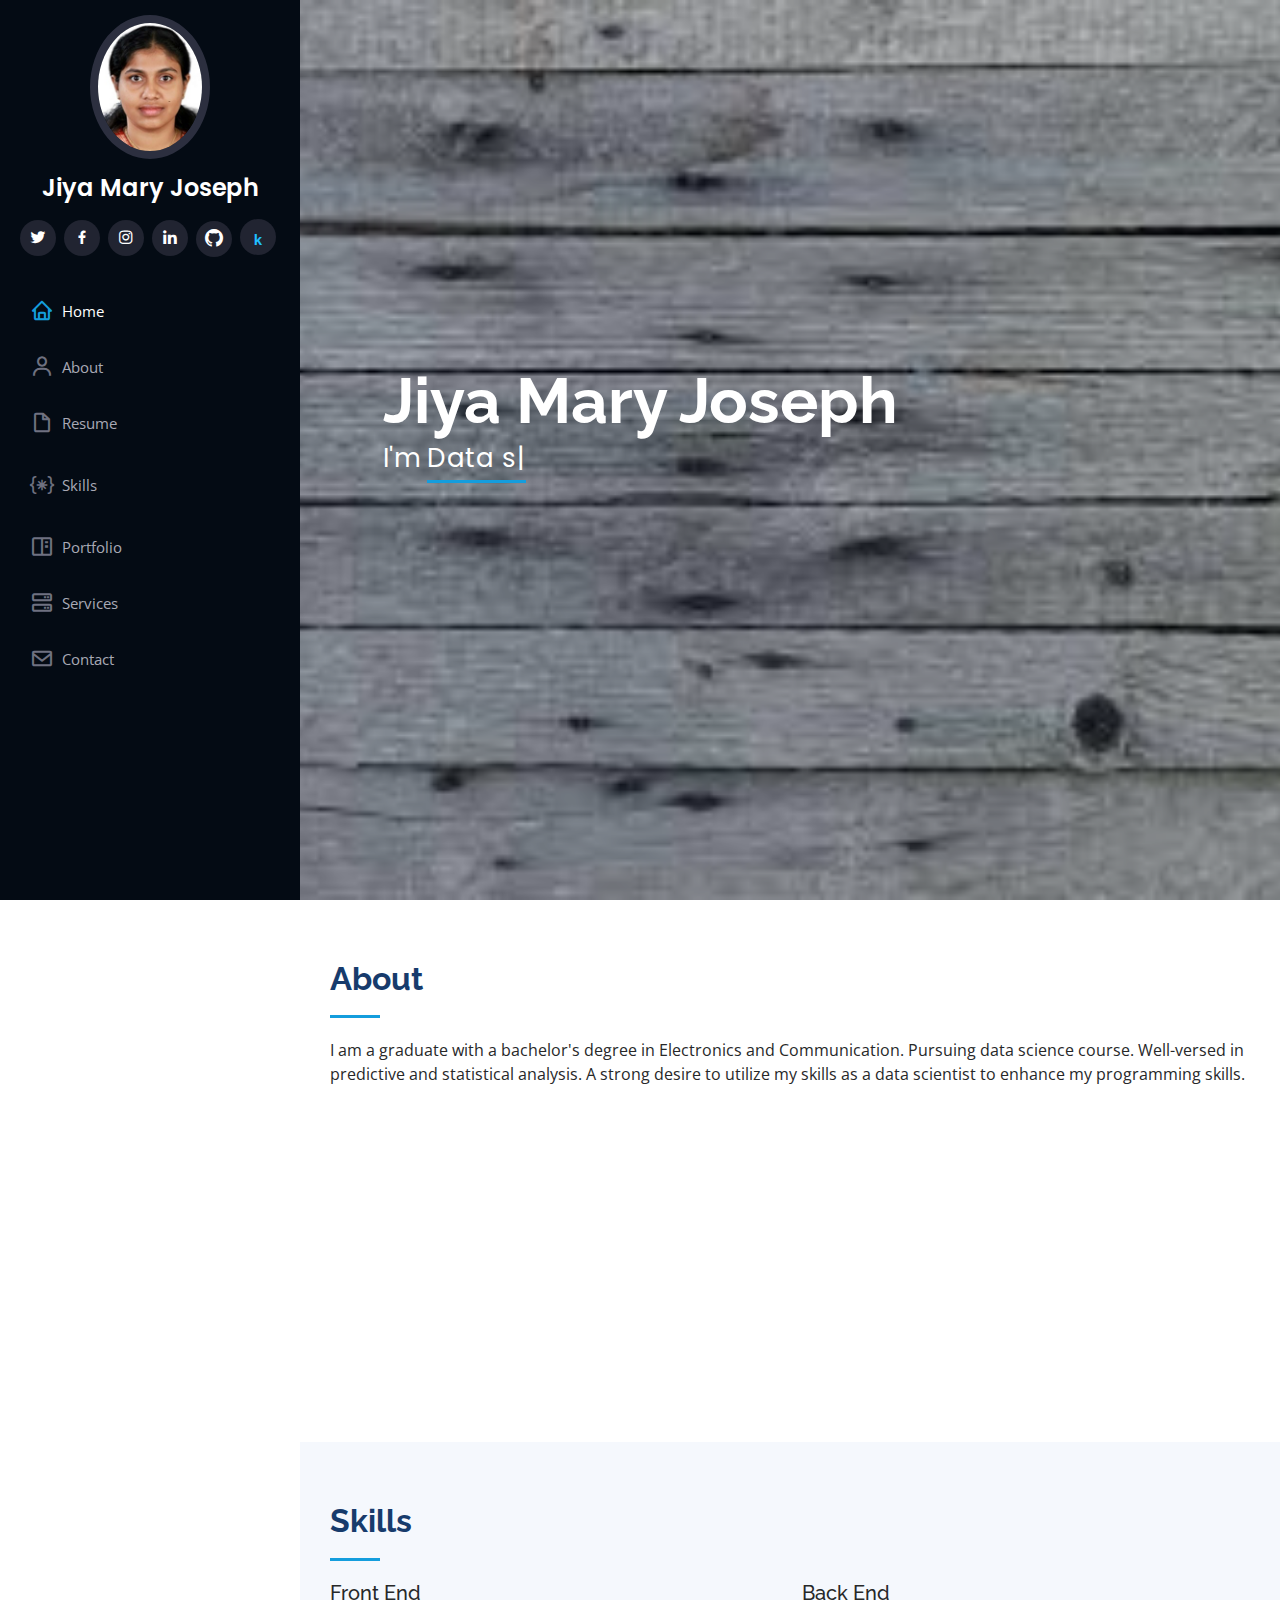
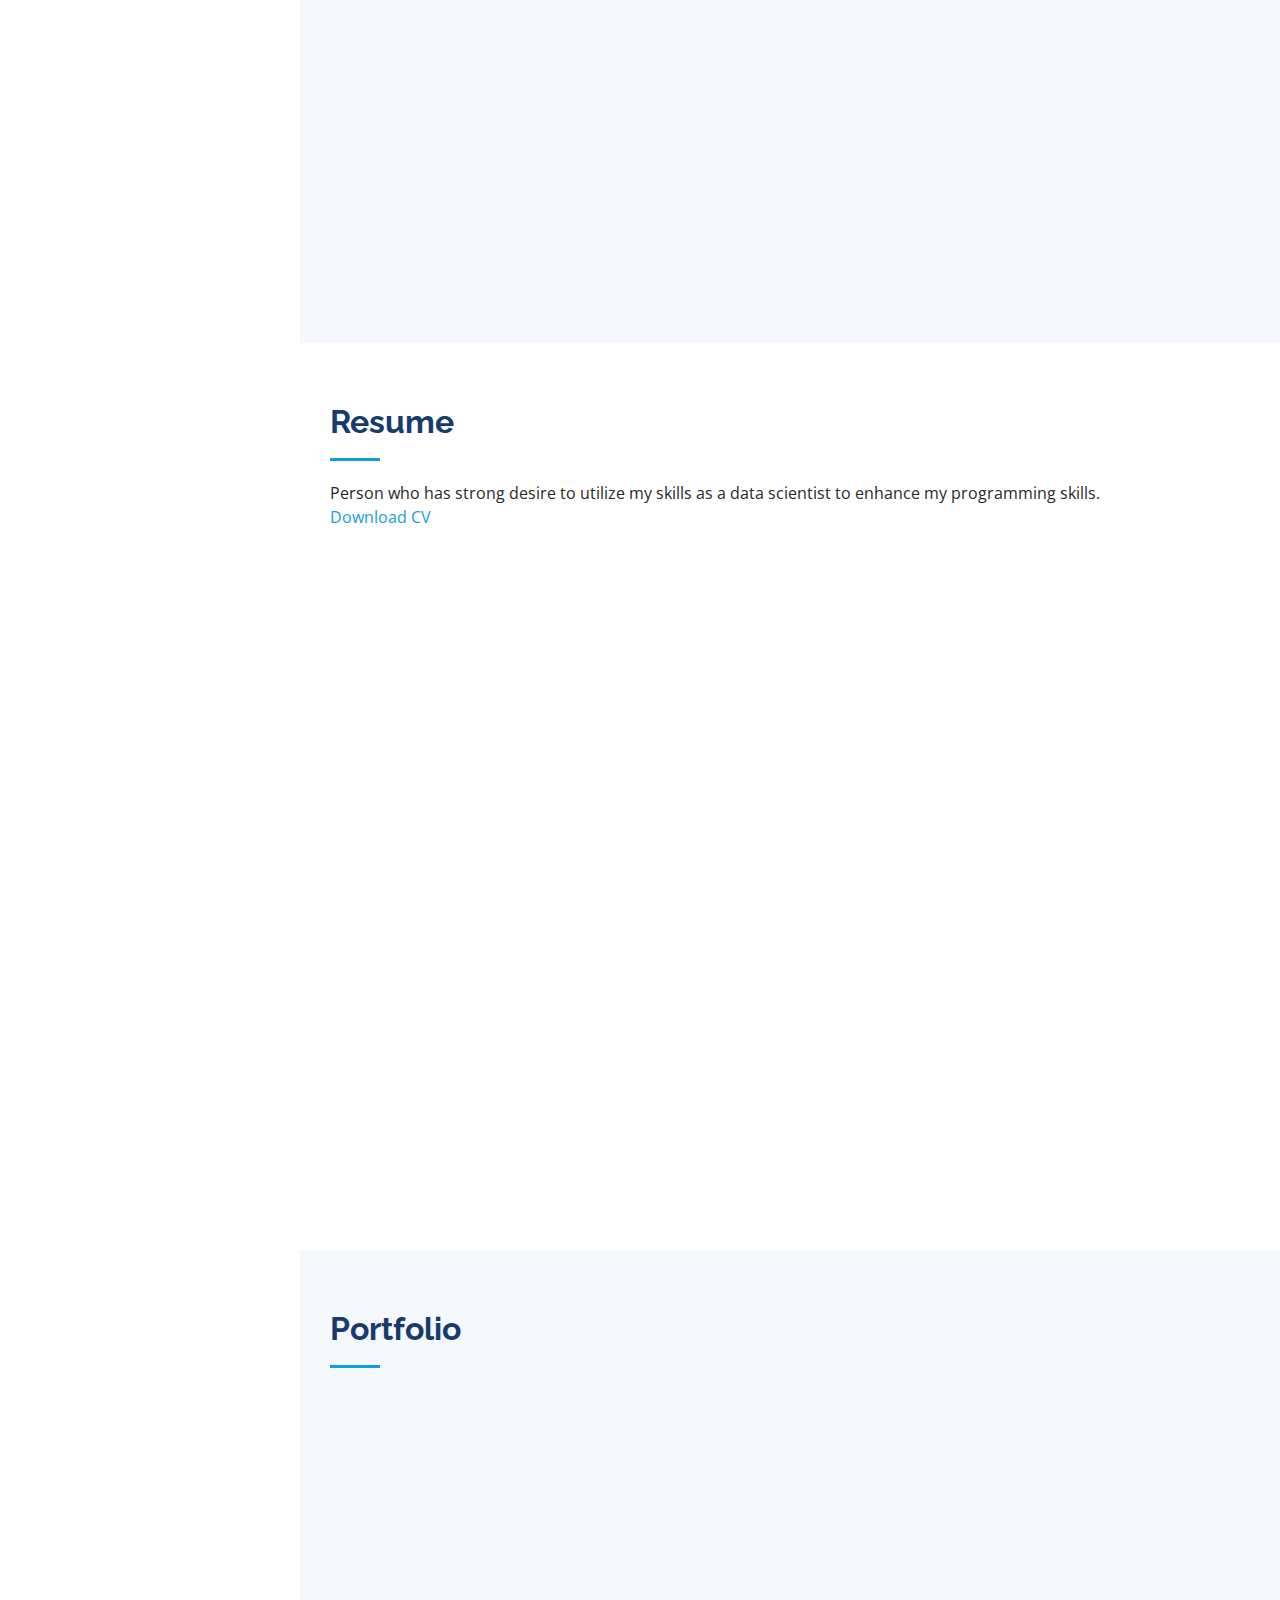
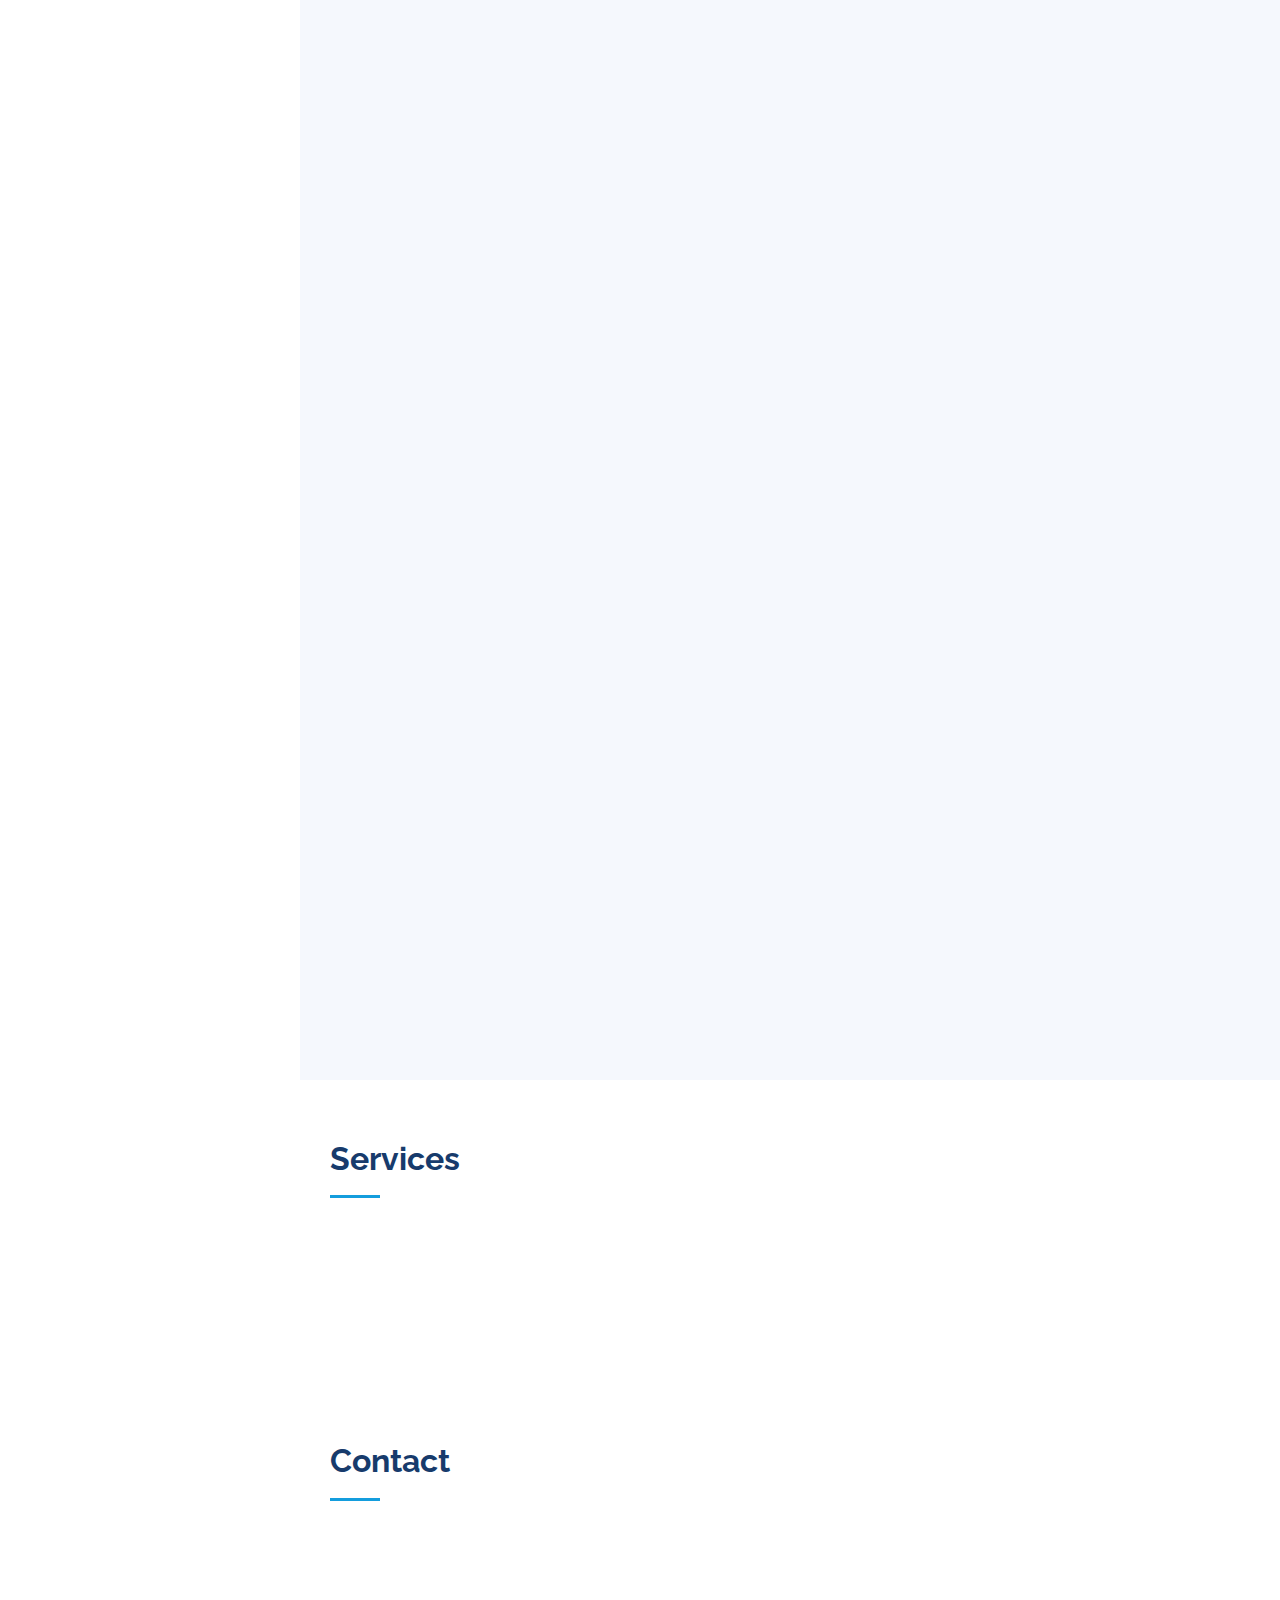
<file: index.html>
<!DOCTYPE html>
<html lang="en">

<head>
  <meta charset="utf-8">
  <meta content="width=device-width, initial-scale=1.0" name="viewport">

  <title>iPortfolio Bootstrap Template - Index</title>
  <meta content="" name="description">
  <meta content="" name="keywords">

  <!-- Favicons -->
  <link href="assets/img/favicon.png" rel="icon">
  <link href="assets/img/apple-touch-icon.png" rel="apple-touch-icon">

  <!-- Google Fonts -->
  <link href="https://fonts.googleapis.com/css?family=Open+Sans:300,300i,400,400i,600,600i,700,700i|Raleway:300,300i,400,400i,500,500i,600,600i,700,700i|Poppins:300,300i,400,400i,500,500i,600,600i,700,700i" rel="stylesheet">

  <!-- Vendor CSS Files -->
  <link href="assets/vendor/aos/aos.css" rel="stylesheet">
  <link href="assets/vendor/bootstrap/css/bootstrap.min.css" rel="stylesheet">
  <link href="assets/vendor/bootstrap-icons/bootstrap-icons.css" rel="stylesheet">
  <link href="assets/vendor/boxicons/css/boxicons.min.css" rel="stylesheet">
  <link href="assets/vendor/glightbox/css/glightbox.min.css" rel="stylesheet">
  <link href="assets/vendor/swiper/swiper-bundle.min.css" rel="stylesheet">

  <!-- Template Main CSS File -->
  <link href="assets/css/style.css" rel="stylesheet">

  <!-- =======================================================
  * Template Name: iPortfolio
  * Updated: May 30 2023 with Bootstrap v5.3.0
  * Template URL: https://bootstrapmade.com/iportfolio-bootstrap-portfolio-websites-template/
  * Author: BootstrapMade.com
  * License: https://bootstrapmade.com/license/
  ======================================================== -->
</head>

<body>

  <!-- ======= Mobile nav toggle button ======= -->
  <i class="bi bi-list mobile-nav-toggle d-xl-none"></i>

  <!-- ======= Header ======= -->
  <header id="header">
    <div class="d-flex flex-column">

      <div class="profile">
        <img src="assets/img/profile-img.jpeg" alt="" class="img-fluid rounded-circle">
        <h1 class="text-light"><a href="index.html">Jiya Mary Joseph</a></h1>
        <div class="social-links mt-3 text-center">
          <a href="#" class="twitter"><i class="bx bxl-twitter"></i></a>
          <a href="https://www.facebook.com/jiyamary" class="facebook"><i class="bx bxl-facebook"></i></a>
          <a href="https://instagram.com/jiah.byju?igshid=NTc4MTIwNjQ2YQ==" class="instagram"><i class="bx bxl-instagram"></i></a>
          <a href="https://www.linkedin.com/in/jiya-mary-joseph-a3892a218/" class="linkedin"><i class="bx bxl-linkedin"></i></a>
          <a href="https://github.com/jiyamaryjoseph" class="Github"><i class="bi bi-github"></i></a>
          <a href="https://www.kaggle.com/jiya7316" class="kaggle"><i><span class="badge badge-secondary text-lowercase" style="font-family: sans-serif;font-style: normal;font-size: 15px; color:#20beff">k</span></i></a>
          
          </div>
      </div>

      <nav id="navbar" class="nav-menu navbar">
        <ul>
          <li><a href="#hero" class="nav-link scrollto active"><i class="bx bx-home"></i> <span>Home</span></a></li>
          <li><a href="#about" class="nav-link scrollto"><i class="bx bx-user"></i> <span>About</span></a></li>
          <li><a href="#resume" class="nav-link scrollto"><i class="bx bx-file-blank"></i> <span>Resume</span></a></li>
          <li><a href="#skills" class="nav-link scrollto"><i class="bi bi-braces-asterisk"></i> <span>Skills</span></a></li>

          <li><a href="#portfolio" class="nav-link scrollto"><i class="bx bx-book-content"></i> <span>Portfolio</span></a></li>
          <li><a href="#services" class="nav-link scrollto"><i class="bx bx-server"></i> <span>Services</span></a></li>
          <li><a href="#contact" class="nav-link scrollto"><i class="bx bx-envelope"></i> <span>Contact</span></a></li>
        </ul>
      </nav><!-- .nav-menu -->
    </div>
  </header><!-- End Header -->

  <!-- ======= Hero Section ======= -->
  <section id="hero" class="d-flex flex-column justify-content-center align-items-center">
    <div class="hero-container" data-aos="fade-in">
      <h1>Jiya Mary Joseph</h1>
      <p>I'm <span class="typed" data-typed-items="Data scientist,Data Analytics, Web Developer,"></span></p>
    </div>
  </section><!-- End Hero -->

  <main id="main">

    <!-- ======= About Section ======= -->
    <section id="about" class="about">
      <div class="container">

        <div class="section-title">
          <h2>About</h2>
          <p>I am a graduate with a bachelor's degree in Electronics and Communication. Pursuing data science course. Well-versed in predictive and statistical analysis. A strong desire to utilize 
            my skills as a data scientist to enhance my programming skills.</p>
 </div>

        <div class="row">
          <div class="col-lg-4" data-aos="fade-right">
            <img src="assets/img/profile-img-modified.jpeg" class="img-fluid" alt="">
          </div>
          <div class="col-lg-8 pt-4 pt-lg-0 content" data-aos="fade-left">
            <h3>Data scientist &amp; Web Developer &amp; Data Analytics</h3>
            <p class="fst-italic">
             personal Details:
            </p>
            <div class="row">
              <div class="col-lg-6">
                <ul>
                  <li><i class="bi bi-chevron-right"></i> <strong>Birthday:</strong> <span>1 June 1986</span></li>
                  <li><i class="bi bi-chevron-right"></i> <strong>Phone:</strong> <span>+91 0806 027316</span></li>
                  <li><i class="bi bi-chevron-right"></i> <strong>City:</strong> <span>Calicut, Kerala,INDIA</span></li>
                </ul>
              </div>
              <div class="col-lg-6">
                <ul>
                  <li><i class="bi bi-chevron-right"></i> <strong>Age:</strong> <span>37</span></li>
                  <li><i class="bi bi-chevron-right"></i> <strong>Degree:</strong> <span>Bachelor</span></li>
                  <li><i class="bi bi-chevron-right"></i> <strong>Email:</strong> <span>jiyamaryjoseph@outlook.com</span></li>
                </ul>
              </div>
            </div>
           
          </div>
        </div>

      </div>
    </section><!-- End About Section -->


    <!-- ======= Skills Section ======= -->
    <section id="skills" class="skills section-bg">
      <div class="container">

        <div class="section-title">
          <h2>Skills</h2>
<div class="row">
  <div class="col-lg-6">
    <h5>Front End</h5>
  </div>
  <div class="col-lg-6">
    <h5>Back End</h5>
  </div>
</div>


              </div>

        <div class="row skills-content">

          <div class="col-lg-6" data-aos="fade-up">

            <div class="progress">
              <span class="skill">HTML <i class="val">100%</i></span>
              <div class="progress-bar-wrap">
                <div class="progress-bar" role="progressbar" aria-valuenow="100" aria-valuemin="0" aria-valuemax="100"></div>
              </div>
            </div>

            <div class="progress">
              <span class="skill">CSS <i class="val">90%</i></span>
              <div class="progress-bar-wrap">
                <div class="progress-bar" role="progressbar" aria-valuenow="90" aria-valuemin="0" aria-valuemax="100"></div>
              </div>
            </div>

            <div class="progress">
              <span class="skill">JavaScript <i class="val">75%</i></span>
              <div class="progress-bar-wrap">
                <div class="progress-bar" role="progressbar" aria-valuenow="75" aria-valuemin="0" aria-valuemax="100"></div>
              </div>
            </div>

            <div class="progress">
              <span class="skill">Bootstrap <i class="val">75%</i></span>
              <div class="progress-bar-wrap">
                <div class="progress-bar" role="progressbar" aria-valuenow="75" aria-valuemin="0" aria-valuemax="100"></div>
              </div>
            </div>

          </div>

          <div class="col-lg-6" data-aos="fade-up" data-aos-delay="100">

            <div class="progress">
              <span class="skill">.NET with C# and VB <i class="val">70%</i></span>
              <div class="progress-bar-wrap">
                <div class="progress-bar" role="progressbar" aria-valuenow="80" aria-valuemin="0" aria-valuemax="100"></div>
              </div>
            </div>

            <div class="progress">
              <span class="skill">DataBase  : SQL Server,MySql,MongoDB <i class="val">90%</i></span>
              <div class="progress-bar-wrap">
                <div class="progress-bar" role="progressbar" aria-valuenow="90" aria-valuemin="0" aria-valuemax="100"></div>
              </div>
            </div>

            <div class="progress">
              <span class="skill">Data Analysis : Visualization<i class="val">40%</i></span>
              <div class="progress-bar-wrap">
                <div class="progress-bar" role="progressbar" aria-valuenow="55" aria-valuemin="0" aria-valuemax="100"></div>
              </div>
            </div>

          </div>

        </div>

      </div>
    </section><!-- End Skills Section -->

    <!-- ======= Resume Section ======= -->
    <section id="resume" class="resume">
      <div class="container">

        <div class="section-title">
          <h2>Resume</h2>
          <div class="col mb-4 mb-lg-0">
            
            <p>  Person who has strong desire to utilize my skills as a data scientist to enhance my programming skills.</p>
            <!-- <a href="#"class="main-btn primary-btn mt-4">Download CV</a> -->
            <a class="main-btn primary-btn mt-4 content-download button-main button-scheme"
             href="/webdesign_withJSandBootStrap/personal/jiya_Resume.doc" download="proposed_file_name" >Download CV</a>
      
          </div> </div>

        <div class="row">
          <div class="col-lg-6" data-aos="fade-up">
            <h3 class="resume-title">Summary</h3>
            <div class="resume-item pb-0">
              <h4>Jiya Mary Joseph</h4>
              <p><em>Innovative and deadline-driven Web-Developer with 3+ years of experience in Developing and HR feild.</em></p>
              <ul>
                <li>Nanaveetil PuthenParampil,Kozhencherry east,Kozhencherry</li>
                <li>(+91) 08086 027316</li>
                <li>jiyamaryjoseph@outlook.com</li>
              </ul>
            </div>

            <h3 class="resume-title">Education</h3>
            <div class="resume-item">
              <h4>Bachelor of Technology &amp; Electronic And Communication</h4>
              <h5>2004 - 2007</h5>
              <p><em>Caarmel Engineering College , Perunadu, (M. G University)</em></p>
                  </div>
            <div class="resume-item">
              <h4>Higher Secondary</h4>
              <h5>2001 - 2003</h5>
              <p><em>Balikamotom H.S.S Thiruvalla (Board of Higher Secondary Exam)</em></p>
                 </div>
          </div>
          <div class="col-lg-6" data-aos="fade-up" data-aos-delay="100">
            <h3 class="resume-title">Professional Experience</h3>
            <div class="resume-item">
              <h4>Web Developer</h4>
              <h5>2008 - 2010</h5>
              <p><em>	Having 3+ Year of experience as Software Programmer 
                in Advait Trade & Consultancy (P) Ltd, Cochin </em></p>
             <ul>
                <li>Lead in the design, development, and implementation of the websites.</li>
                <li>Became a part of deployement of sites. </li>
              </ul>
            </div>
            <div class="resume-item">
              <h4>HR Associates</h4>
              <h5>2020</h5>
              <p><em>6+ Month  experience in Baby Memorial Hospital Calicut as HR Associates.</em></p>
              <ul>
                <li>Conduct Onboarding/Recruitment.</li>
                <li>Took training session.</li>       

                </ul>
            </div>
          </div>
        </div>

      </div>
    </section><!-- End Resume Section -->

    <!-- ======= Portfolio Section ======= -->
    <section id="portfolio" class="portfolio section-bg">
      <div class="container">

        <div class="section-title">
          <h2>Portfolio</h2>
          
        </div>

        <div class="row" data-aos="fade-up">
          <div class="col-lg-12 d-flex justify-content-center">
            <ul id="portfolio-flters">
              
              <li data-filter="*" class="filter-active">All</li>
              <li data-filter=".filter-web">Data science</li>
              <li data-filter=".filter-card">Data Analysis</li>
              <li data-filter=".filter-app">Web Designing</li>
              
              
            </ul>
          </div>
        </div>

        <div class="row portfolio-container" data-aos="fade-up" data-aos-delay="100">

          
          <div class="col-lg-4 col-md-6 portfolio-item filter-web portfolio-links">
            <div class="portfolio-wrap">
              <div class="card text-center p-5">
                <img src="assets/img/truck1.jpg" class="card-img-top" alt="Image Description">
                <div class="card-body">
                  <i class="fas fa-laptop card-icon mb-2"></i>
                  <blockquote>
                    <a href="https://github.com/jiyamaryjoseph/sensor-fault-detection"> 

                      The task is to classify heavy-duty vehicle failures as either caused by a component of the Air Pressure System (APS) or by other factors.</a>
                      
                  </blockquote>
                 
                  <p class="card-text"></p>
                </div>
              </div>
            </div>
          </div>
          

          <div class="col-lg-4 col-md-6 portfolio-item filter-web portfolio-links">
            <div class="portfolio-wrap">
              <div class="card text-center p-5">
                <img src="assets/img/face.jpg" class="card-img-top" alt="Image Description">
                <div class="card-body">
                  <i class="fas fa-laptop card-icon mb-2"></i>
                  <blockquote>
                    <a href="https://github.com/jiyamaryjoseph/Image-Prediction"> 

                      The objective is to employ image classification techniques using OpenCV to detect and determine the probability of identifying the faces of individuals.
                  </blockquote>
                 
                  <p class="card-text"></p>
                </div>
              </div>
            </div>
          </div>


          <div class="col-lg-4 col-md-6 portfolio-item filter-web portfolio-links">
            <div class="portfolio-wrap">
              <div class="card text-center p-5">
                <img src="assets/img/laptop.jpg" class="card-img-top" alt="Image Description">
                <div class="card-body">
                  <i class="fas fa-laptop card-icon mb-2"></i>
                  <blockquote>
                    <a href="https://github.com/jiyamaryjoseph/Laptop-Price-Prediction"> 

                      This project provides a comprehensive guide on building a website for predicting laptop prices based on various features.
                  </blockquote>
                 
                  <p class="card-text"></p>
                </div>
              </div>
            </div>
          </div>



          <div class="col-lg-4 col-md-6 portfolio-item filter-app portfolio-links">
            <div class="portfolio-wrap">
              <div class="card text-center p-5">
                <img src="assets/img/coffee.png" class="card-img-top" alt="Image Description">
                <div class="card-body">
                  <i class="fas fa-laptop card-icon mb-2"></i>
                  <blockquote>
                    <a href="https://github.com/jiyamaryjoseph/WebDesigning/blob/main/Web_Design"> 

                      CoffeeShop: CoffeeDay
                  </blockquote>
                 
                  <p class="card-text"></p>
                </div>
              </div>
            </div>
          </div>



          
          <div class="col-lg-4 col-md-6 portfolio-item filter-app portfolio-links">
            <div class="portfolio-wrap">
              <div class="card text-center p-5">
                <img src="assets/img/xypo.png" class="card-img-top" alt="Image Description">
                <div class="card-body">
                  <i class="fas fa-laptop card-icon mb-2"></i>
                  <blockquote>
                    <a href="https://github.com/jiyamaryjoseph/WebDesigning/tree/main/Web_Design/Xypo"> 

                    Xypo:Learning Platform
                  </blockquote>
                 
                  <p class="card-text"></p>
                </div>
              </div>
            </div>
          </div>


          
          <div class="col-lg-4 col-md-6 portfolio-item filter-app portfolio-links">
            <div class="portfolio-wrap">
              <div class="card text-center p-5">
                <img src="assets/img/urbanfashion.png" class="card-img-top" alt="Image Description">
                <div class="card-body">
                  <i class="fas fa-laptop card-icon mb-2"></i>
                  <blockquote>
                    <a href="https://github.com/jiyamaryjoseph/WebDesigning/tree/main/Web_Design/Urban_Fashion"> 

                    Urban Fashion : Homepage 
                  </blockquote>
                 
                  <p class="card-text"></p>
                </div>
              </div>
            </div>
          </div>

          <div class="col-lg-4 col-md-6 portfolio-item filter-app portfolio-links">
            <div class="portfolio-wrap">
              <div class="card text-center p-5">
                <img src="assets/img/amazon.png" class="card-img-top" alt="Image Description">
                <div class="card-body">
                  <i class="fas fa-laptop card-icon mb-2"></i>
                  <blockquote>
                    <a href="https://github.com/jiyamaryjoseph/WebDesigning/blob/main/Web_Design"> 

                      AMAZON website clone :Homepage
                  </blockquote>
                 
                  <p class="card-text"></p>
                </div>
              </div>
            </div>
          </div>     
         
         
          
          
        

          <div class="col-lg-4 col-md-6 portfolio-item filter-card portfolio-links">
            <div class="portfolio-wrap">
              <div class="card text-center p-5">
                <i class="fas fa-laptop card-icon mb-2"></i>
                <a href="https://github.com/jiyamaryjoseph/PowerBI-Project2"> Project based on DataAnalysis</a>
                  
                <p class="card-text">Sales Analysis1</p>
  
            </div>  </div>
            </div>
          

          

          </div>
        </div>

      </div>
    </section><!-- End Portfolio Section -->


    
    <!-- ======= Services Section ======= -->
    <section id="services" class="services">
      <div class="container">

        <div class="section-title">
          <h2>Services</h2>
          
        </div>

        <div class="row">

          <div class="col-lg-4 col-md-6 icon-box" data-aos="fade-up" data-aos-delay="200">
            <div class="icon"><i class="bi bi-bar-chart"></i></div>
            <h4 class="title"><a href="">Data Science</a></h4>
          <!-- <p class="description">Duis aute irure dolor in reprehenderit in voluptate velit esse cillum dolore eu fugiat nulla pariatur</p> -->
          </div>

          <div class="col-lg-4 col-md-6 icon-box" data-aos="fade-up" data-aos-delay="100">
            <div class="icon"><i class="bi bi-card-checklist"></i></div>
            <h4 class="title"><a href="">Data Analysis</a></h4>
           </div>


          <div class="col-lg-4 col-md-6 icon-box" data-aos="fade-up">
            <div class="icon"><i class="bi bi-briefcase"></i></div>
            <!-- <h5 class="title">Web Devlopment</h5> -->
            <h4 class="title"><a href="">Web Devlopment</a></h4>
            <!-- <p class="description">3+ years experience in .net with VB</p> -->
          </div>
          
         
     
        </div>

      </div>
    </section><!-- End Services Section -->


    <!-- ======= Contact Section ======= -->
    <section id="contact" class="contact">
      <div class="container">

        <div class="section-title">
          <h2>Contact</h2>
        </div>

        <div class="row" data-aos="fade-in">

          <div class="col-lg-5 d-flex align-items-stretch">
            <div class="info">
              <div class="address">
                <i class="bi bi-geo-alt"></i>
                <h4>Location:</h4>
                <p>Kozhencherry East,Pathanamthitta,Kerala.</p>
              </div>

              <div class="email">
                <i class="bi bi-envelope"></i>
                <h4>Email:</h4>
                <p>jiyamaryjoseph@outlook.com</p>
              </div>

              <div class="phone">
                <i class="bi bi-phone"></i>
                <h4>Call:</h4>
                <p>(+91) 08086 027316</p>
              </div>

             <iframe src="https://www.google.com/maps/embed?pb=!1m14!1m12!1m3!1d1785.657123279131!2d76.71799355433721!3d9.33976388002533!2m3!1f0!2f0!3f0!3m2!1i1024!2i768!4f13.1!5e1!3m2!1sen!2sin!4v1686933985532!5m2!1sen!2sin" width="600" height="450" style="border:0;" allowfullscreen="" loading="lazy" referrerpolicy="no-referrer-when-downgrade"></iframe> </div>

          </div>

          <div class="col-lg-7 mt-5 mt-lg-0 d-flex align-items-stretch">
            <form action="forms/contact.php" method="post" role="form" class="php-email-form">
              <div class="row">
                <div class="form-group col-md-6">
                  <label for="name">Your Name</label>
                  <input type="text" name="name" class="form-control" id="name" required>
                </div>
                <div class="form-group col-md-6">
                  <label for="name">Your Email</label>
                  <input type="email" class="form-control" name="email" id="email" required>
                </div>
              </div>
              <div class="form-group">
                <label for="name">Subject</label>
                <input type="text" class="form-control" name="subject" id="subject" required>
              </div>
              <div class="form-group">
                <label for="name">Message</label>
                <textarea class="form-control" name="message" rows="10" required></textarea>
              </div>
              <div class="my-3">
                <div class="loading">Loading</div>
                <div class="error-message"></div>
                <div class="sent-message">Your message has been sent. Thank you!</div>
              </div>
              <div class="text-center"><button type="submit">Send Message</button></div>
            </form>
          </div>

        </div>

      </div>
    </section><!-- End Contact Section -->

  </main><!-- End #main -->

  <!-- ======= Footer ======= -->
  <footer id="footer">
    <div class="container">
     
      <div class="credits">
        <!-- All the links in the footer should remain intact. -->
        <!-- You can delete the links only if you purchased the pro version. -->
        <!-- Licensing information: https://bootstrapmade.com/license/ -->
        <!-- Purchase the pro version with working PHP/AJAX contact form: https://bootstrapmade.com/iportfolio-bootstrap-portfolio-websites-template/ -->
       
      </div>
    </div>
  </footer><!-- End  Footer -->

  <a href="#" class="back-to-top d-flex align-items-center justify-content-center"><i class="bi bi-arrow-up-short"></i></a>

  <!-- Vendor JS Files -->
  <script src="assets/vendor/purecounter/purecounter_vanilla.js"></script>
  <script src="assets/vendor/aos/aos.js"></script>
  <script src="assets/vendor/bootstrap/js/bootstrap.bundle.min.js"></script>
  <script src="assets/vendor/glightbox/js/glightbox.min.js"></script>
  <script src="assets/vendor/isotope-layout/isotope.pkgd.min.js"></script>
  <script src="assets/vendor/swiper/swiper-bundle.min.js"></script>
  <script src="assets/vendor/typed.js/typed.umd.js"></script>
  <script src="assets/vendor/waypoints/noframework.waypoints.js"></script>
  <script src="assets/vendor/php-email-form/validate.js"></script>

  <!-- Template Main JS File -->
  <script src="assets/js/main.js"></script>

</body>

</html>
</file>
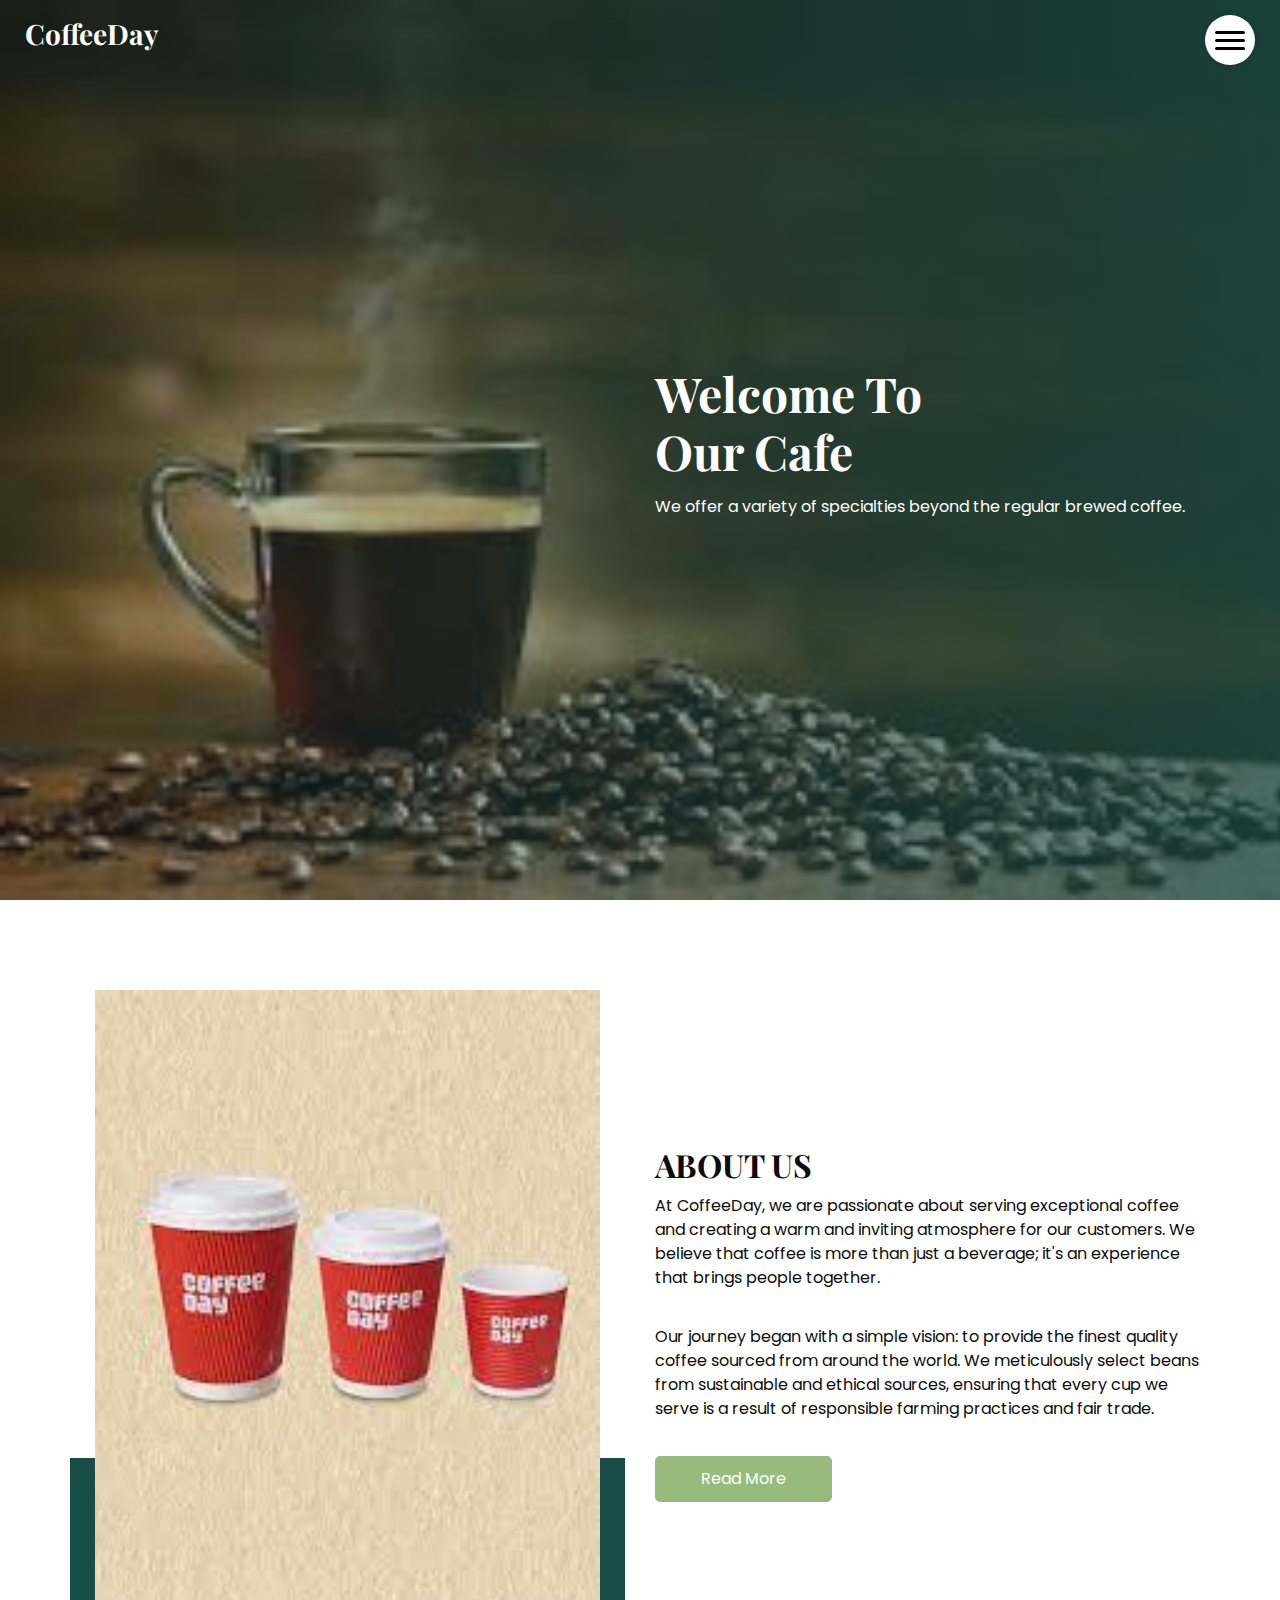
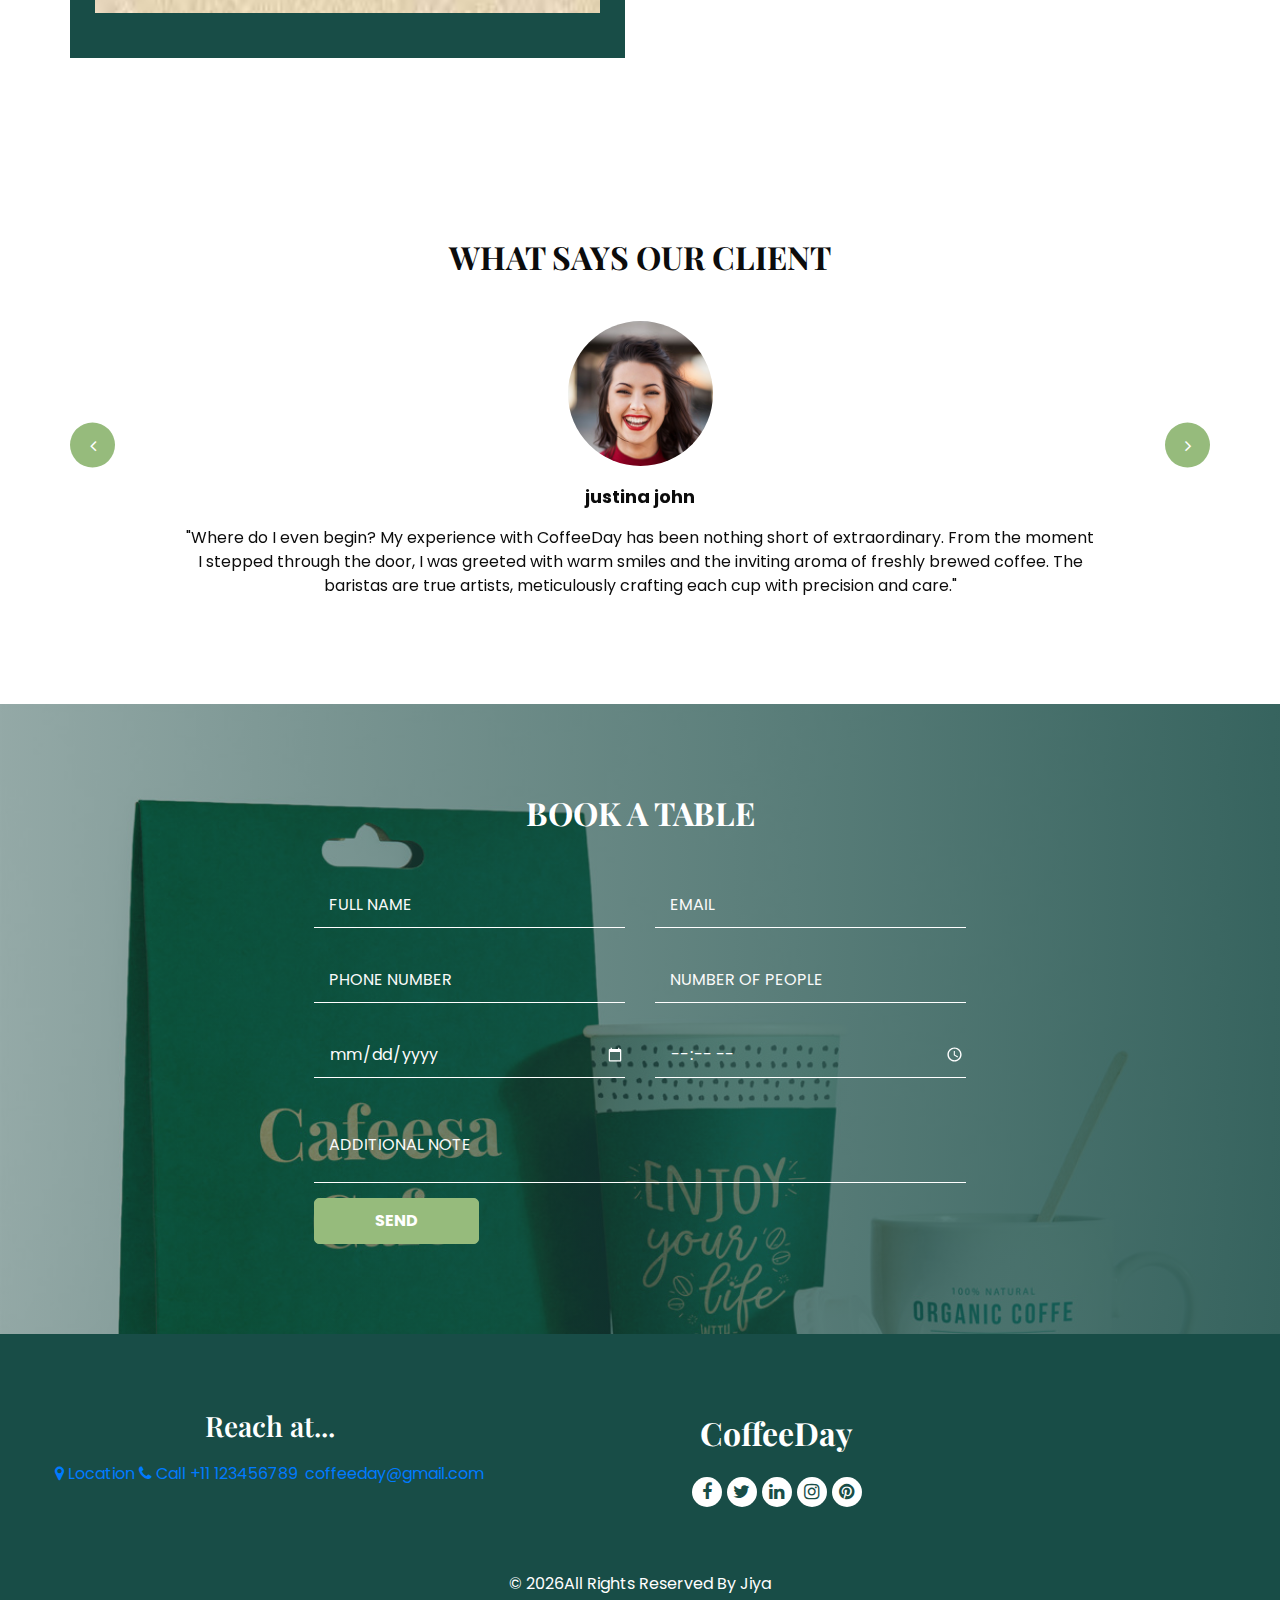
<file: Web_Design/CoffeeDay/index.html>
<!DOCTYPE html>
<html>
<head>
  <!-- Basic -->
  <meta charset="utf-8" />
  <meta http-equiv="X-UA-Compatible" content="IE=edge" />
  <!-- Mobile Metas -->
  <meta name="viewport" content="width=device-width, initial-scale=1, shrink-to-fit=no" />
  <!-- Site Metas -->
  <link rel="icon" href="images/favicon.png" type="image/gif" />
  <title> CoffeeDay</title>

  <!-- bootstrap core css -->
  <link rel="stylesheet" type="text/css" href="css/bootstrap.css" />
      
  <!-- font awesome style -->
  <link href="css/font-awesome.min.css" rel="stylesheet"/>
  <!-- Custom styles for this template -->
  <link href="css/style.css" rel="stylesheet"/>
  <!-- responsive style -->
  <link href="css/responsive.css" rel="stylesheet"/>
</head>

<body>
  
  <!-- header section start -->

  <header class="header_section">
    <div class="container-fluid">
      <nav class="navbar navbar-expand-lg custom_nav-container">
        <a href="index.html" class="navbar-brand">
          <span>CoffeeDay</span>
        </a>
        <div class="" id="">
          <div class="custom_menu-btn">
            <button onclick="openNav()">
            <span class="s-1"></span>
            <span class="s-2"></span>
            <span class="s-3"></span>
          </button>
          <div class="overlay" id="myNav">
            <div class="overlay-content">
                          
              <a href="index.html">Home</a>
              <a href="about.html">About</a>
              <a href="book.html">Book Table</a>
              <a href="testimonial.html">Testimonial</a>
            </div>
          </div>
          </div>
        </div>
      </nav>
    </div>
  </header>
  <!-- End of header section -->

  <!-- slider section -->
  <section class="slider_section position-relative">
    <div class="slider_bg_box">
      <img src="images/contact-bg1.jpg" alt="">
    </div>
    <div class="slider_bg"></div>
    <div class="container">
      <div class="col-md-6 ml-auto">
        <div class="detail-box">
          <h1>Welcome To <br>Our Cafe</h1>
          <p> We offer a variety of specialties beyond the regular brewed coffee.
          </p>

        </div>
      </div>
    </div>
  </section>
  <!-- End of slider section -->

  <!-- about section -->
 <section class="about_section layout_padding">
  <div class="container">
    <div class="row">
      <div class="col-md-6">
        <div class="img-box">
          <img src="images/about-img.jpg" alt="">

        </div>
      </div>
      <div class="col-md-6"><div class="detail-box">
        <div class="heading_container">
          <h2>About Us</h2>
        </div>
        <p>At CoffeeDay, we are passionate about serving exceptional coffee and creating a warm and inviting atmosphere for 
          our customers. We believe that coffee is more than just a beverage; it's an experience that brings people together.</p>
        </p>
                Our journey began with a simple vision: to provide the finest quality coffee sourced from around the world. We meticulously select beans from sustainable and ethical sources,
                ensuring that every cup we serve is a result of responsible farming practices and fair trade.
        </p>
        <a href="">Read More</a>
      </div></div>
    </div>
  </div>
</section>
<!-- End of about us page -->

<!-- Testimonial section -->
<section class="client_section layout_padding">
  <div class="container">
    <div class="heading_container heading_center">
      <h2>What says our client</h2>
    </div>
    <div class="carousel slide" id="carouselExampleControls" data-ride:="carousel">
      <div class="carousel-inner">
        <div class="carousel-item active">
          <div class="box">
            <div class="img-box">
              <img src="images/client.jpg" alt="">
            </div>
            <div class="detail-box">
              <h4>justina john</h4>
              <p>"Where do I even begin? My experience with CoffeeDay has been nothing short of extraordinary. From the moment I stepped through the door, I was greeted with warm smiles and the inviting aroma of freshly brewed coffee.
                 The baristas are true artists, meticulously crafting each cup with precision and care."
              </p>
            </div>
          </div>
        </div>
        <div class="carousel-item">
          <div class="box">
            <div class="img-box">
              <img src="images/client.jpg" alt="">
            </div>
            <div class="detail-box">
              <h4>justina john</h4>
              <p>"Where do I even begin? My experience with CoffeeDay has been nothing short of extraordinary. From the moment I stepped through the door, I was greeted with warm smiles and the inviting aroma of freshly brewed coffee.
                 The baristas are true artists, meticulously crafting each cup with precision and care."
              </p>
            </div>
          </div>
        </div>
      </div>
      <div class="carousel_btn-box">
        <a href="#carouselExampleControls" class="carousel-control-prev" role="button" data-slide="prev">
          <i class="fa fa-angle-left" aria-hidden="true"></i>
          <span class="sr-only">Previous</span>
        </a>
        <a href="#carouselExampleControls" class="carousel-control-next" role="button" data-slide="next">
          <i class="fa fa-angle-right" aria-hidden="true"></i>
          <span class="sr-only">Next</span>
        </a>
      </div>
    </div>
  </div>
</section>
<!-- end of client section -->

<!-- contact section -->
<section class="contact_section layout_padding">
  <div class="contact_bg_box">
    <img src="images/about-img1.jpg" alt="">
  </div>
  <div class="container">
    <div class="heading_container heading_center">
      <h2>Book A Table</h2>
    </div> 
    <div class="">
      <div class="row">
        <div class="col-md-7 mx-auto">
          <form action="">
            <div class="contact_form-container">
              <div class="row">
                <div class="col-sm-6">
                  <input type="text" placeholder="Full Name">
                </div>
                <div class="col-sm-6">
                  <input type="text" placeholder="Email">
                </div>
              </div>
              <div class="row">
                <div class="col-sm-6">
                  <input type="number" placeholder="Phone Number" />
                </div>
                <div class="col-sm-6">
                  <input type="number" placeholder="Number of People" />
                </div> 
              </div>
              <div class="row">
                <div class="col-sm-6">
                  <input type="date" placeholder="Select date" />
                </div>
                <div class="col-sm-6">
                  <input type="time" placeholder="Select Time" />
                </div>
              </div>
              <div class="">
                <input type="text" placeholder="Additional Note" class="message_input" />
              </div>
              <div class="btn_box">
                <button type="submit">Send</button>
              </div>
            </div>
          </form>
        </div>
      </div>
    </div>
  </div>
</section>
<!-- End of contact section -->


<!-- start of footer -->
<footer class="footer_section">
  <div class="container">
    <div class="row">
      <div class="col-md- footer-col">
        <div class="footer_content">
          <h4>Reach at...</h4>
          <div class="contact_link_box">
            <a href=""><i class="fa fa-map-marker" aria-hidden="true"></i>
            <span>Location</span></a>
            <a href=""><i class="fa fa-phone" aria-hidden="true"></i>
            <span>Call +11 123456789</span></a>
            <a href=""><i class="fa fa-envelop" aria-hidden="true"></i>
            <span>coffeeday@gmail.com</span></a>
          </div>
        </div>
      </div>
      <div class="col-md-6 footer-col">
        <div class="footer_detail">
          <a href="" class="footer-logo">
            CoffeeDay
          </a>
          
          <div class="footer_social">
            <a href=""><i class="fa fa-facebook" aria-hidden="true"></i></a>
            <a href=""><i class="fa fa-twitter" aria-hidden="true"></i></a>
            <a href=""><i class="fa fa-linkedin" aria-hidden="true"></i></a>
            <a href=""><i class="fa fa-instagram" aria-hidden="true"></i></a>
            <a href=""><i class="fa fa-pinterest" aria-hidden="true"></i></a>
          </div>
        </div>
      </div>
    
    </div>
    <div class="footer-info">
      <p>&copy; <span id="displayYear"></span>All Rights Reserved By
      <a href="#">Jiya</a></p>
    </div>
  </div>
</footer>
<!-- end of footer section -->





  <!-- jQery -->
  <script src="js/jquery-3.4.1.min.js"></script>
  <!-- bootstrap js -->
  <script src="js/bootstrap.js"></script>
  <!-- custom js -->
  <script src="js/custom.js"></script>
  <!-- Google Map -->
  
  <!-- End Google Map -->


</body>

</html>
</file>
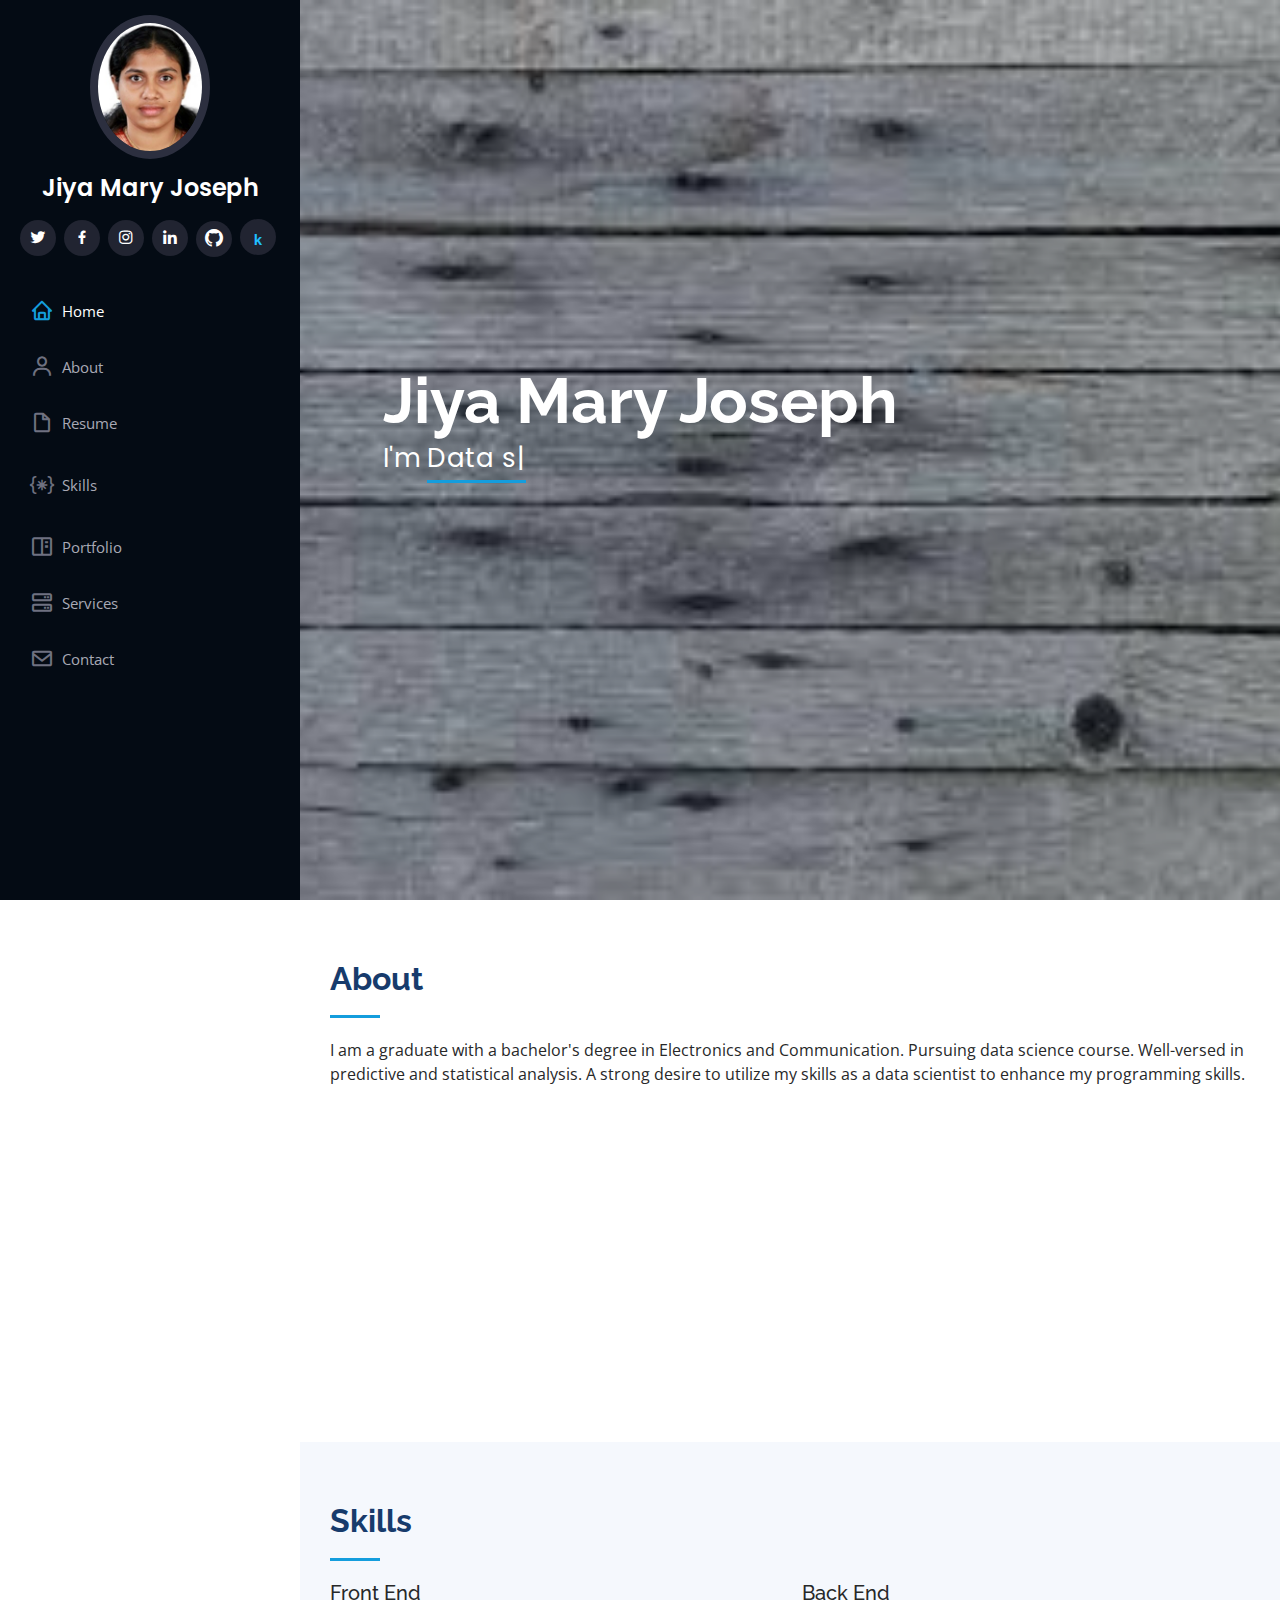
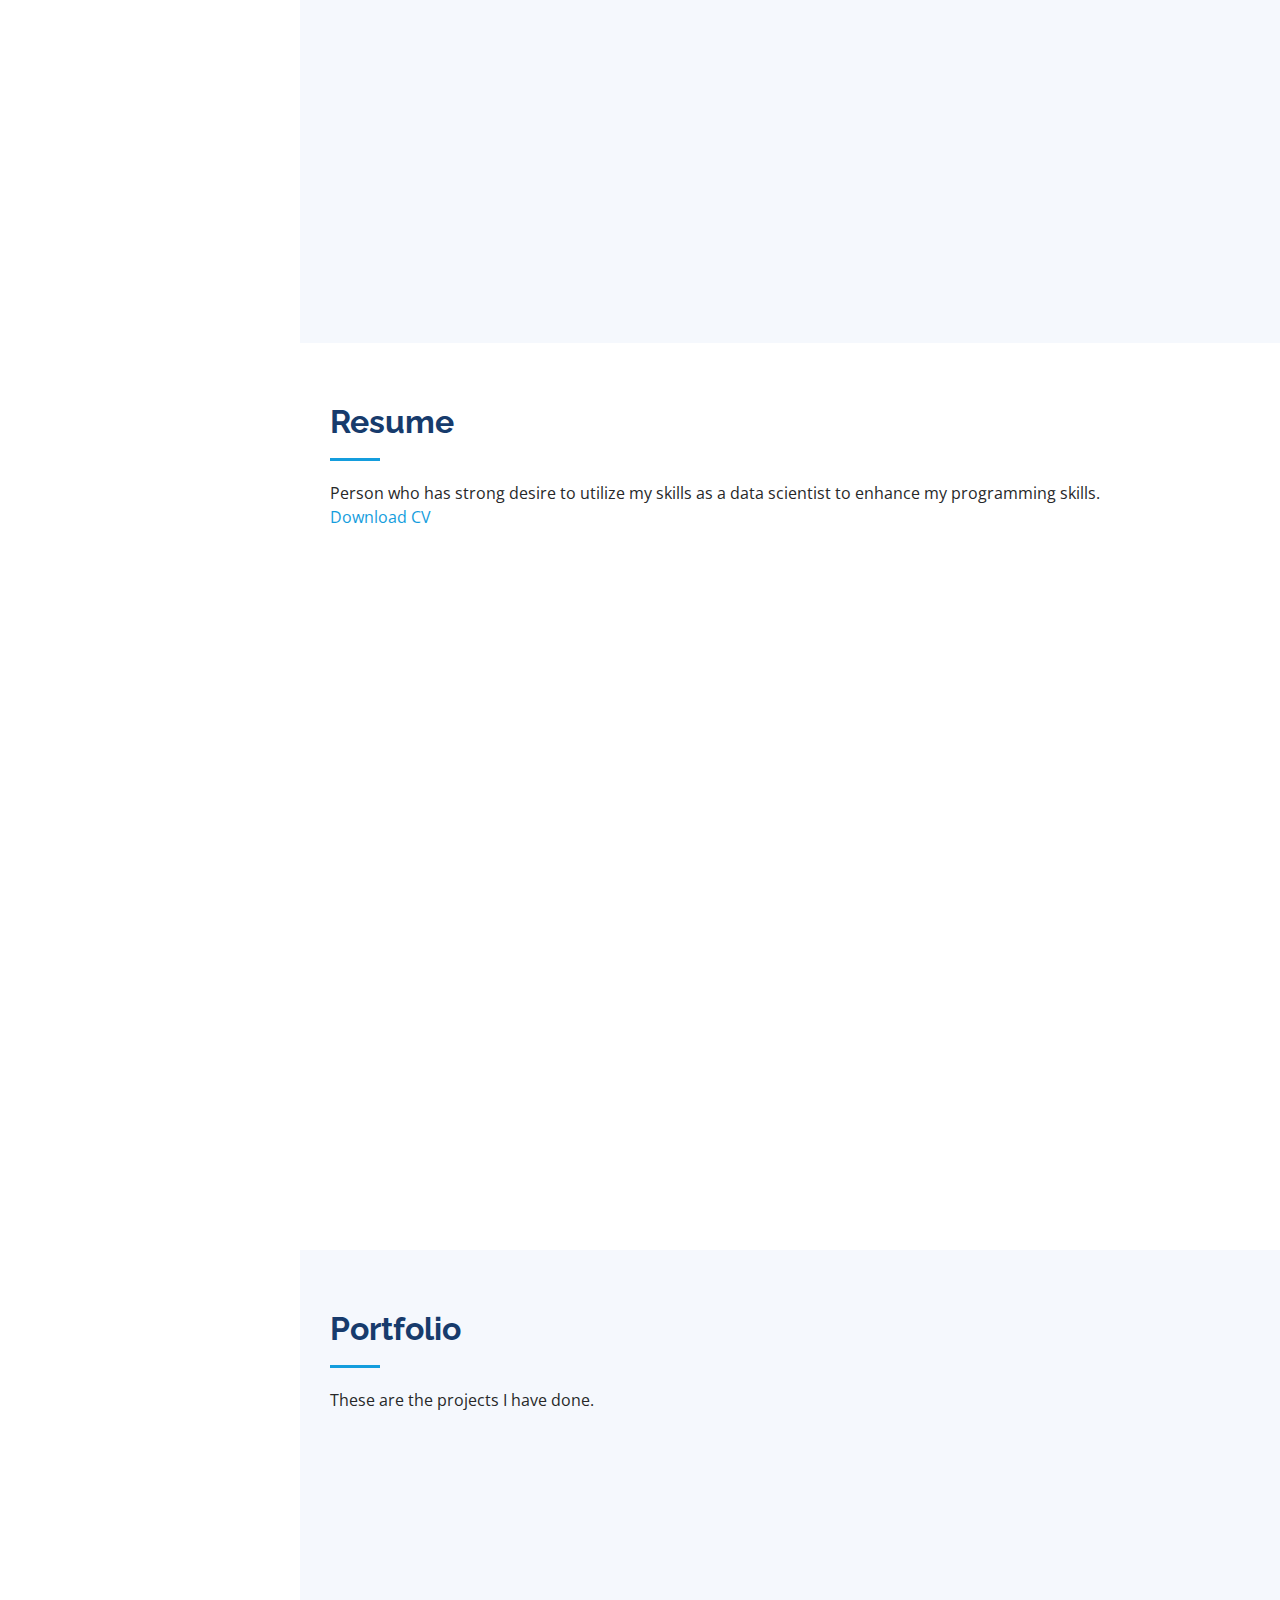
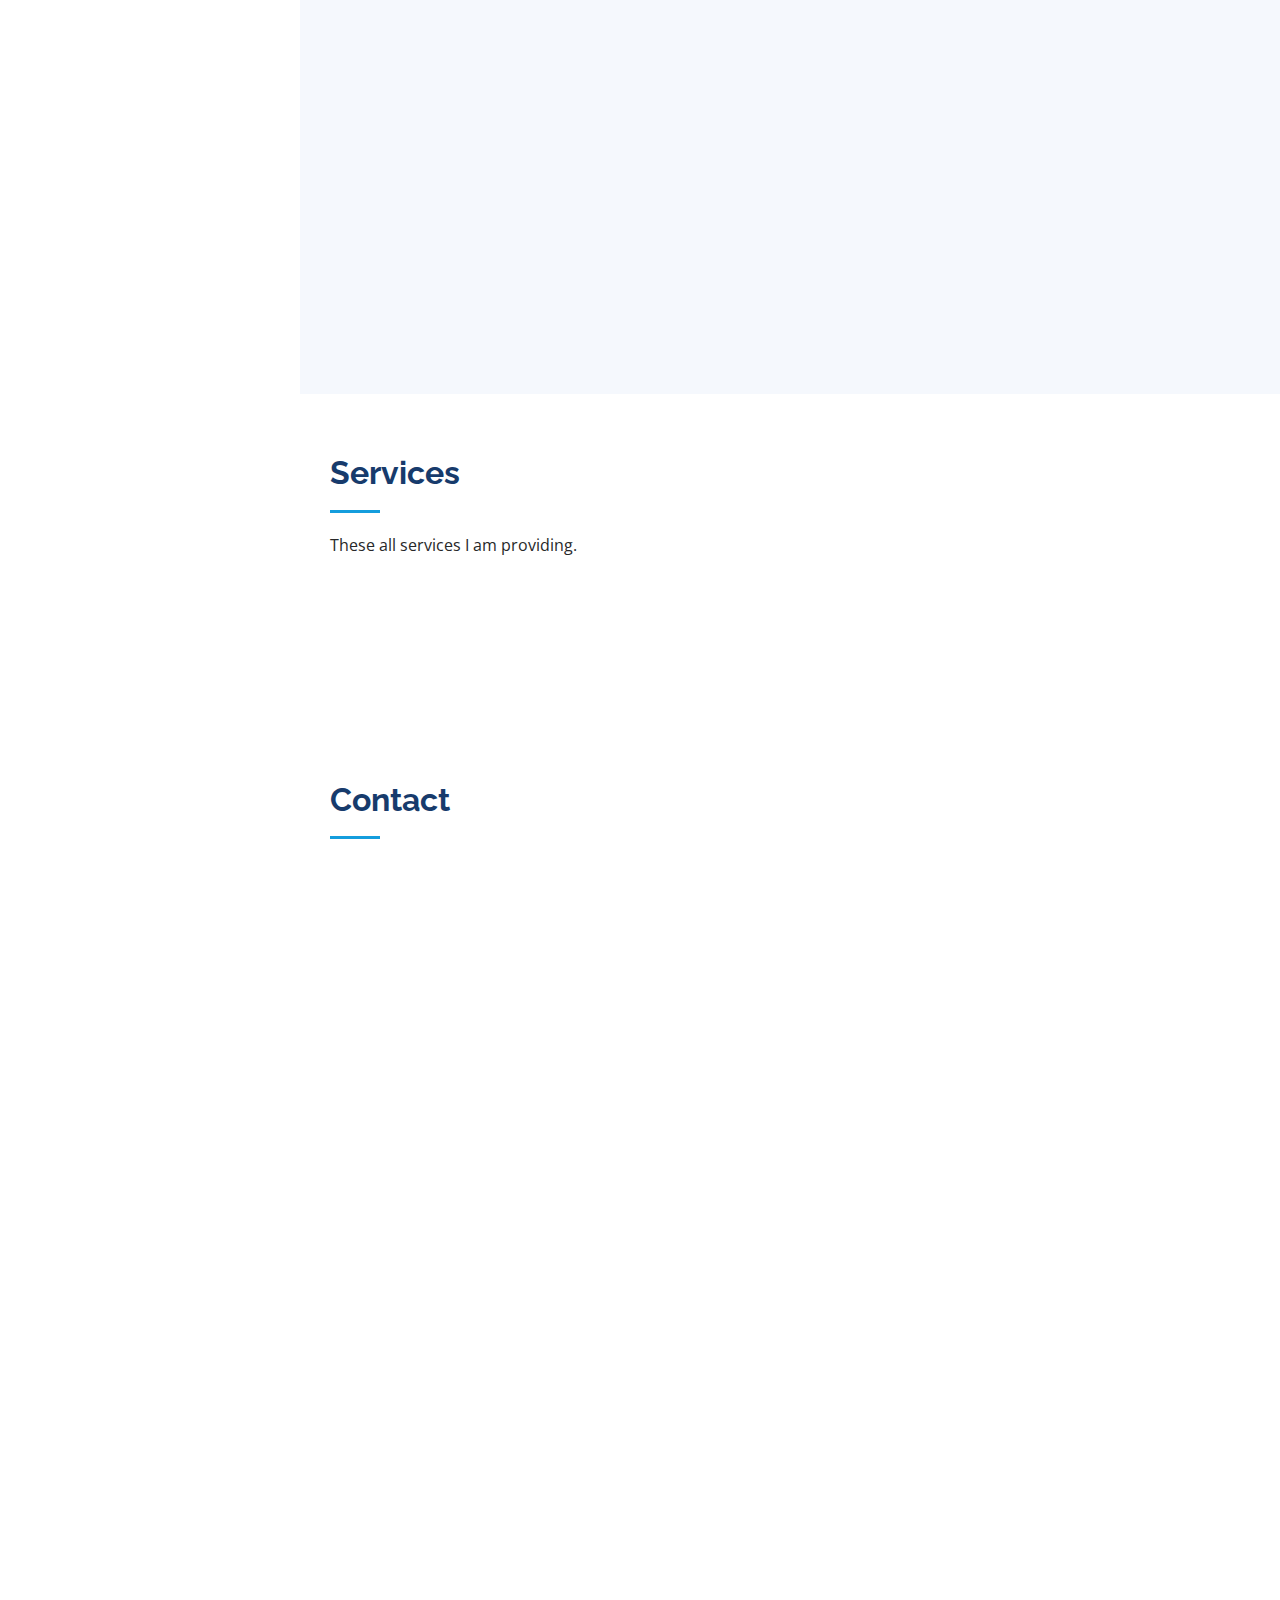
<file: Web_Design/Portfolio/index.html>
<!DOCTYPE html>
<html lang="en">

<head>
  <meta charset="utf-8">
  <meta content="width=device-width, initial-scale=1.0" name="viewport">

  <title>iPortfolio Bootstrap Template - Index</title>
  <meta content="" name="description">
  <meta content="" name="keywords">

  <!-- Favicons -->
  <link href="assets/img/favicon.png" rel="icon">
  <link href="assets/img/apple-touch-icon.png" rel="apple-touch-icon">

  <!-- Google Fonts -->
  <link href="https://fonts.googleapis.com/css?family=Open+Sans:300,300i,400,400i,600,600i,700,700i|Raleway:300,300i,400,400i,500,500i,600,600i,700,700i|Poppins:300,300i,400,400i,500,500i,600,600i,700,700i" rel="stylesheet">

  <!-- Vendor CSS Files -->
  <link href="assets/vendor/aos/aos.css" rel="stylesheet">
  <link href="assets/vendor/bootstrap/css/bootstrap.min.css" rel="stylesheet">
  <link href="assets/vendor/bootstrap-icons/bootstrap-icons.css" rel="stylesheet">
  <link href="assets/vendor/boxicons/css/boxicons.min.css" rel="stylesheet">
  <link href="assets/vendor/glightbox/css/glightbox.min.css" rel="stylesheet">
  <link href="assets/vendor/swiper/swiper-bundle.min.css" rel="stylesheet">

  <!-- Template Main CSS File -->
  <link href="assets/css/style.css" rel="stylesheet">

  <!-- =======================================================
  * Template Name: iPortfolio
  * Updated: May 30 2023 with Bootstrap v5.3.0
  * Template URL: https://bootstrapmade.com/iportfolio-bootstrap-portfolio-websites-template/
  * Author: BootstrapMade.com
  * License: https://bootstrapmade.com/license/
  ======================================================== -->
</head>

<body>

  <!-- ======= Mobile nav toggle button ======= -->
  <i class="bi bi-list mobile-nav-toggle d-xl-none"></i>

  <!-- ======= Header ======= -->
  <header id="header">
    <div class="d-flex flex-column">

      <div class="profile">
        <img src="assets/img/profile-img.jpeg" alt="" class="img-fluid rounded-circle">
        <h1 class="text-light"><a href="index.html">Jiya Mary Joseph</a></h1>
        <div class="social-links mt-3 text-center">
          <a href="#" class="twitter"><i class="bx bxl-twitter"></i></a>
          <a href="https://www.facebook.com/jiyamary" class="facebook"><i class="bx bxl-facebook"></i></a>
          <a href="https://instagram.com/jiah.byju?igshid=NTc4MTIwNjQ2YQ==" class="instagram"><i class="bx bxl-instagram"></i></a>
          <a href="https://www.linkedin.com/in/jiya-mary-joseph-a3892a218/" class="linkedin"><i class="bx bxl-linkedin"></i></a>
          <a href="https://github.com/jiyamaryjoseph" class="Github"><i class="bi bi-github"></i></a>
          <a href="https://www.kaggle.com/jiya7316" class="kaggle"><i><span class="badge badge-secondary text-lowercase" style="font-family: sans-serif;font-style: normal;font-size: 15px; color:#20beff">k</span></i></a>
          
          </div>
      </div>

      <nav id="navbar" class="nav-menu navbar">
        <ul>
          <li><a href="#hero" class="nav-link scrollto active"><i class="bx bx-home"></i> <span>Home</span></a></li>
          <li><a href="#about" class="nav-link scrollto"><i class="bx bx-user"></i> <span>About</span></a></li>
          <li><a href="#resume" class="nav-link scrollto"><i class="bx bx-file-blank"></i> <span>Resume</span></a></li>
          <li><a href="#skills" class="nav-link scrollto"><i class="bi bi-braces-asterisk"></i> <span>Skills</span></a></li>

          <li><a href="#portfolio" class="nav-link scrollto"><i class="bx bx-book-content"></i> <span>Portfolio</span></a></li>
          <li><a href="#services" class="nav-link scrollto"><i class="bx bx-server"></i> <span>Services</span></a></li>
          <li><a href="#contact" class="nav-link scrollto"><i class="bx bx-envelope"></i> <span>Contact</span></a></li>
        </ul>
      </nav><!-- .nav-menu -->
    </div>
  </header><!-- End Header -->

  <!-- ======= Hero Section ======= -->
  <section id="hero" class="d-flex flex-column justify-content-center align-items-center">
    <div class="hero-container" data-aos="fade-in">
      <h1>Jiya Mary Joseph</h1>
      <p>I'm <span class="typed" data-typed-items="Data scientist,Data Analytics, Web Developer,"></span></p>
    </div>
  </section><!-- End Hero -->

  <main id="main">

    <!-- ======= About Section ======= -->
    <section id="about" class="about">
      <div class="container">

        <div class="section-title">
          <h2>About</h2>
          <p>I am a graduate with a bachelor's degree in Electronics and Communication. Pursuing data science course. Well-versed in predictive and statistical analysis. A strong desire to utilize 
            my skills as a data scientist to enhance my programming skills.</p>
 </div>

        <div class="row">
          <div class="col-lg-4" data-aos="fade-right">
            <img src="assets/img/profile-img.jpeg" class="img-fluid" alt="">
          </div>
          <div class="col-lg-8 pt-4 pt-lg-0 content" data-aos="fade-left">
            <h3>Data scientist &amp; Web Developer &amp; Data Analytics</h3>
            <p class="fst-italic">
             personal Details:
            </p>
            <div class="row">
              <div class="col-lg-6">
                <ul>
                  <li><i class="bi bi-chevron-right"></i> <strong>Birthday:</strong> <span>1 June 1986</span></li>
                  <li><i class="bi bi-chevron-right"></i> <strong>Phone:</strong> <span>+91 0806 027316</span></li>
                  <li><i class="bi bi-chevron-right"></i> <strong>City:</strong> <span>Calicut, Kerala,INDIA</span></li>
                </ul>
              </div>
              <div class="col-lg-6">
                <ul>
                  <li><i class="bi bi-chevron-right"></i> <strong>Age:</strong> <span>37</span></li>
                  <li><i class="bi bi-chevron-right"></i> <strong>Degree:</strong> <span>Bachelor</span></li>
                  <li><i class="bi bi-chevron-right"></i> <strong>PhEmailone:</strong> <span>jiyamaryjoseph@outlook.com</span></li>
                </ul>
              </div>
            </div>
           
          </div>
        </div>

      </div>
    </section><!-- End About Section -->


    <!-- ======= Skills Section ======= -->
    <section id="skills" class="skills section-bg">
      <div class="container">

        <div class="section-title">
          <h2>Skills</h2>
<div class="row">
  <div class="col-lg-6">
    <h5>Front End</h5>
  </div>
  <div class="col-lg-6">
    <h5>Back End</h5>
  </div>
</div>


              </div>

        <div class="row skills-content">

          <div class="col-lg-6" data-aos="fade-up">

            <div class="progress">
              <span class="skill">HTML <i class="val">100%</i></span>
              <div class="progress-bar-wrap">
                <div class="progress-bar" role="progressbar" aria-valuenow="100" aria-valuemin="0" aria-valuemax="100"></div>
              </div>
            </div>

            <div class="progress">
              <span class="skill">CSS <i class="val">90%</i></span>
              <div class="progress-bar-wrap">
                <div class="progress-bar" role="progressbar" aria-valuenow="90" aria-valuemin="0" aria-valuemax="100"></div>
              </div>
            </div>

            <div class="progress">
              <span class="skill">JavaScript <i class="val">75%</i></span>
              <div class="progress-bar-wrap">
                <div class="progress-bar" role="progressbar" aria-valuenow="75" aria-valuemin="0" aria-valuemax="100"></div>
              </div>
            </div>

            <div class="progress">
              <span class="skill">Bootstrap <i class="val">75%</i></span>
              <div class="progress-bar-wrap">
                <div class="progress-bar" role="progressbar" aria-valuenow="75" aria-valuemin="0" aria-valuemax="100"></div>
              </div>
            </div>

          </div>

          <div class="col-lg-6" data-aos="fade-up" data-aos-delay="100">

            <div class="progress">
              <span class="skill">.NET with C# and VB <i class="val">70%</i></span>
              <div class="progress-bar-wrap">
                <div class="progress-bar" role="progressbar" aria-valuenow="80" aria-valuemin="0" aria-valuemax="100"></div>
              </div>
            </div>

            <div class="progress">
              <span class="skill">DataBase  : SQL Server,MySql,MongoDB <i class="val">90%</i></span>
              <div class="progress-bar-wrap">
                <div class="progress-bar" role="progressbar" aria-valuenow="90" aria-valuemin="0" aria-valuemax="100"></div>
              </div>
            </div>

            <div class="progress">
              <span class="skill">Data Analysis : Visualization<i class="val">40%</i></span>
              <div class="progress-bar-wrap">
                <div class="progress-bar" role="progressbar" aria-valuenow="55" aria-valuemin="0" aria-valuemax="100"></div>
              </div>
            </div>

          </div>

        </div>

      </div>
    </section><!-- End Skills Section -->

    <!-- ======= Resume Section ======= -->
    <section id="resume" class="resume">
      <div class="container">

        <div class="section-title">
          <h2>Resume</h2>
          <div class="col mb-4 mb-lg-0">
            
            <p>  Person who has strong desire to utilize my skills as a data scientist to enhance my programming skills.</p>
            <!-- <a href="#"class="main-btn primary-btn mt-4">Download CV</a> -->
            <a class="main-btn primary-btn mt-4 content-download button-main button-scheme"
             href="/webdesign_withJSandBootStrap/personal/jiya_Resume.doc" download="proposed_file_name" >Download CV</a>
      
          </div> </div>

        <div class="row">
          <div class="col-lg-6" data-aos="fade-up">
            <h3 class="resume-title">Summary</h3>
            <div class="resume-item pb-0">
              <h4>Jiya Mary Joseph</h4>
              <p><em>Innovative and deadline-driven Web-Developer with 3+ years of experience in Developing and HR feild.</em></p>
              <ul>
                <li>Nanaveetil PuthenParampil,Kozhencherry east,Kozhencherry</li>
                <li>(+91) 08086 027316</li>
                <li>jiyamaryjoseph@outlook.com</li>
              </ul>
            </div>

            <h3 class="resume-title">Education</h3>
            <div class="resume-item">
              <h4>Bachelor of Technology &amp; Electronic And Communication</h4>
              <h5>2004 - 2007</h5>
              <p><em>Caarmel Engineering College , Perunadu, (M. G University)</em></p>
                  </div>
            <div class="resume-item">
              <h4>Higher Secondary</h4>
              <h5>2001 - 2003</h5>
              <p><em>Balikamotom H.S.S Thiruvalla (Board of Higher Secondary Exam)</em></p>
                 </div>
          </div>
          <div class="col-lg-6" data-aos="fade-up" data-aos-delay="100">
            <h3 class="resume-title">Professional Experience</h3>
            <div class="resume-item">
              <h4>Web Developer</h4>
              <h5>2008 - 2010</h5>
              <p><em>	Having 3+ Year of experience as Software Programmer 
                in Advait Trade & Consultancy (P) Ltd, Cochin </em></p>
             <ul>
                <li>Lead in the design, development, and implementation of the websites.</li>
                <li>Became a part of deployement of sites. </li>
              </ul>
            </div>
            <div class="resume-item">
              <h4>HR Associates</h4>
              <h5>2020</h5>
              <p><em>6+ Month  experience in Baby Memorial Hospital Calicut as HR Associates.</em></p>
              <ul>
                <li>Conduct Onboarding/Recruitment.</li>
                <li>Took training session.</li>       

                </ul>
            </div>
          </div>
        </div>

      </div>
    </section><!-- End Resume Section -->

    <!-- ======= Portfolio Section ======= -->
    <section id="portfolio" class="portfolio section-bg">
      <div class="container">

        <div class="section-title">
          <h2>Portfolio</h2>
          <p>These are the projects I have done.</p>
        </div>

        <div class="row" data-aos="fade-up">
          <div class="col-lg-12 d-flex justify-content-center">
            <ul id="portfolio-flters">
              <li data-filter="*" class="filter-active">All</li>
              <li data-filter=".filter-app">Web Designing</li>
              <li data-filter=".filter-card">Data Analysis</li>
              <li data-filter=".filter-web">Data science</li>
            </ul>
          </div>
        </div>

        <div class="row portfolio-container" data-aos="fade-up" data-aos-delay="100">

          <div class="col-lg-4 col-md-6 portfolio-item filter-app portfolio-links">
            <div class="card text-center p-5">
              <i class="fas fa-laptop card-icon mb-2"></i>
              <a href="https://github.com/jiyamaryjoseph/PowerBI-Project2"> Project based on DataAnalysis</a>
                
              
              <p class="card-text">Sales Analysis1</p>

          </div>
               
            </div>
         

          <div class="col-lg-4 col-md-6 portfolio-item filter-web portfolio-links">
            
              <div class="card text-center p-5">
                <i class="fas fa-laptop card-icon mb-2"></i>
                <a href="https://github.com/jiyamaryjoseph/PowerBI-Project2"> Project based on DataAnalysis</a>
                  
                <p class="card-text">Sales Analysis1</p>
  
           
                  </div>
            </div>
         

          <div class="col-lg-4 col-md-6 portfolio-item filter-app portfolio-links">
              <div class="card text-center p-5">
                <i class="fas fa-laptop card-icon mb-2"></i>
                <a href="https://github.com/jiyamaryjoseph/PowerBI-Project2"> Project based on DataAnalysis</a>
                  
                <p class="card-text">Sales Analysis1</p>
  
           
            </div>
            </div>
         

          <div class="col-lg-4 col-md-6 portfolio-item filter-card portfolio-links">
            <div class="portfolio-wrap">
              <div class="card text-center p-5">
                <i class="fas fa-laptop card-icon mb-2"></i>
                <a href="https://github.com/jiyamaryjoseph/PowerBI-Project2"> Project based on DataAnalysis</a>
                  
                <p class="card-text">Sales Analysis1</p>
  
            </div>  </div>
            </div>
          

          <div class="col-lg-4 col-md-6 portfolio-item filter-web portfolio-links">
            <div class="portfolio-wrap">
              <div class="card text-center p-5">
                <i class="fas fa-laptop card-icon mb-2"></i>
                <a href="https://github.com/jiyamaryjoseph/PowerBI-Project2"> Project based on DataAnalysis</a>
                  
                <p class="card-text">Sales Analysis1</p>
  
            </div> </div>
            </div>
          

          <div class="col-lg-4 col-md-6 portfolio-item filter-app portfolio-links">
            <div class="portfolio-wrap">
              <div class="card text-center p-5">
                <i class="fas fa-laptop card-icon mb-2"></i>
                <a href="https://github.com/jiyamaryjoseph/PowerBI-Project2"> Project based on DataAnalysis</a>
                  
                <p class="card-text">Sales Analysis1</p>
  
            </div>
           </div>
            </div>
          </div>
        </div>

      </div>
    </section><!-- End Portfolio Section -->


    
    <!-- ======= Services Section ======= -->
    <section id="services" class="services">
      <div class="container">

        <div class="section-title">
          <h2>Services</h2>
          <p>These all services I am providing.</p>
        </div>

        <div class="row">
          <div class="col-lg-4 col-md-6 icon-box" data-aos="fade-up">
            <div class="icon"><i class="bi bi-briefcase"></i></div>
            <!-- <h5 class="title">Web Devlopment</h5> -->
            <h4 class="title"><a href="">Web Devlopment</a></h4>
            <!-- <p class="description">3+ years experience in .net with VB</p> -->
          </div>
          <div class="col-lg-4 col-md-6 icon-box" data-aos="fade-up" data-aos-delay="100">
            <div class="icon"><i class="bi bi-card-checklist"></i></div>
            <h4 class="title"><a href="">Data Analysis</a></h4>
           </div>
          <div class="col-lg-4 col-md-6 icon-box" data-aos="fade-up" data-aos-delay="200">
            <div class="icon"><i class="bi bi-bar-chart"></i></div>
            <h4 class="title"><a href="">Data Science</a></h4>
          <!-- <p class="description">Duis aute irure dolor in reprehenderit in voluptate velit esse cillum dolore eu fugiat nulla pariatur</p> -->
          </div>
     
        </div>

      </div>
    </section><!-- End Services Section -->


    <!-- ======= Contact Section ======= -->
    <section id="contact" class="contact">
      <div class="container">

        <div class="section-title">
          <h2>Contact</h2>
        </div>

        <div class="row" data-aos="fade-in">

          <div class="col-lg-5 d-flex align-items-stretch">
            <div class="info">
              <div class="address">
                <i class="bi bi-geo-alt"></i>
                <h4>Location:</h4>
                <p>Kozhencherry East,Pathanamthitta,Kerala.</p>
              </div>

              <div class="email">
                <i class="bi bi-envelope"></i>
                <h4>Email:</h4>
                <p>jiyamaryjoseph@outlook.com</p>
              </div>

              <div class="phone">
                <i class="bi bi-phone"></i>
                <h4>Call:</h4>
                <p>(+91) 08086 027316</p>
              </div>

             <iframe src="https://www.google.com/maps/embed?pb=!1m14!1m12!1m3!1d1785.657123279131!2d76.71799355433721!3d9.33976388002533!2m3!1f0!2f0!3f0!3m2!1i1024!2i768!4f13.1!5e1!3m2!1sen!2sin!4v1686933985532!5m2!1sen!2sin" width="600" height="450" style="border:0;" allowfullscreen="" loading="lazy" referrerpolicy="no-referrer-when-downgrade"></iframe> </div>

          </div>

          <div class="col-lg-7 mt-5 mt-lg-0 d-flex align-items-stretch">
            <form action="forms/contact.php" method="post" role="form" class="php-email-form">
              <div class="row">
                <div class="form-group col-md-6">
                  <label for="name">Your Name</label>
                  <input type="text" name="name" class="form-control" id="name" required>
                </div>
                <div class="form-group col-md-6">
                  <label for="name">Your Email</label>
                  <input type="email" class="form-control" name="email" id="email" required>
                </div>
              </div>
              <div class="form-group">
                <label for="name">Subject</label>
                <input type="text" class="form-control" name="subject" id="subject" required>
              </div>
              <div class="form-group">
                <label for="name">Message</label>
                <textarea class="form-control" name="message" rows="10" required></textarea>
              </div>
              <div class="my-3">
                <div class="loading">Loading</div>
                <div class="error-message"></div>
                <div class="sent-message">Your message has been sent. Thank you!</div>
              </div>
              <div class="text-center"><button type="submit">Send Message</button></div>
            </form>
          </div>

        </div>

      </div>
    </section><!-- End Contact Section -->

  </main><!-- End #main -->

  <!-- ======= Footer ======= -->
  <footer id="footer">
    <div class="container">
     
      <div class="credits">
        <!-- All the links in the footer should remain intact. -->
        <!-- You can delete the links only if you purchased the pro version. -->
        <!-- Licensing information: https://bootstrapmade.com/license/ -->
        <!-- Purchase the pro version with working PHP/AJAX contact form: https://bootstrapmade.com/iportfolio-bootstrap-portfolio-websites-template/ -->
       
      </div>
    </div>
  </footer><!-- End  Footer -->

  <a href="#" class="back-to-top d-flex align-items-center justify-content-center"><i class="bi bi-arrow-up-short"></i></a>

  <!-- Vendor JS Files -->
  <script src="assets/vendor/purecounter/purecounter_vanilla.js"></script>
  <script src="assets/vendor/aos/aos.js"></script>
  <script src="assets/vendor/bootstrap/js/bootstrap.bundle.min.js"></script>
  <script src="assets/vendor/glightbox/js/glightbox.min.js"></script>
  <script src="assets/vendor/isotope-layout/isotope.pkgd.min.js"></script>
  <script src="assets/vendor/swiper/swiper-bundle.min.js"></script>
  <script src="assets/vendor/typed.js/typed.umd.js"></script>
  <script src="assets/vendor/waypoints/noframework.waypoints.js"></script>
  <script src="assets/vendor/php-email-form/validate.js"></script>

  <!-- Template Main JS File -->
  <script src="assets/js/main.js"></script>

</body>

</html>
</file>
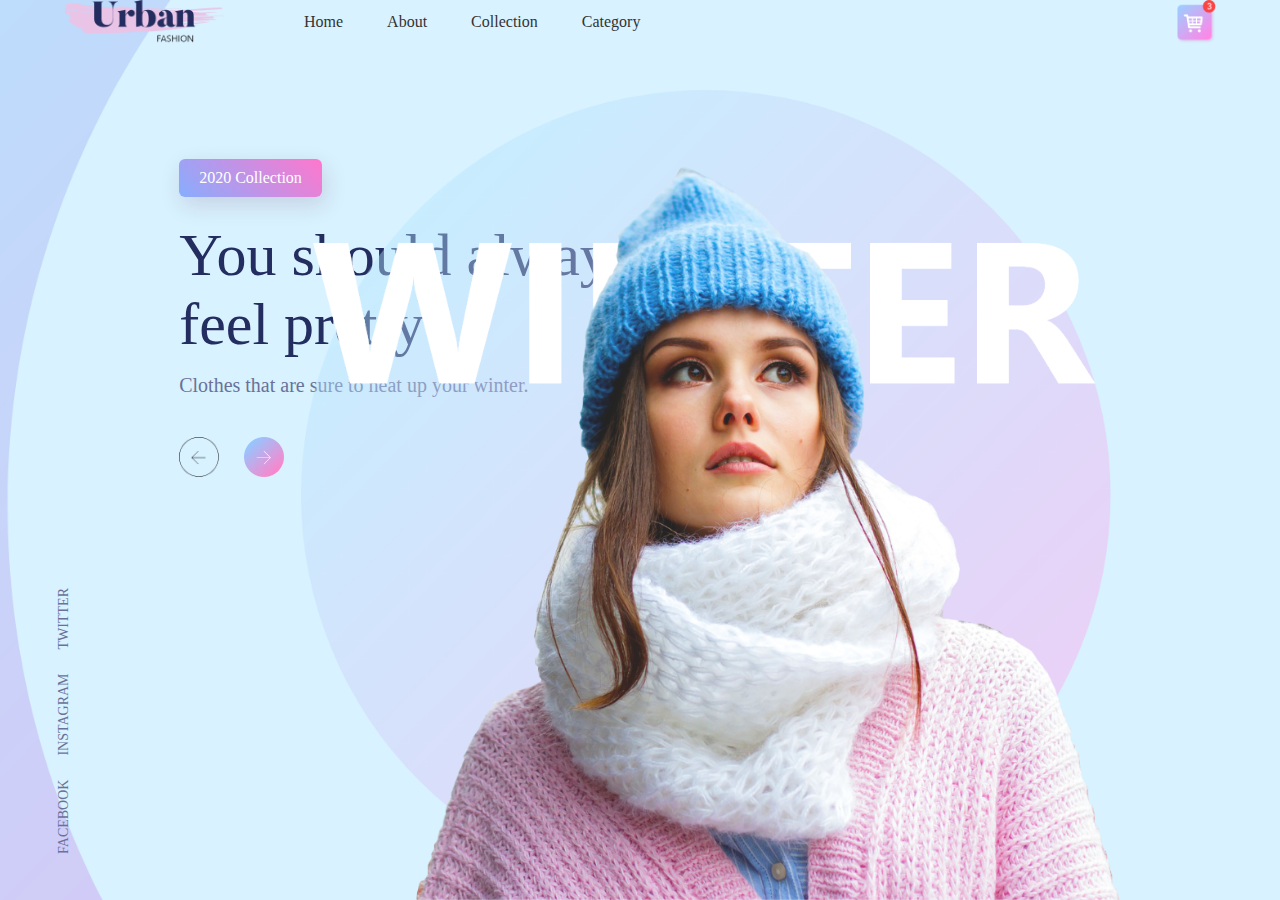
<file: Web_Design/Urban_Fashion/index.html>
<!DOCTYPE html>
<html lang="en">
<head>
    <meta charset="UTF-8">
    <meta http-equiv="X-UA-Compatible" content="IE=edge">
    <meta name="viewport" content="width=device-width, initial-scale=1.0">
    <title>urban fashion clone</title>
    <link rel="stylesheet" href="style.css" type="text/css">
</head>
<body>
    <div class="container">
        <div class="navbar">
            <img src="Urban_Fashion_Img/logo.png" class="logo">
            <nav>
                <ul>
                    <li><a href="">Home</a></li>
                    <li><a href="">About</a></li>
                    <li><a href="">Collection</a></li>
                    <li><a href="">Category</a></li>
                </ul>
            </nav>
            <img src="Urban_Fashion_Img/cart.png" class="cart">
        </div>

        <div class="content">
        <a href="" class="btn">2020 Collection</a>
        <h1>You should always<br> feel pretty</h1>
        <p> Clothes that are sure to heat up your winter.</p>
            <div class="arrow-icons">
                <img src="Urban_Fashion_Img/back-arrow.png">
                <img src="Urban_Fashion_Img/next-arrow.png">
            </div>
        </div>

        <img src="Urban_Fashion_Img/img.png" class="feature-img" >
        <div class="social-links">
            <a href="">FACEBOOK</a>
            <a href="">INSTAGRAM</a>
            <a href="">TWITTER</a>
        </div>


    </div>
</body>
</html>
</file>
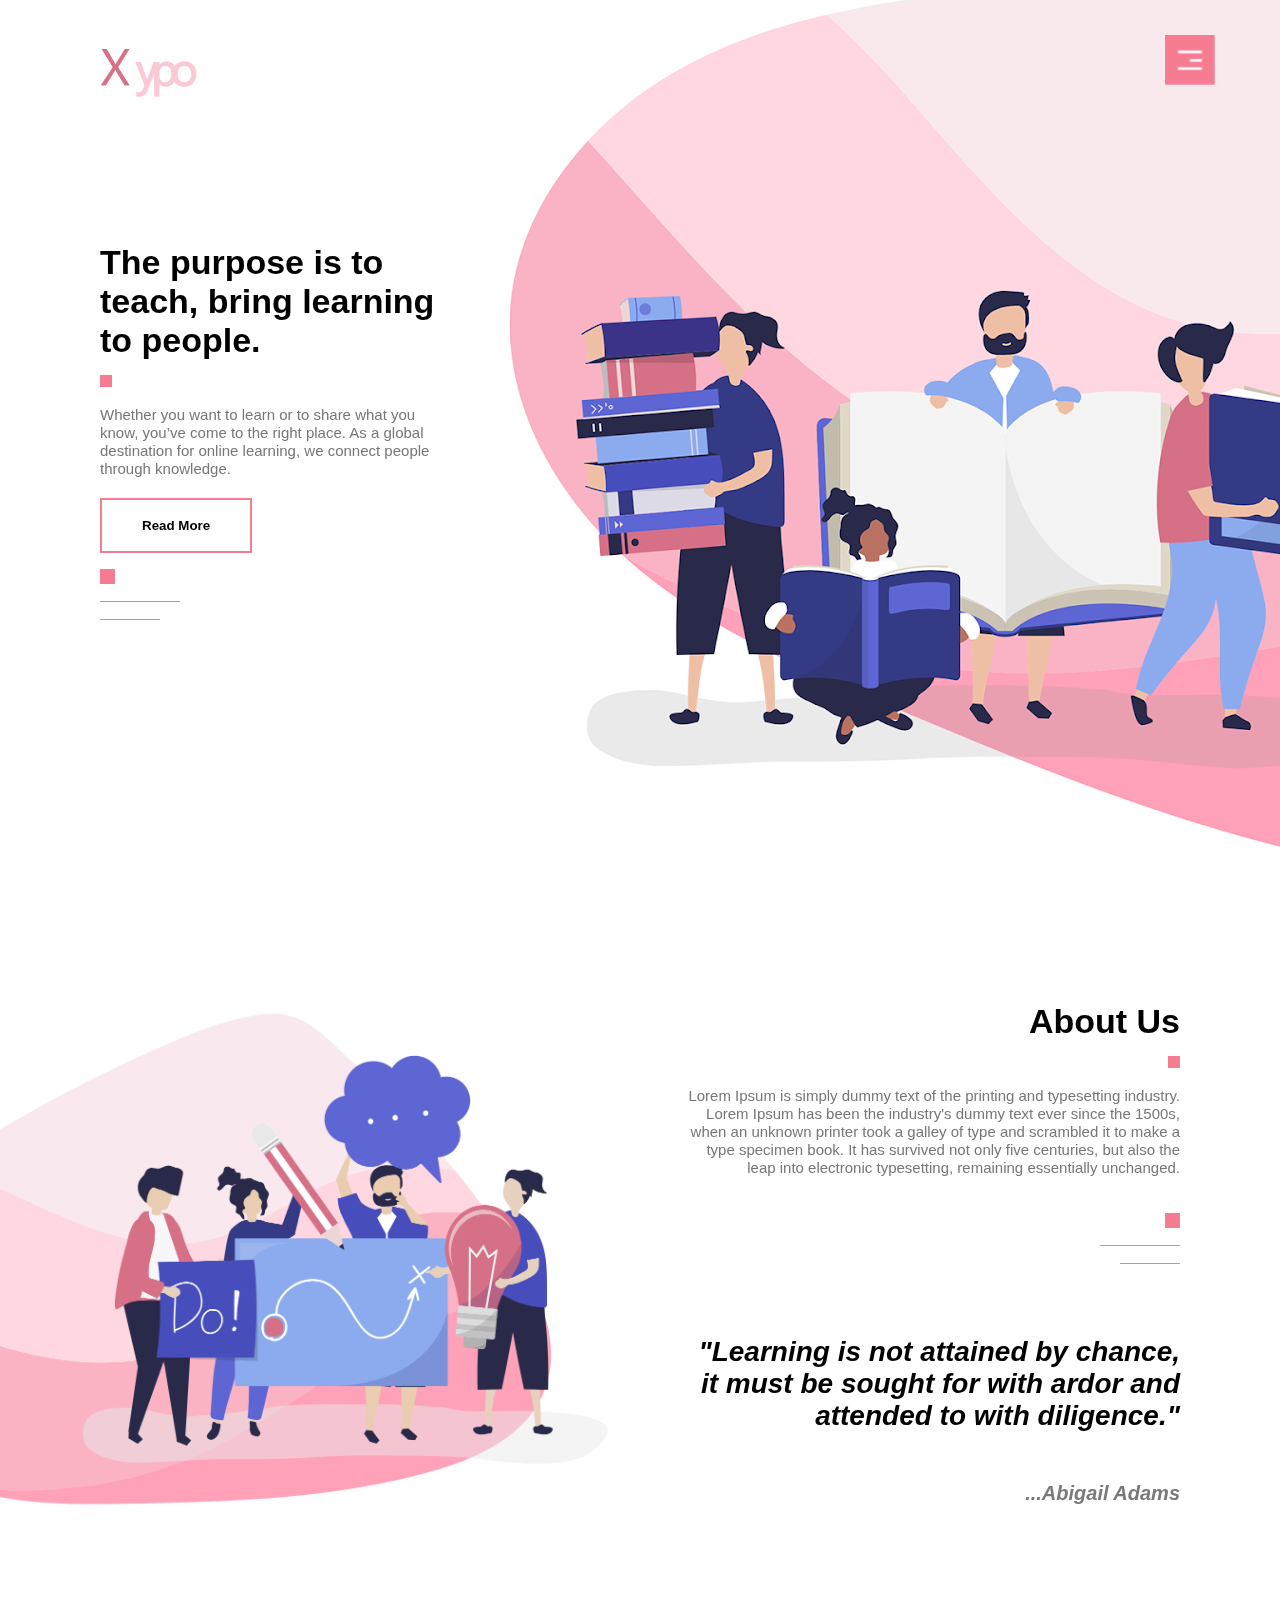
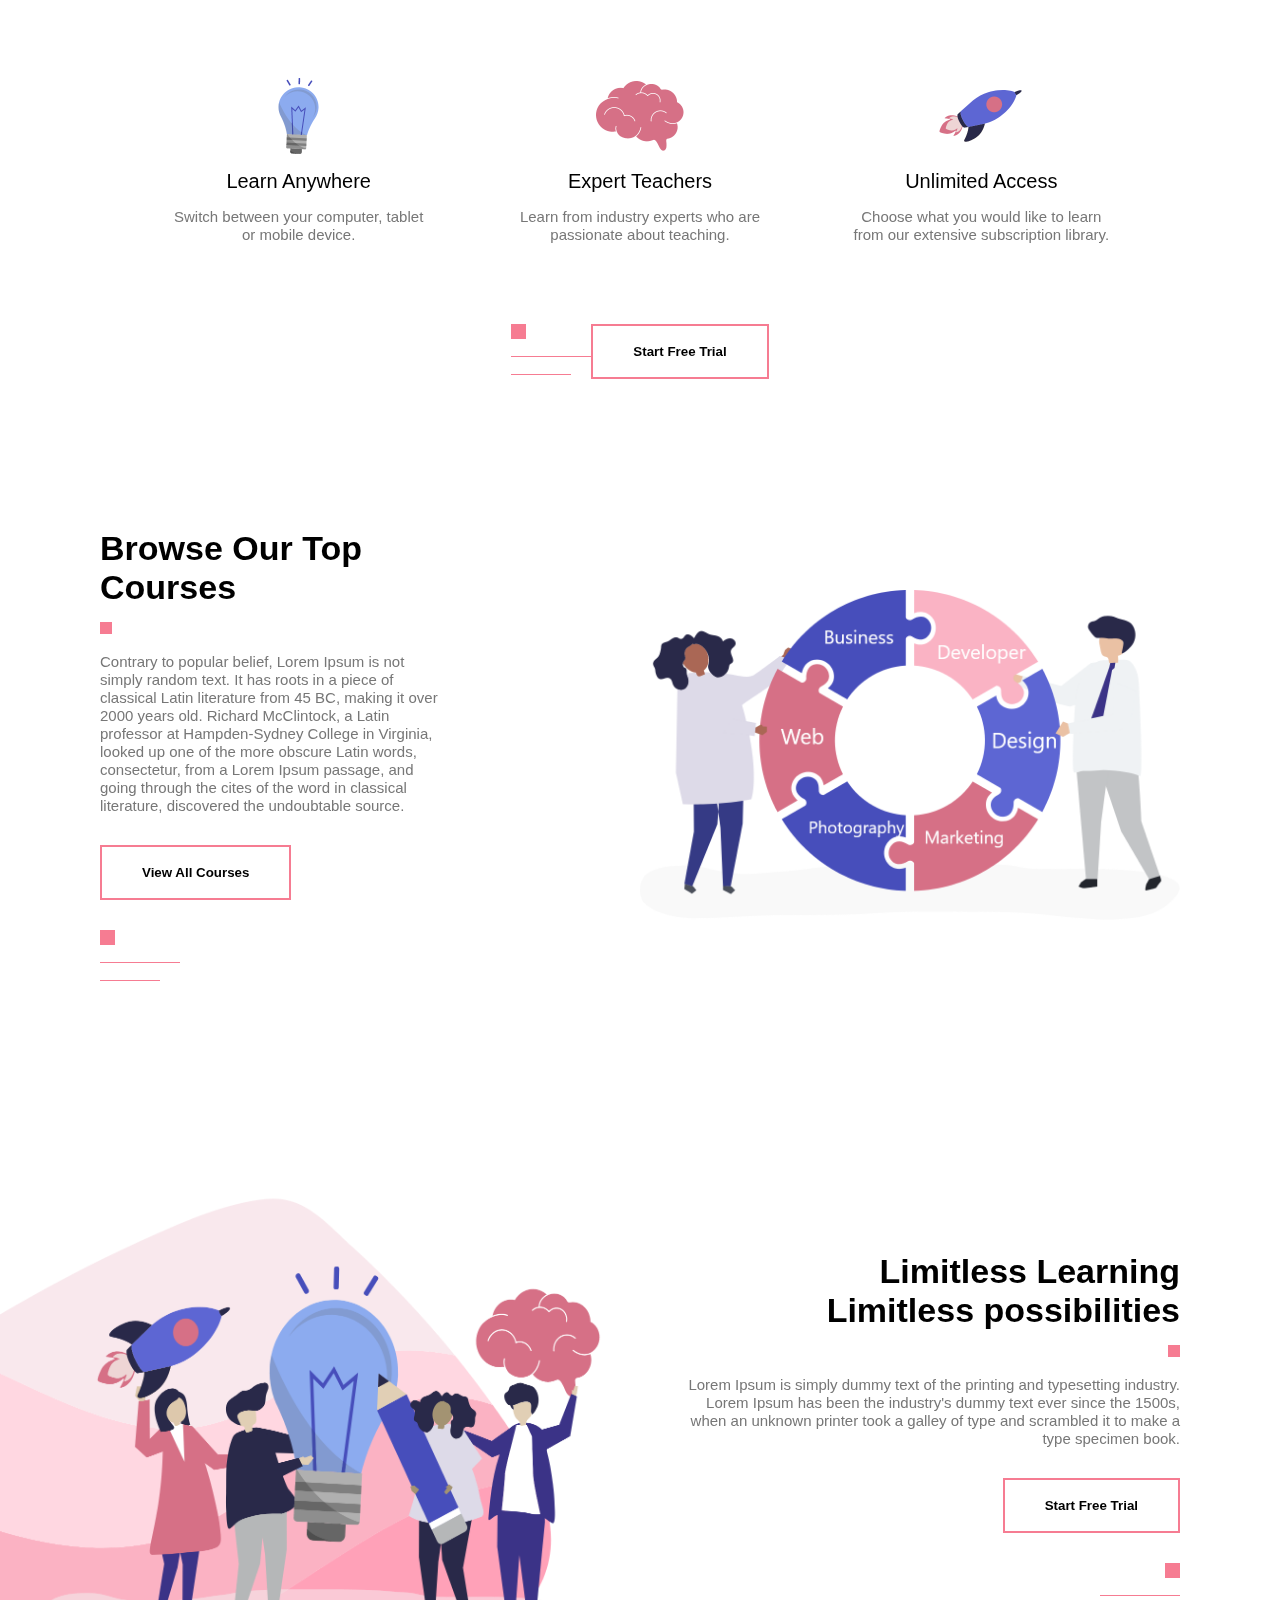
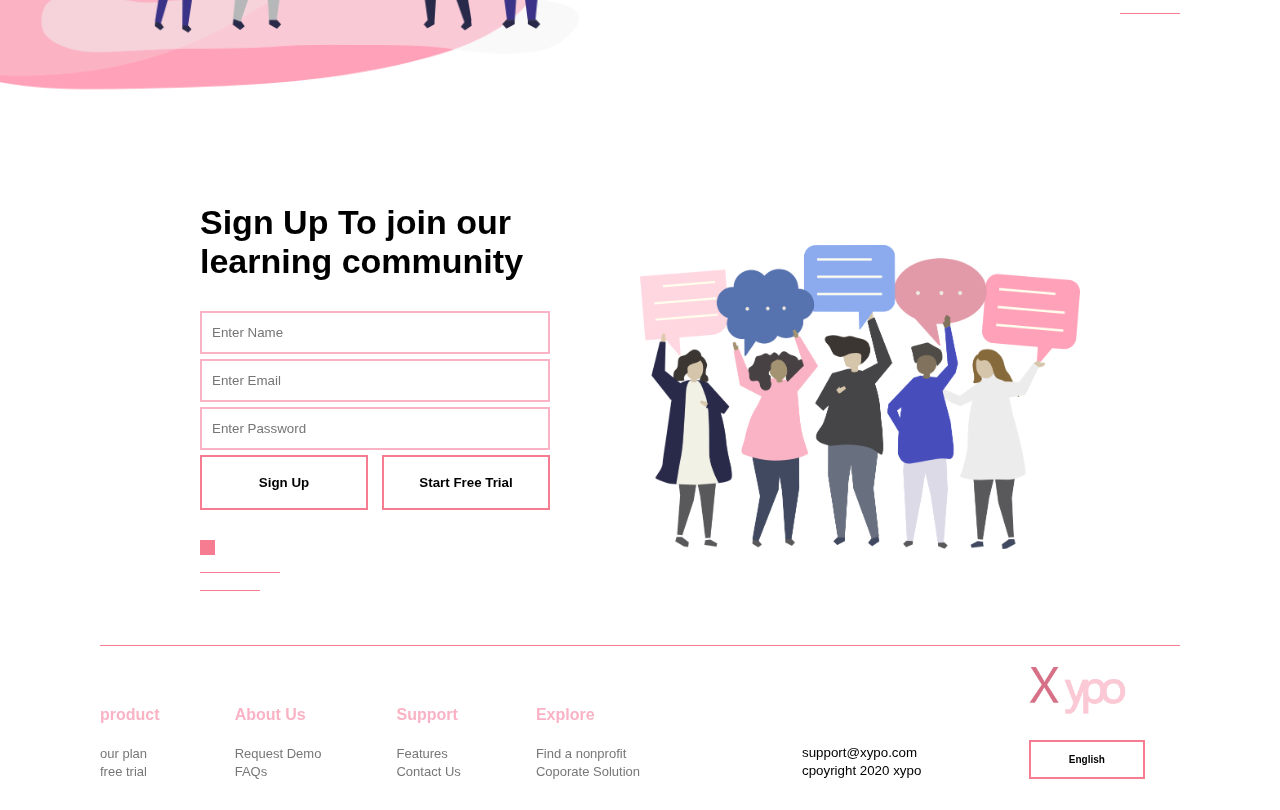
<file: Web_Design/Xypo/index.html>
<!DOCTYPE html>
<html lang="en">
<head>
    <meta charset="UTF-8">
    <meta http-equiv="X-UA-Compatible" content="IE=edge">
    <meta name="viewport" content="width=device-width, initial-scale=1.0">
    <title>Xypo clone</title>
    <link rel="stylesheet" href="style.css">
</head>
<body>
    <section id="header">
        <div class="container">
            <img src="images/logo.png" class="logo">
            <div class="header-text">
                <h1>The purpose is to<br>
                    teach, bring learning 
                    <br>to people.</h1>
                    <span class="square"></span>
                    <p>Whether you want to learn or to share what you know, 
                        you’ve come to the right place. As a global destination for online learning,
                         we connect people through knowledge.</p>
                    <button class="common-btn">Read More</button>
                    <div class="line">
                        <span class="line1"></span>
                        <br>
                        <span class="line2"></span>
                        <br>
                        <span class="line3"></span>
                                    
                    </div>
            </div>
        </div>
    </section>
        <nav id="sidenav">
            <ul>
                <li><a href="#">Home</a></li>
                <li><a href="#">About Us</a></li>
                <li><a href="#">Features</a></li>
                <li><a href="#">Courses</a></li>
                <li><a href="#">Offer</a></li>
                <li><a href="#">Contact</a></li>
            </ul>
        </nav>
        <img src="images/menu.png" id="menubtn">

<!-- About -->

    <section id="about">
        <div class="about-left-column">
            <img src="images/about.png" >
        </div>
        <div class="about-right-column">
            <div class="about-text">
                <h1>About Us</h1>
                <span class="square"></span>
                <p>
                    
                    Lorem Ipsum is simply dummy text of the printing and typesetting industry. Lorem Ipsum has been the industry's 
                    dummy text ever since the 1500s, when an unknown printer took a galley of type and scrambled it to make a type
                    specimen book. It has survived not only five centuries, but also the leap into electronic typesetting, remaining 
                    essentially unchanged. 
                </p>
                <br>
                <br>
                

                <div class="line">
                    <span class="line1"></span>
                    <br>
                    <span class="line2"></span>
                    <br>
                    <span class="line3"></span>
                                    
                </div>
                <br>
            <div>
                <h2 class="line">
                "Learning is not attained by chance, it must be sought for with ardor and attended to with diligence."
                </h2>
                <h3>...Abigail Adams</h3>
            </div>
            </div>
        </div>
    </section>


     <!-- features -->


    <section id="features">
        <div class="features-row">
            <div class="features-col">
                <img src="images/pic-1.png">
                <h4>Learn Anywhere</h4>
                <p>
                    Switch between your computer, tablet or mobile device.
                </p>
            </div>
            <div class="features-col">
                <img src="images/pic-2.png">
                <h4> Expert Teachers</h4>
                <p>
                    Learn from industry experts who are passionate about teaching.
                </p>
            </div>
            <div class="features-col">
                <img src="images/pic-3.png">
                <h4>Unlimited Access</h4>
                <p>
                    Choose what you would like to learn from our extensive subscription library.
                </p>
            </div>

        </div>
        <div class="feature-btn">
            <div class="line">
                <span class="line1"></span>
                <br>
                <span class="line2"></span>
                <br>
                <span class="line3"></span>
                                
            </div>
            <br>
            <button class="common-btn">Start Free Trial </button>
        </div>
    </section>
<!-- courses -->
    <section id="courses">
        <div class="container course-row">
            <div class="course-left-col">
                <div class="course-text">
                    <h1>Browse Our Top<br>Courses</h1>
                    <span class="square"></span>
                    <p>Contrary to popular belief, Lorem Ipsum is not simply random text.
                         It has roots in a piece of classical Latin literature from 45 BC,
                         making it over 2000 years old. Richard McClintock, a Latin professor
                         at Hampden-Sydney College in Virginia, looked up one of the more obscure
                         Latin words, consectetur, from a Lorem Ipsum passage, and going through the
                         cites of the word in classical literature, discovered the undoubtable source.</p>
                         <button class="common-btn">View All Courses</button>
                    <div class="line">
                        <span class="line1"></span>
                        <br>
                        <span class="line2"></span>
                        <br>
                        <span class="line3"></span>
                                    
                    </div>
                </div>

            </div>
            <div class="course-right-col">
                <img src="images/course.png" >
            </div>

           
        </div>

    </section>
<!-- offer -->

<section id="offer">
    <div class="about-left-column">
        <img src="images/offer.png" >
    </div>
    <div class="about-right-column">
        <div class="about-text">
            <h1>Limitless Learning<br>Limitless possibilities</h1>
            <span class="square"></span>
            <p>
                
                Lorem Ipsum is simply dummy text of the printing and typesetting industry. Lorem Ipsum has been the industry's 
                dummy text ever since the 1500s, when an unknown printer took a galley of type and scrambled it to make a type
                specimen book. 
            </p>
           
            <button class="common-btn">Start Free Trial </button> 

            <div class="line">
                <span class="line1"></span>
                <br>
                <span class="line2"></span>
                <br>
                <span class="line3"></span>
                                
            </div>
            <br>
        
        </div>
    </div>
</section>
<!-- contact -->

    <section id="contact">
        <div class="container">
        <div class="container contact-row">
                <div class="contact-row-left">
                    <h1>Sign Up To join our<br>learning community</h1>
                    <form>
                        <input type="text" placeholder="Enter Name">
                        <input type="email" placeholder="Enter Email">
                        <input type="password" placeholder="Enter Password">
                    
                        <div class="btn-box">
                            <button class="common-btn">Sign Up </button> 
                            <button class="common-btn">Start Free Trial </button> 
                            
                        </div>
                    </form>
                   
                    <div class="line">
                        <span class="line1"></span>
                        <br>
                        <span class="line2"></span>
                        <br>
                        <span class="line3"></span>
                                    
                    </div>
                </div>
                <div class="contact-row-right">
                    <img src="images/contact.png">
                </div>



        </div>
        </div>

    </section>

    <!-- footer -->
    <section id="footer">
        <div class="container footer-row">
            <hr>
        <div class="footer-left-col">
            <div class="footer-links">
                <div class="link-title">
                    <h4>product</h4>
                    <small>our plan</small><br>
                    <small>free trial</small>
                </div>
                <div class="link-title">
                    <h4>About Us</h4>
                    <small>Request Demo</small><br>
                    <small>FAQs</small>
                </div>
                <div class="link-title">
                    <h4>Support</h4>
                    <small>Features</small><br>
                    <small>Contact Us</small>
                </div>
                <div class="link-title">
                    <h4>Explore</h4>
                    <small>Find a nonprofit</small><br>
                    <small>Coporate Solution</small>
                </div>


            </div>

        </div>
        <div class="footer-right-col">
            <div class="footer-info">
                <div class="copyright-text">
                    <small>support@xypo.com</small><br>
                    <small>cpoyright 2020 xypo</small>
                    
                </div>
                <div class="footer-logo">
                    <img src="images/logo.png" >
                    <button class="common-btn">English </button> 
                </div>
            </div>
            
        </div>
        
        </div>
    </section>

    <!-- special icon -->
    <div class="social-icons">
        <img src="images/facebook.png" >
        <img src="images/linkedin.png" >
        <img src="images/twitter.png">
        <img src="images/instagram.png" >
        
    </div>
    
        <script >
            let menubtn=document.getElementById("menubtn");
            let sidenav=document.getElementById("sidenav");
            sidenav.style.right="-250px";
            menubtn.onclick =function(){
                if(sidenav.style.right=="-250px"){
                    sidenav.style.right="0";

                }else{
                    sidenav.style.right="-250px";
                }
            }
        </script>
    
    
</body>
</html>
</file>
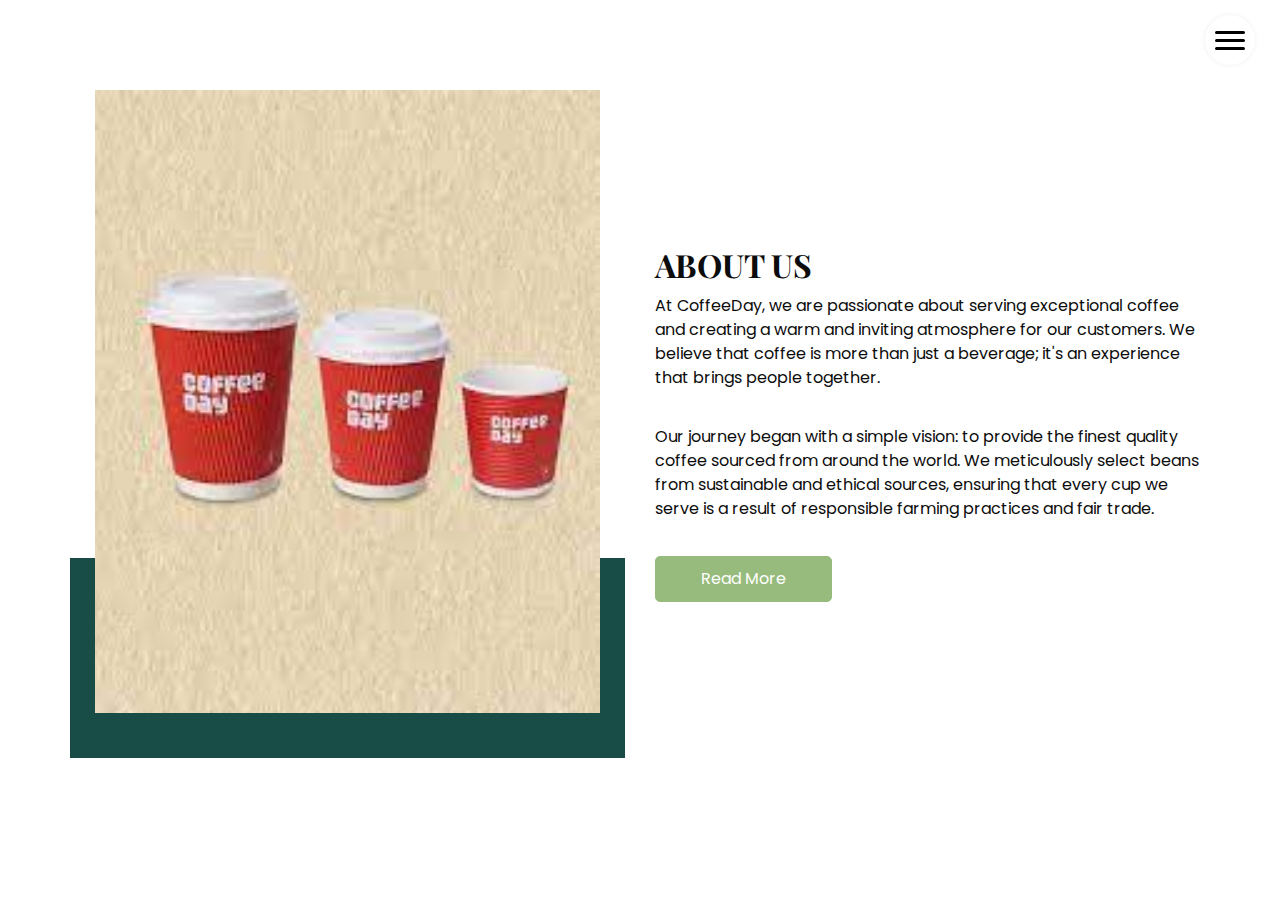
<file: Web_Design/CoffeeDay/about.html>
<!DOCTYPE html>
<html>

<head>
  <!-- Basic -->
  <meta charset="utf-8" />
  <meta http-equiv="X-UA-Compatible" content="IE=edge" />
  <!-- Mobile Metas -->
  <meta name="viewport" content="width=device-width, initial-scale=1, shrink-to-fit=no" />
  <!-- Site Metas -->
  <link rel="icon" href="images/favicon.png" type="image/gif"/>
  <title> CoffeeDay</title>

  <!-- bootstrap core css -->
  <link rel="stylesheet" type="text/css" href="css/bootstrap.css"/>
  <!-- font awesome style -->
  <link href="css/font-awesome.min.css" rel="stylesheet"/>
  <!-- Custom styles for this template -->
  <link href="css/style.css" rel="stylesheet"/>
  <!-- responsive style -->
  <link href="css/responsive.css" rel="stylesheet"/>

</head>

<body>

  <!-- header section start -->

  <header class="header_section">
    <div class="container-fluid">
      <nav class="navbar navbar-expand-lg custom_nav-container">
        <a href="index.html" class="navbar-brand">
          <span>CoffeeDay</span>
        </a>
        <div class="" id="">
          <div class="custom_menu-btn">
            <button onclick="openNav()">
            <span class="s-1"></span>
            <span class="s-2"></span>
            <span class="s-3"></span>
          </button>
          <div class="overlay" id="myNav">
            <div class="overlay-content">
              <a href="index.html">Home</a>
              <a href="about.html">About</a>
              <a href="book.html">Book Table</a>
              <a href="testimonial.html">Testimonial</a>
            </div>
          </div>
          </div>
        </div>
      </nav>
    </div>
  </header>
  <!-- End of header section -->

 <!-- about section -->
 <section class="about_section layout_padding">
  <div class="container">
    <div class="row">
      <div class="col-md-6">
        <div class="img-box">
          <img src="images/about-img.jpg" alt="">

        </div>
      </div>
      <div class="col-md-6"><div class="detail-box">
        <div class="heading_container">
          <h2>About Us</h2>
        </div>
        <p>At CoffeeDay, we are passionate about serving exceptional coffee and creating a warm and inviting atmosphere for 
          our customers. We believe that coffee is more than just a beverage; it's an experience that brings people together.</p>
        </p>
                Our journey began with a simple vision: to provide the finest quality coffee sourced from around the world. We meticulously select beans from sustainable and ethical sources,
                ensuring that every cup we serve is a result of responsible farming practices and fair trade.
        </p>
        <a href="">Read More</a>
      </div></div>
    </div>
  </div>
</section>
<!-- End of about us page -->


 
  

  <!-- jQery -->
  <script src="js/jquery-3.4.1.min.js"></script>
  <!-- bootstrap js -->
  <script src="js/bootstrap.js"></script>
  <!-- custom js -->
  <script src="js/custom.js"></script>
  <!-- Google Map -->
  
  <!-- End Google Map -->


</body>

</html>
</file>
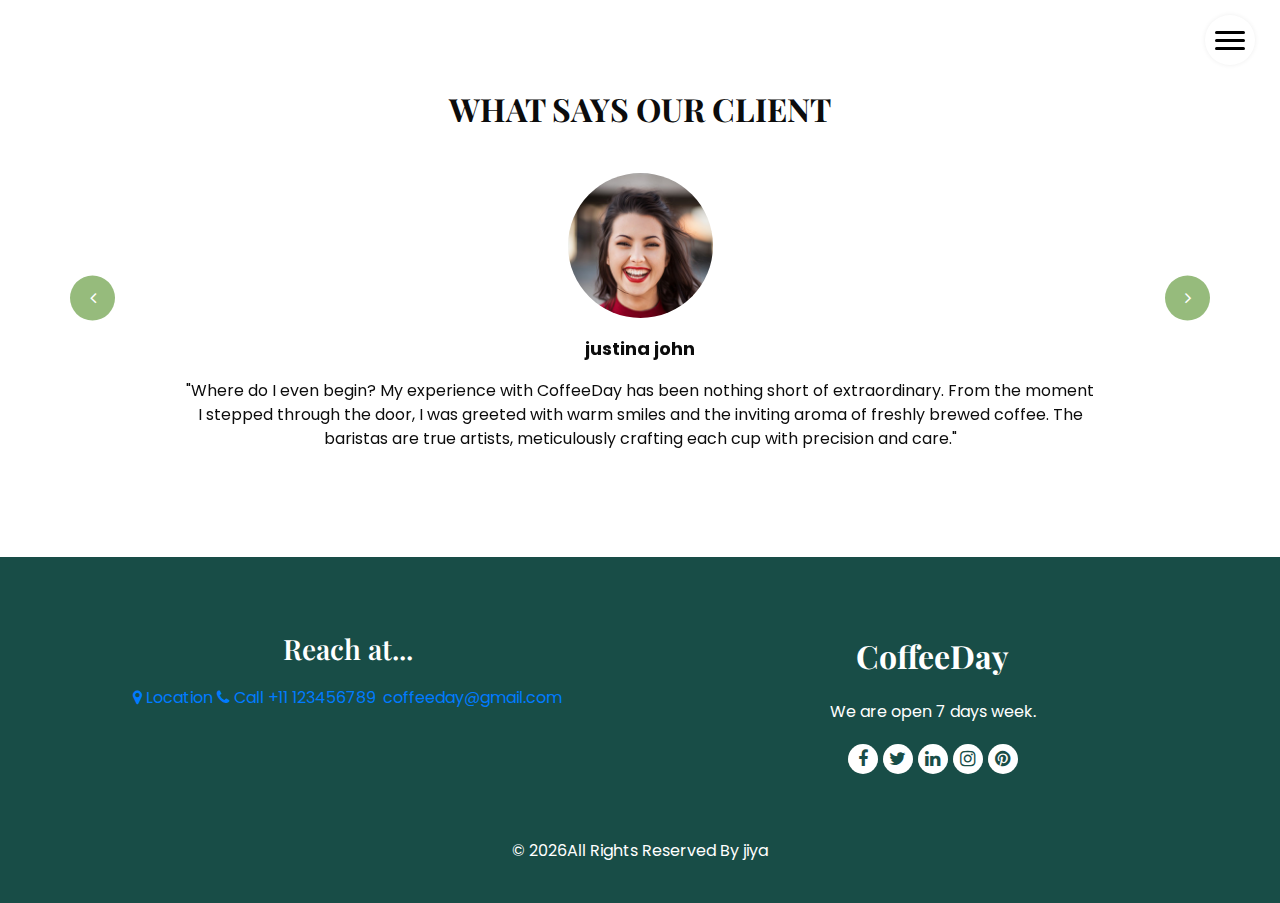
<file: Web_Design/CoffeeDay/testimonial.html>
<!DOCTYPE html>
<html>

<head>
  <!-- Basic -->
  <meta charset="utf-8" />
  <meta http-equiv="X-UA-Compatible" content="IE=edge" />
  <!-- Mobile Metas -->
  <meta name="viewport" content="width=device-width, initial-scale=1, shrink-to-fit=no" />
  <!-- Site Metas -->
  <link rel="icon" href="images/favicon.png" type="image/gif" />
  <title> CoffeeDay</title>

  <!-- bootstrap core css -->
  <link rel="stylesheet" type="text/css" href="css/bootstrap.css" />
  <!-- font awesome style -->
  <link href="css/font-awesome.min.css" rel="stylesheet" />
  <!-- Custom styles for this template -->
  <link href="css/style.css" rel="stylesheet" />
  <!-- responsive style -->
  <link href="css/responsive.css" rel="stylesheet" />
</head>

<body>
  
  <!-- header section start -->

  <header class="header_section">
    <div class="container-fluid">
      <nav class="navbar navbar-expand-lg custom_nav-container">
        <a href="index.html" class="navbar-brand">
          <span>CoffeeDay</span>
        </a>
        <div class="" id="">
          <div class="custom_menu-btn">
            <button onclick="openNav()">
            <span class="s-1"></span>
            <span class="s-2"></span>
            <span class="s-3"></span>
          </button>
          <div class="overlay" id="myNav">
            <div class="overlay-content">
              <a href="index.html">Home</a>
              <a href="about.html">About</a>
              <a href="book.html">Book Table</a>
              <a href="testimonial.html">Testimonial</a>
            </div>
          </div>
          </div>
        </div>
      </nav>
    </div>
  </header>
  <!-- End of header section -->

  <!-- Testimonial section -->
  <section class="client_section layout_padding">
    <div class="container">
      <div class="heading_container heading_center">
        <h2>What says our client</h2>
      </div>
      <div class="carousel slide" id="carouselExampleControls" data-ride:="carousel">
        <div class="carousel-inner">
          <div class="carousel-item active">
            <div class="box">
              <div class="img-box">
                <img src="images/client.jpg" alt="">
              </div>
              <div class="detail-box">
                <h4>justina john</h4>
                <p>"Where do I even begin? My experience with CoffeeDay has been nothing short of extraordinary. From the moment I stepped through the door, I was greeted with warm smiles and the inviting aroma of freshly brewed coffee.
                   The baristas are true artists, meticulously crafting each cup with precision and care."
                </p>
              </div>
            </div>
          </div>
          <div class="carousel-item">
            <div class="box">
              <div class="img-box">
                <img src="images/client.jpg" alt="">
              </div>
              <div class="detail-box">
                <h4>justina john</h4>
                <p>"Where do I even begin? My experience with CoffeeDay has been nothing short of extraordinary. From the moment I stepped through the door, I was greeted with warm smiles and the inviting aroma of freshly brewed coffee.
                   The baristas are true artists, meticulously crafting each cup with precision and care."
                </p>
              </div>
            </div>
          </div>
        </div>
        <div class="carousel_btn-box">
          <a href="#carouselExampleControls" class="carousel-control-prev" role="button" data-slide="prev">
            <i class="fa fa-angle-left" aria-hidden="true"></i>
            <span class="sr-only">Previous</span>
          </a>
          <a href="#carouselExampleControls" class="carousel-control-next" role="button" data-slide="next">
            <i class="fa fa-angle-right" aria-hidden="true"></i>
            <span class="sr-only">Next</span>
          </a>
        </div>
      </div>
    </div>
  </section>
  <!-- end of client section -->


  <!-- start of footer -->
  <footer class="footer_section">
    <div class="container">
      <div class="row">
        <div class="col-md-6 footer-col">
          <div class="footer_content">
            <h4>Reach at...</h4>
            <div class="contact_link_box">
              <a href=""><i class="fa fa-map-marker" aria-hidden="true"></i>
              <span>Location</span></a>
              <a href=""><i class="fa fa-phone" aria-hidden="true"></i>
              <span>Call +11 123456789</span></a>
              <a href=""><i class="fa fa-envelop" aria-hidden="true"></i>
              <span>coffeeday@gmail.com</span></a>
            </div>
          </div>
        </div>
        <div class="col-md-6 footer-col">
          <div class="footer_detail">
            <a href="" class="footer-logo">
              CoffeeDay
            </a>
            <p>We are open 7 days week.
            </p>
            <div class="footer_social">
              <a href=""><i class="fa fa-facebook" aria-hidden="true"></i></a>
              <a href=""><i class="fa fa-twitter" aria-hidden="true"></i></a>
              <a href=""><i class="fa fa-linkedin" aria-hidden="true"></i></a>
              <a href=""><i class="fa fa-instagram" aria-hidden="true"></i></a>
              <a href=""><i class="fa fa-pinterest" aria-hidden="true"></i></a>
            </div>
          </div>
        </div>
       
      </div>
      <div class="footer-info">
        <p>&copy; <span id="displayYear"></span>All Rights Reserved By
        <a href="#">jiya</a></p>
      </div>
    </div>
  </footer>
  <!-- end of footer section -->

  <!-- jQery -->
  <script src="js/jquery-3.4.1.min.js"></script>
  <!-- bootstrap js -->
  <script src="js/bootstrap.js"></script>
  <!-- custom js -->
  <script src="js/custom.js"></script>
 

</body>

</html>
</file>
<file: Web_Design/CoffeeDay/css/style.css>
@import url("https://fonts.googleapis.com/css2?family=Playfair+Display:wght@400;500;600;700&family=Poppins:wght@400;500;600;700&display=swap");
/* fonts import */
@import url("../fonts/octin_sports_rg.ttf");
body {
  font-family: "Poppins", sans-serif;
  color: #0c0c0c;
  background-color: #ffffff;
  overflow-x: hidden;
}

.layout_padding {
  padding: 90px 0;
}

.layout_padding2 {
  padding: 45px 0;
}

.layout_padding2-top {
  padding-top: 45px;
}

.layout_padding2-bottom {
  padding-bottom: 45px;
}

.layout_padding-top {
  padding-top: 90px;
}

.layout_padding-bottom {
  padding-bottom: 90px;
}

.long_section {
  margin-left: 45px;
  margin-right: 45px;
  padding-left: 15px;
  padding-right: 15px;
}

.heading_container {
  display: -webkit-box;
  display: -ms-flexbox;
  display: flex;
  -webkit-box-orient: vertical;
  -webkit-box-direction: normal;
      -ms-flex-direction: column;
          flex-direction: column;
  -webkit-box-align: start;
      -ms-flex-align: start;
          align-items: flex-start;
  font-family: 'Playfair Display', serif;
}

.heading_container h2 {
  position: relative;
  font-weight: bold;
  text-transform: uppercase;
  margin: 0;
}

.heading_container.heading_center {
  -webkit-box-align: center;
      -ms-flex-align: center;
          align-items: center;
  text-align: center;
}

h1,
h2 {
  font-family: 'Playfair Display', serif;
}

/*header section*/
.header_section {
  position: absolute;
  top: 0;
  width: 100%;
  z-index: 9;
}

.header_section .container-fluid {
  padding-right: 25px;
  padding-left: 25px;
}

.header_section .nav_container {
  margin: 0 auto;
}

.header_section.innerpage_header {
  position: relative;
  background: -webkit-gradient(linear, left top, right top, from(#184d47), to(#184d47));
  background: linear-gradient(to right, #184d47, #184d47);
  padding: 10px 0;
}

.custom_nav-container {
  padding-left: 0;
  padding-right: 0;
}

.custom_menu-btn {
  position: fixed;
  right: 25px;
  top: 15px;
  width: 50px;
  height: 50px;
}

.custom_menu-btn::before {
  content: "";
  position: absolute;
  top: 0;
  right: 0;
  width: 100%;
  height: 100%;
  background-color: white;
  -webkit-box-shadow: 0 0 5px 0 rgba(0, 0, 0, 0.07);
          box-shadow: 0 0 5px 0 rgba(0, 0, 0, 0.07);
  z-index: 7;
  border-radius: 100%;
  -webkit-transition: all .3s;
  transition: all .3s;
}

.custom_menu-btn.menu_btn-style::before {
  width: 100vh;
  height: 100vh;
  background-color: #184d47;
  -webkit-transform: scale(7);
          transform: scale(7);
  border-radius: 0;
}

.custom_menu-btn button {
  width: 50px;
  height: 50px;
  outline: none;
  border: none;
  border-radius: 100%;
  display: -webkit-box;
  display: -ms-flexbox;
  display: flex;
  -webkit-box-orient: vertical;
  -webkit-box-direction: normal;
      -ms-flex-direction: column;
          flex-direction: column;
  -webkit-box-align: center;
      -ms-flex-align: center;
          align-items: center;
  -webkit-box-pack: center;
      -ms-flex-pack: center;
          justify-content: center;
  background-color: transparent;
  position: relative;
  z-index: 999;
  margin: 0;
}

.custom_menu-btn button span {
  display: block;
  width: 30px;
  height: 3px;
  background-color: #000000;
  margin: 2.5px 0;
  -webkit-transition: all 0.3s;
  transition: all 0.3s;
  border-radius: 15px;
}

.custom_menu-btn .s-2 {
  -webkit-transition: all 0.1s;
  transition: all 0.1s;
}

.menu_btn-style button span {
  background-color: #ffffff;
}

.menu_btn-style button .s-1 {
  -webkit-transform: rotate(45deg) translate(6px, 6px);
          transform: rotate(45deg) translate(6px, 6px);
}

.menu_btn-style button .s-2 {
  -webkit-transform: translateX(100px);
          transform: translateX(100px);
}

.menu_btn-style button .s-3 {
  -webkit-transform: rotate(-45deg) translate(5px, -5px);
          transform: rotate(-45deg) translate(5px, -5px);
}

.overlay {
  height: 100%;
  width: 0;
  position: fixed;
  top: 0;
  left: 0;
  overflow-x: hidden;
  -webkit-transition: 0.5s;
  transition: 0.5s;
  z-index: 9;
}

.overlay .closebtn {
  position: absolute;
  top: 0;
  right: 30px;
  font-size: 60px;
}

.overlay a {
  padding: 0px;
  text-decoration: none;
  font-size: 22px;
  color: #ffffff;
  display: block;
  -webkit-transition: 0.3s;
  transition: 0.3s;
  margin-bottom: 15px;
  text-transform: uppercase;
  font-weight: 600;
  opacity: 0;
}

.overlay a:hover {
  color: #96bb7c;
}

.overlay-content {
  position: relative;
  top: 30%;
  width: 100%;
  text-align: center;
  margin-top: 30px;
  z-index: 99;
}

.menu_width {
  width: 100%;
}

.menu_width.overlay a {
  opacity: 1;
}

a,
a:hover,
a:focus {
  text-decoration: none;
}

a:hover,
a:focus {
  color: initial;
}

.btn,
.btn:focus {
  outline: none !important;
  -webkit-box-shadow: none;
          box-shadow: none;
}

.navbar-brand {
  font-family: 'Playfair Display', serif;
}

.navbar-brand span {
  font-size: 28px;
  font-weight: 700;
  color: #ffffff;
}

/*end header section*/
/* slider section */
.slider_section {
  min-height: 100vh;
  -webkit-box-flex: 1;
      -ms-flex: 1;
          flex: 1;
  display: -webkit-box;
  display: -ms-flexbox;
  display: flex;
  -webkit-box-align: center;
      -ms-flex-align: center;
          align-items: center;
  position: relative;
}

.slider_section .row {
  -webkit-box-align: center;
      -ms-flex-align: center;
          align-items: center;
}

.slider_section .detail-box {
  position: relative;
  z-index: 4;
  color: #ffffff;
  padding: 75px 0;
}

.slider_section .detail-box h1 {
  font-weight: bold;
  font-size: 3rem;
}

.slider_section .detail-box p {
  margin-top: 15px;
}

.slider_section .detail-box .slider-link {
  display: inline-block;
  padding: 10px 45px;
  background-color: #96bb7c;
  color: #ffffff;
  border-radius: 5px;
  border: 1px solid #96bb7c;
  -webkit-transition: all .2s;
  transition: all .2s;
  margin-top: 10px;
}

.slider_section .detail-box .slider-link:hover {
  background-color: transparent;
  color: #96bb7c;
}

.slider_section .slider_bg_box {
  position: absolute;
  top: 0;
  left: 0;
  width: 100%;
  height: 100%;
  z-index: 2;
  overflow: hidden;
}

.slider_section .slider_bg_box img {
  width: 100%;
  height: 100%;
  -o-object-fit: cover;
     object-fit: cover;
  -o-object-position: top left;
     object-position: top left;
}

.slider_section .slider_bg_box::before {
  content: "";
  position: absolute;
  left: 0;
  top: 0;
  width: 100%;
  height: 100%;
  background: -webkit-gradient(linear, left top, right top, from(rgba(24, 77, 71, 0.2)), to(rgba(24, 77, 71, 0.75)));
  background: linear-gradient(to right, rgba(24, 77, 71, 0.2), rgba(24, 77, 71, 0.75));
}

.spcl_section .row {
  -webkit-box-align: center;
      -ms-flex-align: center;
          align-items: center;
}

.spcl_section .detail-box {
  margin-bottom: 35px;
}

.spcl_section .detail-box img {
  width: 45px;
  margin-bottom: 10px;
}

.spcl_section .detail-box h5 {
  text-transform: uppercase;
}

.spcl_section .img-box {
  display: -webkit-box;
  display: -ms-flexbox;
  display: flex;
  -webkit-box-pack: center;
      -ms-flex-pack: center;
          justify-content: center;
  background: -webkit-gradient(linear, left top, left bottom, color-stop(70%, transparent), color-stop(70%, #184d47));
  background: linear-gradient(to bottom, transparent 70%, #184d47 70%);
  padding: 0 25px 45px 25px;
}

.spcl_section .img-box img {
  width: 100%;
}

.about_section .row {
  -webkit-box-align: center;
      -ms-flex-align: center;
          align-items: center;
}

.about_section .img-box {
  position: relative;
  background: -webkit-gradient(linear, left top, left bottom, color-stop(70%, transparent), color-stop(70%, #184d47));
  background: linear-gradient(to bottom, transparent 70%, #184d47 70%);
  padding: 0 25px 45px 25px;
}

.about_section .img-box img {
  width: 100%;
  position: relative;
}

.about_section .detail-box p {
  margin-top: 10px;
  margin-bottom: 35px;
}

.about_section .detail-box a {
  display: inline-block;
  padding: 10px 45px;
  background-color: #96bb7c;
  color: #ffffff;
  border-radius: 5px;
  border: 1px solid #96bb7c;
  -webkit-transition: all .2s;
  transition: all .2s;
}

.about_section .detail-box a:hover {
  background-color: transparent;
  color: #96bb7c;
}

/* contact section */
.contact_section {
  position: relative;
  color: #ffffff;
}

.contact_section .row {
  -webkit-box-align: center;
      -ms-flex-align: center;
          align-items: center;
}

.contact_section .contact_form-container {
  margin-top: 35px;
}

.contact_section .contact_form-container input {
  border: none;
  outline: none;
  color: #fefefe;
  height: 45px;
  width: 100%;
  margin: 15px 0;
  padding-left: 15px;
  background-color: transparent;
  border-bottom: 1px solid #fff;
}

.contact_section .contact_form-container input::-webkit-input-placeholder {
  color: #fafafa;
  text-transform: uppercase;
}

.contact_section .contact_form-container input:-ms-input-placeholder {
  color: #fafafa;
  text-transform: uppercase;
}

.contact_section .contact_form-container input::-ms-input-placeholder {
  color: #fafafa;
  text-transform: uppercase;
}

.contact_section .contact_form-container input::placeholder {
  color: #fafafa;
  text-transform: uppercase;
}

.contact_section .contact_form-container input.message_input {
  height: 75px;
}

.contact_section .contact_form-container input:focus {
  border-bottom: 1px solid #96bb7c;
}

.contact_section .contact_form-container input[type="date"]::-webkit-calendar-picker-indicator,
.contact_section .contact_form-container input[type="time"]::-webkit-calendar-picker-indicator {
  color: #fff;
  -webkit-filter: invert(1);
          filter: invert(1);
}

.contact_section .contact_form-container .btn-box {
  display: -webkit-box;
  display: -ms-flexbox;
  display: flex;
  -webkit-box-pack: center;
      -ms-flex-pack: center;
          justify-content: center;
  margin-top: 25px;
}

.contact_section .contact_form-container button {
  display: inline-block;
  padding: 10px 60px;
  background-color: #96bb7c;
  color: #ffffff;
  border-radius: 5px;
  border: 1px solid #96bb7c;
  -webkit-transition: all .2s;
  transition: all .2s;
  text-transform: uppercase;
  font-weight: bold;
}

.contact_section .contact_form-container button:hover {
  background-color: transparent;
  color: #96bb7c;
}

.contact_bg_box {
  position: absolute;
  top: 0;
  left: 0;
  width: 100%;
  height: 100%;
  overflow: hidden;
  z-index: -1;
  display: -webkit-box;
  display: -ms-flexbox;
  display: flex;
  -webkit-box-pack: center;
      -ms-flex-pack: center;
          justify-content: center;
  -webkit-box-align: center;
      -ms-flex-align: center;
          align-items: center;
}

.contact_bg_box img {
  width: 100%;
  height: 100%;
  -o-object-fit: cover;
     object-fit: cover;
  -o-object-position: top right;
     object-position: top right;
}

.contact_bg_box::before {
  content: "";
  position: absolute;
  top: 0;
  left: 0;
  width: 100%;
  height: 100%;
  background: -webkit-gradient(linear, left top, right top, from(rgba(24, 77, 71, 0.4)), to(rgba(24, 77, 71, 0.85)));
  background: linear-gradient(to right, rgba(24, 77, 71, 0.4), rgba(24, 77, 71, 0.85));
}

/* end contact section */
.client_section {
  text-align: center;
}

.client_section #carouselExampleControls {
  padding: 0 10%;
}

.client_section .box {
  display: -webkit-box;
  display: -ms-flexbox;
  display: flex;
  -webkit-box-orient: vertical;
  -webkit-box-direction: normal;
      -ms-flex-direction: column;
          flex-direction: column;
  -webkit-box-align: center;
      -ms-flex-align: center;
          align-items: center;
  margin-top: 45px;
}

.client_section .box .img-box {
  width: 145px;
}

.client_section .box .img-box img {
  width: 100%;
  border-radius: 100%;
}

.client_section .box .detail-box {
  display: -webkit-box;
  display: -ms-flexbox;
  display: flex;
  -webkit-box-orient: vertical;
  -webkit-box-direction: normal;
      -ms-flex-direction: column;
          flex-direction: column;
  -webkit-box-align: center;
      -ms-flex-align: center;
          align-items: center;
  margin-top: 20px;
}

.client_section .box .detail-box h4 {
  font-weight: bold;
  font-size: 18px;
  padding: 0 10px;
  border-bottom: 1px solid #ffffff;
}

.client_section .box .detail-box p {
  margin-top: 10px;
}

.client_section .carousel_btn-box {
  display: -webkit-box;
  display: -ms-flexbox;
  display: flex;
  -webkit-box-pack: center;
      -ms-flex-pack: center;
          justify-content: center;
}

.client_section .carousel-control-prev,
.client_section .carousel-control-next {
  position: absolute;
  top: 50%;
  width: 45px;
  height: 45px;
  border: none;
  opacity: 1;
  background-color: #96bb7c;
  color: #ffffff;
  border-radius: 100%;
  -webkit-transform: translateY(-50%);
          transform: translateY(-50%);
  font-size: 18px;
}

.client_section .carousel-control-prev:hover,
.client_section .carousel-control-next:hover {
  background-color: #184d47;
}

.client_section .carousel-control-prev {
  left: 0;
}

.client_section .carousel-control-next {
  left: initial;
  right: 0;
}

/* footer section*/
.footer_section {
  background-color: #184d47;
  color: #ffffff;
  padding: 75px 0 40px 0;
  text-align: center;
}

.footer_section h4 {
  font-size: 28px;
}

.footer_section h4,
.footer_section .footer-logo {
  font-weight: 600;
  margin-bottom: 20px;
  font-family: 'Playfair Display', serif;
}

.footer_section .footer-col {
  margin-bottom: 30px;
}

.footer_section .footer_contact .contact_link_box {
  display: -webkit-box;
  display: -ms-flexbox;
  display: flex;
  -webkit-box-orient: vertical;
  -webkit-box-direction: normal;
      -ms-flex-direction: column;
          flex-direction: column;
}

.footer_section .footer_contact .contact_link_box a {
  margin: 5px 0;
  color: #ffffff;
}

.footer_section .footer_contact .contact_link_box a i {
  margin-right: 5px;
}

.footer_section .footer_contact .contact_link_box a:hover {
  color: #96bb7c;
}

.footer_section .footer-logo {
  display: block;
  font-weight: bold;
  font-size: 32px;
  color: #ffffff;
}

.footer_section .footer_social {
  display: -webkit-box;
  display: -ms-flexbox;
  display: flex;
  -webkit-box-pack: center;
      -ms-flex-pack: center;
          justify-content: center;
  margin-top: 20px;
  margin-bottom: 10px;
}

.footer_section .footer_social a {
  display: -webkit-box;
  display: -ms-flexbox;
  display: flex;
  -webkit-box-pack: center;
      -ms-flex-pack: center;
          justify-content: center;
  -webkit-box-align: center;
      -ms-flex-align: center;
          align-items: center;
  color: #184d47;
  width: 30px;
  height: 30px;
  border-radius: 100%;
  background-color: #ffffff;
  border-radius: 100%;
  margin: 0 2.5px;
  font-size: 18px;
}

.footer_section .footer_social a:hover {
  color: #96bb7c;
}

.footer_section .map_container {
  width: 100%;
  height: 175px;
  overflow: hidden;
  display: -webkit-box;
  display: -ms-flexbox;
  display: flex;
  -webkit-box-align: stretch;
      -ms-flex-align: stretch;
          align-items: stretch;
}

.footer_section .map_container .map {
  height: 100%;
  -webkit-box-flex: 1;
      -ms-flex: 1;
          flex: 1;
}

.footer_section .map_container .map #googleMap {
  height: 100%;
}

.footer_section .footer-info {
  text-align: center;
  margin-top: 25px;
}

.footer_section .footer-info p {
  color: #ffffff;
  margin: 0;
}

.footer_section .footer-info p a {
  color: inherit;
}
</file>
<file: Web_Design/CoffeeDay/css/responsive.css>
@media (max-width: 1300px) {}

@media (max-width: 1120px) {}

@media (max-width: 992px) {
  .slider_section {
    min-height: auto;
    padding-top: 25px;
  }
}

@media (max-width: 800px) {}

@media (max-width: 767px) {
  .slider_section .detail-box h1 {
    font-size: 2.5rem;
  }

  .slider_section .slider_bg_box img {
    object-position: 20% center;
  }

  .about_section .row {
    flex-direction: column-reverse;
  }

  .about_section .detail-box {
    margin-bottom: 45px;
  }

  .client_section .carousel_btn-box {
    margin-top: 25px;
  }

  .client_section .carousel-control-prev,
  .client_section .carousel-control-next {
    position: unset;
    transform: none;
    margin: 0 2.5px;
  }
}

@media (max-width: 576px) {}

@media (max-width: 480px) {
  .slider_section .slider_bg_box img {
    object-position: 40% center;
  }

  .contact_bg_box img {
    -o-object-position: 60% top;
    object-position: 60% top;
  }
}

@media (max-width: 420px) {}

@media (max-width: 376px) {
  .slider_section .detail-box h1 {
    font-size: 2rem;
  }
}

@media (min-width: 1200px) {
  .container {
    max-width: 1170px;
  }
}
</file>
<file: Web_Design/Urban_Fashion/style.css>
*{
    margin: 0;
    padding: 0;
}
.container{
    
   height: 100vh;
   width: 100%;
   background-image: url(Urban_Fashion_Img/background.png);
   background-position: center;
   background-size: cover;
   padding-left: 5%;
   padding-right: 5%;
   box-sizing: border-box;
   position: relative;

}
.navbar{
width: 100%;
height:15vph;
margin: auto;
display: flex;
align-items: center;
}
.logo{
    width: 160px;
    cursor: pointer;
}
.cart{
    width: 40px;
    cursor: pointer;
}
nav{
    flex:1;
    padding-left: 60px;
   }
nav ul li{
    display: inline-block;
    list-style: none;
    margin:0px 20px;
} 
nav ul li a{
    text-decoration: none;
    color: #333;
}
.content h1{
    font-size: 60px;
    font-weight: 100;
    margin-top:24px;
    margin-bottom: 15px;
    color :#232d60;
}
.content p{
    font-size: 20px;
    color :#6a7199;
}
.content {
    margin-left: 10%;
    margin-top: 10%;
}
.content .btn{
    display:inline-block;
    background: linear-gradient(45deg,#87adfe,#ff77cd);
    border-radius: 6px;
    padding :10px 20px;
    box-sizing: border-box;
    text-decoration: none;
    color:#fff;
    box-shadow: 3px 8px 22px rgba(94,28,68,0.15);
}
.arrow-icons{
    margin-top: 40px;
    display:flex;

}
.arrow-icons img{
    width: 40px;
    margin-right: 25px;    
}
.feature-img{
    height:90%;
    position: absolute;
    bottom:0;
    right :160px;
}
.social-links{
    transform: rotate(-90deg);
    position:absolute;
    left:-80px;
    bottom:180px;
}
.social-links a{
    text-decoration: none;
    color:#6a7199;
    padding-right: 20px;
    font-size: 14px;
}
</file>
<file: Web_Design/Xypo/style.css>
*{
    margin: 0;
    padding: 0;
    font-family: sans-serif;
}
#header{
    height: 100vh;
    background-image: url(images/background.png);
    background-position: center;
    background-size: cover;
    }
.container{
    margin-left: 100px;
    margin-right: 100px;
}
.logo{
    margin-top: 30px;
    width: 100px;
}
.header-text{
    margin-top: 140px;
    max-width: 350px;
}
h1{
    font-size: 34px;
}
.square{
    height: 12px;
    width:12px;
    display: inline-block;
    background: #f67c92;
    margin: 15px 0;
}
.common-btn{
    padding: 18px 40px;
    background: transparent;
    outline: none;
    border: 2px solid #f67c92;
    font-weight: bold;
    cursor: pointer;
    
}
p{
    font-size: 15px;
    line-height: 18px;
    color:#777;
}
.header-text button{
    margin-top:20px ;
    margin-bottom: 16px;
}
.line1{
    width: 15px;
    height: 15px;
    display: inline-block;
    background:  #f67c92;
}
.line2{
    width: 80px;
    height: 1px;
    display: inline-block;
    background:  #f67c92;
}
.line3{
    width: 60px;
    height: 1px;
    display: inline-block;
    background:  #f67c92;
}
line{
    line-height: 8px;
}
#sidenav{
    width: 250px;
    height: 100vh;
    right:-250px;
    top:0;
    background:  #f67c92;
    position: fixed;
    z-index:2;
    transition: .5s;
}


nav ul li{
    list-style: none;
    margin: 40px 20px;
}
nav ul li a{
    text-decoration: none;
    color: #fff;
}
#menubtn{
    width: 50px;
    position: fixed;
    right: 65px;
    top: 35px;
    z-index:2;
    cursor: pointer;
}
script{
    display: none;
}

/* about */
#about,#offer{
    padding: 100px 0;
    display:flex;
    align-items: center;
    flex-wrap: wrap;

}
.about-left-column{
    flex-basis: 50%;
}
.about-left-column img{
    width: 100%;
}
.about-right-column{
    flex-basis: 50%;
    text-align: right;
}
.about-text{
    max-width: 500px;
    margin-right: 100px;
    display:inline-block
}
.about-text h2{
    margin :50px 0 10px;
    font-size: 28px;
    font-style: italic;
}
.about-text h3{
    margin :50px 0 10px;
    font-size: 20px;
    font-style: italic;
    color: #797979;
}

/* features */

#features{
    padding-top:50px ;
    padding-bottom: 50px;

}
.features-row{
    width: 80%;
    margin: auto;
    display:flex;
    align-items: center;
    justify-content: space-around;
    flex-wrap: wrap;
}
.features-col{
    flex-basis: 25%;
    text-align: center;
}
.features-col img{
    width: 100px;

}
.features-col h4{
    margin-bottom: 15px;
    font-size: 20px;
    font-weight: 400;
}
.feature-btn{
    margin: 80px auto 0;
    display:flex;
    align-items: flex-start;
    justify-content: center;
}
.feature-btn line{
    text-align: right;
    display: inline-block;
    margin-right: 25px;

}

#courses{
    padding:100px 0;

}
.course-row{
    display: flex;
    align-items: center;
    flex-wrap: wrap;
}
.course-right-col{
    flex-basis: 50%;
}
.course-right-col img{
    width: 100%;    
}
.course-left-col{
    flex-basis: 50%;
}
.course-text{
    width: 350px;
}
.course-text button{
    margin: 30px 0;
}
/* offer */
#offer button{
    margin: 30px 0;

}
/* contact */
.contact-row{
    display:flex;
    align-items: center;
    flex-wrap: wrap;

}
.contact-row-left,.contact-row-right{
    flex-basis: 50%;

}
.contact-row-right img{
    width:100%;
}
form{
    max-width: 350px;
    margin: 30px 0;

}
form input{
    width: 100%;
    padding:12px 10px;
    margin-bottom: 5px;
    outline: none;
    box-shadow: none;
    box-sizing: border-box;
    border: 2px solid #fab3c5;
}
.btn-box{
    width: 100%;
    display:flex;
    justify-content: space-between;
}
.btn-box button{
    flex-basis: 48%;
    padding: 18px 0;

    
}
/* footer */
#footer{
    padding: 50px 0 30px;
}
hr{
    width: 100%;
    border: 0;
    border-top: 1px solid #f67c92;
}
.footer-row{
    display: flex;
    align-items: center;
    justify-content: space-between;
    flex-wrap: wrap;
}
.footer-left-col{
    flex-basis: 50%;
    margin-top: 60px;

}
.footer-right-col{
    flex-basis: 35%;
    
}
.footer-links{
    display: flex;
    justify-content: space-between;
    flex-wrap: wrap;

}
.link-title h4{
    color :#fab3c4;
    margin-bottom: 20px;
}
.link-title small{
    font-size :13px;
    color : #777;
}
.footer-info{
    display: flex;
    align-items: flex-end;
    justify-content: space-between;
    flex-wrap: wrap;
}
.footer-logo img{
    width: 100px;

}
.footer-logo button{
    padding: 12px 38px;
    margin-top:20px ;
    font-size: 10px;
}
.copyright-text,.footer-logo{
    flex-basis: 40%;
}
/* social-icons */

.social-icons{
    width: 50px;
    position: fixed;
    top: 50%;
    transform: translateY(-50%);
    z-index:-1;

}
.social-icons img{
    display: block;
    width: 20px;
    margin:0 auto 20px;
    cursor:pointer;
}
</file>
<file: assets/css/style.css>
/**
* Template Name: iPortfolio
* Updated: May 30 2023 with Bootstrap v5.3.0
* Template URL: https://bootstrapmade.com/iportfolio-bootstrap-portfolio-websites-template/
* Author: BootstrapMade.com
* License: https://bootstrapmade.com/license/
*/

/*--------------------------------------------------------------
# General
--------------------------------------------------------------*/
body {
  font-family: "Open Sans", sans-serif;
  color: #272829;
}

a {
  color: #149ddd;
  text-decoration: none;
}
.git_icon{
  size:2px;
}


a:hover {
  color: #37b3ed;
  text-decoration: none;
}

h1,
h2,
h3,
h4,
h5,
h6 {
  font-family: "Raleway", sans-serif;
}

/*--------------------------------------------------------------
# Back to top button
--------------------------------------------------------------*/
.back-to-top {
  position: fixed;
  visibility: hidden;
  opacity: 0;
  right: 15px;
  bottom: 15px;
  z-index: 996;
  background: #149ddd;
  width: 40px;
  height: 40px;
  border-radius: 50px;
  transition: all 0.4s;
}

.back-to-top i {
  font-size: 28px;
  color: #fff;
  line-height: 0;
}

.back-to-top:hover {
  background: #2eafec;
  color: #fff;
}

.back-to-top.active {
  visibility: visible;
  opacity: 1;
}

/*--------------------------------------------------------------
# Header
--------------------------------------------------------------*/
#header {
  position: fixed;
  top: 0;
  left: 0;
  bottom: 0;
  width: 300px;
  transition: all ease-in-out 0.5s;
  z-index: 9997;
  transition: all 0.5s;
  padding: 0 15px;
  background: #040b14;
  overflow-y: auto;
}

#header .profile img {
  margin: 15px auto;
  display: block;
  width: 120px;
  border: 8px solid #2c2f3f;
}

#header .profile h1 {
  font-size: 24px;
  margin: 0;
  padding: 0;
  font-weight: 600;
  -moz-text-align-last: center;
  text-align-last: center;
  font-family: "Poppins", sans-serif;
}

#header .profile h1 a,
#header .profile h1 a:hover {
  color: #fff;
  text-decoration: none;
}

#header .profile .social-links a {
  font-size: 18px;
  display: inline-block;
  background: #212431;
  color: #fff;
  line-height: 1;
  padding: 8px 0;
  margin-right: 4px;
  border-radius: 50%;
  text-align: center;
  width: 36px;
  height: 36px;
  transition: 0.3s;
}

#header .profile .social-links a:hover {
  background: #149ddd;
  color: #fff;
  text-decoration: none;
}

#main {
  margin-left: 300px;
}

.container,
.container-fluid {
  padding-left: 30px;
  padding-right: 30px;
}

@media (max-width: 1199px) {
  #header {
    left: -300px;
  }

  #main {
    margin-left: 0;
  }

  .container,
  .container-fluid {
    padding-left: 12px;
    padding-right: 12px;
  }
}

/*--------------------------------------------------------------
# Navigation Menu
--------------------------------------------------------------*/
/* Desktop Navigation */
.nav-menu {
  padding: 30px 0 0 0;
}

.nav-menu * {
  margin: 0;
  padding: 0;
  list-style: none;
}

.nav-menu>ul>li {
  position: relative;
  white-space: nowrap;
}

.nav-menu a,
.nav-menu a:focus {
  display: flex;
  align-items: center;
  color: #a8a9b4;
  padding: 12px 15px;
  margin-bottom: 8px;
  transition: 0.3s;
  font-size: 15px;
}

.nav-menu a i,
.nav-menu a:focus i {
  font-size: 24px;
  padding-right: 8px;
  color: #6f7180;
}

.nav-menu a:hover,
.nav-menu .active,
.nav-menu .active:focus,
.nav-menu li:hover>a {
  text-decoration: none;
  color: #fff;
}

.nav-menu a:hover i,
.nav-menu .active i,
.nav-menu .active:focus i,
.nav-menu li:hover>a i {
  color: #149ddd;
}

/* Mobile Navigation */
.mobile-nav-toggle {
  position: fixed;
  right: 15px;
  top: 15px;
  z-index: 9998;
  border: 0;
  font-size: 24px;
  transition: all 0.4s;
  outline: none !important;
  background-color: #149ddd;
  color: #fff;
  width: 40px;
  height: 40px;
  display: inline-flex;
  align-items: center;
  justify-content: center;
  line-height: 0;
  border-radius: 50px;
  cursor: pointer;
}

.mobile-nav-active {
  overflow: hidden;
}

.mobile-nav-active #header {
  left: 0;
}

/*--------------------------------------------------------------
# Hero Section
--------------------------------------------------------------*/
#hero {
  width: 100%;
  height: 100vh;
  background: url("../img/hero-bg.jpg") top center;
  background-size: cover;
}

#hero:before {
  content: "";
  background: rgba(5, 13, 24, 0.3);
  position: absolute;
  bottom: 0;
  top: 0;
  left: 0;
  right: 0;
  z-index: 1;
}

#hero .hero-container {
  position: relative;
  z-index: 2;
  min-width: 300px;
}

#hero h1 {
  margin: 0 0 10px 0;
  font-size: 64px;
  font-weight: 700;
  line-height: 56px;
  color: #fff;
}

#hero p {
  color: #fff;
  margin-bottom: 50px;
  font-size: 26px;
  font-family: "Poppins", sans-serif;
}

#hero p span {
  color: #fff;
  padding-bottom: 4px;
  letter-spacing: 1px;
  border-bottom: 3px solid #149ddd;
}

@media (min-width: 1024px) {
  #hero {
    background-attachment: fixed;
  }
}

@media (max-width: 768px) {
  #hero h1 {
    font-size: 28px;
    line-height: 36px;
  }

  #hero h2 {
    font-size: 18px;
    line-height: 24px;
    margin-bottom: 30px;
  }
}

/*--------------------------------------------------------------
# Sections General
--------------------------------------------------------------*/
section {
  padding: 60px 0;
  overflow: hidden;
}

.section-bg {
  background: #f5f8fd;
}

.section-title {
  padding-bottom: 30px;
}

.section-title h2 {
  font-size: 32px;
  font-weight: bold;
  margin-bottom: 20px;
  padding-bottom: 20px;
  position: relative;
  color: #173b6c;
}

.section-title h2::after {
  content: "";
  position: absolute;
  display: block;
  width: 50px;
  height: 3px;
  background: #149ddd;
  bottom: 0;
  left: 0;
}

.section-title p {
  margin-bottom: 0;
}

/*--------------------------------------------------------------
# About
--------------------------------------------------------------*/
.about .content h3 {
  font-weight: 700;
  font-size: 26px;
  color: #173b6c;
}

.about .content ul {
  list-style: none;
  padding: 0;
}

.about .content ul li {
  margin-bottom: 20px;
  display: flex;
  align-items: center;
}

.about .content ul strong {
  margin-right: 10px;
}

.about .content ul i {
  font-size: 16px;
  margin-right: 5px;
  color: #149ddd;
  line-height: 0;
}

.about .content p:last-child {
  margin-bottom: 0;
}

/*--------------------------------------------------------------
# Facts
--------------------------------------------------------------*/
.facts {
  padding-bottom: 30px;
}

.facts .count-box {
  padding: 30px;
  width: 100%;
}

.facts .count-box i {
  display: block;
  font-size: 44px;
  color: #149ddd;
  float: left;
  line-height: 0;
}

.facts .count-box span {
  font-size: 48px;
  line-height: 40px;
  display: block;
  font-weight: 700;
  color: #050d18;
  margin-left: 60px;
}

.facts .count-box p {
  padding: 15px 0 0 0;
  margin: 0 0 0 60px;
  font-family: "Raleway", sans-serif;
  font-size: 14px;
  color: #122f57;
}

.facts .count-box a {
  font-weight: 600;
  display: block;
  margin-top: 20px;
  color: #122f57;
  font-size: 15px;
  font-family: "Poppins", sans-serif;
  transition: ease-in-out 0.3s;
}

.facts .count-box a:hover {
  color: #1f5297;
}

/*--------------------------------------------------------------
# Akills
--------------------------------------------------------------*/
.skills .progress {
  height: 60px;
  display: block;
  background: none;
  border-radius: 0;
}

.skills .progress .skill {
  padding: 0;
  margin: 0 0 6px 0;
  text-transform: uppercase;
  display: block;
  font-weight: 600;
  font-family: "Poppins", sans-serif;
  color: #050d18;
}

.skills .progress .skill .val {
  float: right;
  font-style: normal;
}

.skills .progress-bar-wrap {
  background: #dce8f8;
  height: 10px;
}

.skills .progress-bar {
  width: 1px;
  height: 10px;
  transition: 0.9s;
  background-color: #149ddd;
}

/*--------------------------------------------------------------
# Resume
--------------------------------------------------------------*/
.resume .resume-title {
  font-size: 26px;
  font-weight: 700;
  margin-top: 20px;
  margin-bottom: 20px;
  color: #050d18;
}

.resume .resume-item {
  padding: 0 0 20px 20px;
  margin-top: -2px;
  border-left: 2px solid #1f5297;
  position: relative;
}

.resume .resume-item h4 {
  line-height: 18px;
  font-size: 18px;
  font-weight: 600;
  text-transform: uppercase;
  font-family: "Poppins", sans-serif;
  color: #050d18;
  margin-bottom: 10px;
}

.resume .resume-item h5 {
  font-size: 16px;
  background: #e4edf9;
  padding: 5px 15px;
  display: inline-block;
  font-weight: 600;
  margin-bottom: 10px;
}

.resume .resume-item ul {
  padding-left: 20px;
}

.resume .resume-item ul li {
  padding-bottom: 10px;
}

.resume .resume-item:last-child {
  padding-bottom: 0;
}

.resume .resume-item::before {
  content: "";
  position: absolute;
  width: 16px;
  height: 16px;
  border-radius: 50px;
  left: -9px;
  top: 0;
  background: #fff;
  border: 2px solid #1f5297;
}

/*--------------------------------------------------------------
# Portfolio
--------------------------------------------------------------*/
.portfolio .portfolio-item {
  margin-bottom: 30px;
}

.portfolio #portfolio-flters {
  padding: 0;
  margin: 0 auto 35px auto;
  list-style: none;
  text-align: center;
  background: #fff;
  border-radius: 50px;
  padding: 2px 15px;
}

.portfolio #portfolio-flters li {
  cursor: pointer;
  display: inline-block;
  padding: 10px 15px 8px 15px;
  font-size: 14px;
  font-weight: 600;
  line-height: 1;
  text-transform: uppercase;
  color: #272829;
  margin-bottom: 5px;
  transition: all 0.3s ease-in-out;
}

.portfolio #portfolio-flters li:hover,
.portfolio #portfolio-flters li.filter-active {
  color: #149ddd;
}

.portfolio #portfolio-flters li:last-child {
  margin-right: 0;
}

.portfolio .portfolio-wrap {
  transition: 0.3s;
  position: relative;
  overflow: hidden;
  z-index: 1;
}

.portfolio .portfolio-wrap::before {
  content: "";
  background: rgba(255, 255, 255, 0.5);
  position: absolute;
  left: 0;
  right: 0;
  top: 0;
  bottom: 0;
  transition: all ease-in-out 0.3s;
  z-index: 2;
  opacity: 0;
}

.portfolio .portfolio-wrap .portfolio-links {
  opacity: 1;
  left: 0;
  right: 0;
  bottom: -60px;
  z-index: 3;
  position: absolute;
  transition: all ease-in-out 0.3s;
  display: flex;
  justify-content: center;
}

.portfolio .portfolio-wrap .portfolio-links a {
  color: #fff;
  font-size: 28px;
  text-align: center;
  background: rgba(20, 157, 221, 0.75);
  transition: 0.3s;
  width: 50%;
}

.portfolio .portfolio-wrap .portfolio-links a:hover {
  background: rgba(20, 157, 221, 0.95);
}

.portfolio .portfolio-wrap .portfolio-links a+a {
  border-left: 1px solid #37b3ed;
}

.portfolio .portfolio-wrap:hover::before {
  top: 0;
  left: 0;
  right: 0;
  bottom: 0;
  opacity: 1;
}

.portfolio .portfolio-wrap:hover .portfolio-links {
  opacity: 1;
  bottom: 0;
}

/*--------------------------------------------------------------
# Portfolio Details
--------------------------------------------------------------*/
.portfolio-details {
  padding-top: 40px;
}

.portfolio-details .portfolio-details-slider img {
  width: 100%;
}

.portfolio-details .portfolio-details-slider .swiper-pagination {
  margin-top: 20px;
  position: relative;
}

.portfolio-details .portfolio-details-slider .swiper-pagination .swiper-pagination-bullet {
  width: 12px;
  height: 12px;
  background-color: #fff;
  opacity: 1;
  border: 1px solid #149ddd;
}

.portfolio-details .portfolio-details-slider .swiper-pagination .swiper-pagination-bullet-active {
  background-color: #149ddd;
}

.portfolio-details .portfolio-info {
  padding: 30px;
  box-shadow: 0px 0 30px rgba(5, 13, 24, 0.08);
}

.portfolio-details .portfolio-info h3 {
  font-size: 22px;
  font-weight: 700;
  margin-bottom: 20px;
  padding-bottom: 20px;
  border-bottom: 1px solid #eee;
}

.portfolio-details .portfolio-info ul {
  list-style: none;
  padding: 0;
  font-size: 15px;
}

.portfolio-details .portfolio-info ul li+li {
  margin-top: 10px;
}

.portfolio-details .portfolio-description {
  padding-top: 30px;
}

.portfolio-details .portfolio-description h2 {
  font-size: 26px;
  font-weight: 700;
  margin-bottom: 20px;
}

.portfolio-details .portfolio-description p {
  padding: 0;
}

/*--------------------------------------------------------------
# Services
--------------------------------------------------------------*/
.services .icon-box {
  margin-bottom: 20px;
}

.services .icon {
  float: left;
  display: flex;
  align-items: center;
  justify-content: center;
  width: 54px;
  height: 54px;
  background: #149ddd;
  border-radius: 50%;
  transition: 0.5s;
  border: 1px solid #149ddd;
}

.services .icon i {
  color: #fff;
  font-size: 24px;
  line-height: 0;
}

.services .icon-box:hover .icon {
  background: #fff;
}

.services .icon-box:hover .icon i {
  color: #149ddd;
}

.services .title {
  margin-left: 80px;
  font-weight: 700;
  margin-bottom: 15px;
  font-size: 18px;
}

.services .title a {
  color: #343a40;
}

.services .title a:hover {
  color: #149ddd;
}

.services .description {
  margin-left: 80px;
  line-height: 24px;
  font-size: 14px;
}

/*--------------------------------------------------------------
# Testimonials
--------------------------------------------------------------*/
.testimonials .testimonials-carousel,
.testimonials .testimonials-slider {
  overflow: hidden;
}

.testimonials .testimonial-item {
  box-sizing: content-box;
  text-align: center;
  min-height: 320px;
}

.testimonials .testimonial-item .testimonial-img {
  width: 90px;
  border-radius: 50%;
  margin: 0 auto;
}

.testimonials .testimonial-item h3 {
  font-size: 18px;
  font-weight: bold;
  margin: 10px 0 5px 0;
  color: #111;
}

.testimonials .testimonial-item h4 {
  font-size: 14px;
  color: #999;
  margin: 0;
}

.testimonials .testimonial-item .quote-icon-left,
.testimonials .testimonial-item .quote-icon-right {
  color: #c3e8fa;
  font-size: 26px;
}

.testimonials .testimonial-item .quote-icon-left {
  display: inline-block;
  left: -5px;
  position: relative;
}

.testimonials .testimonial-item .quote-icon-right {
  display: inline-block;
  right: -5px;
  position: relative;
  top: 10px;
}

.testimonials .testimonial-item p {
  font-style: italic;
  margin: 0 15px 15px 15px;
  padding: 20px;
  background: #fff;
  position: relative;
  margin-bottom: 35px;
  border-radius: 6px;
  box-shadow: 0px 2px 15px rgba(0, 0, 0, 0.1);
}

.testimonials .testimonial-item p::after {
  content: "";
  width: 0;
  height: 0;
  border-top: 20px solid #fff;
  border-right: 20px solid transparent;
  border-left: 20px solid transparent;
  position: absolute;
  bottom: -20px;
  left: calc(50% - 20px);
}

.testimonials .swiper-pagination {
  margin-top: 20px;
  position: relative;
}

.testimonials .swiper-pagination .swiper-pagination-bullet {
  width: 12px;
  height: 12px;
  background-color: #fff;
  opacity: 1;
  border: 1px solid #149ddd;
}

.testimonials .swiper-pagination .swiper-pagination-bullet-active {
  background-color: #149ddd;
}

/*--------------------------------------------------------------
# Contact
--------------------------------------------------------------*/
.contact {
  padding-bottom: 130px;
}

.contact .info {
  padding: 30px;
  background: #fff;
  width: 100%;
  box-shadow: 0 0 24px 0 rgba(0, 0, 0, 0.12);
}

.contact .info i {
  font-size: 20px;
  color: #149ddd;
  float: left;
  width: 44px;
  height: 44px;
  background: #dff3fc;
  display: flex;
  justify-content: center;
  align-items: center;
  border-radius: 50px;
  transition: all 0.3s ease-in-out;
}

.contact .info h4 {
  padding: 0 0 0 60px;
  font-size: 22px;
  font-weight: 600;
  margin-bottom: 5px;
  color: #050d18;
}

.contact .info p {
  padding: 0 0 10px 60px;
  margin-bottom: 20px;
  font-size: 14px;
  color: #173b6c;
}

.contact .info .email p {
  padding-top: 5px;
}

.contact .info .social-links {
  padding-left: 60px;
}

.contact .info .social-links a {
  font-size: 18px;
  display: inline-block;
  background: #333;
  color: #fff;
  line-height: 1;
  padding: 8px 0;
  border-radius: 50%;
  text-align: center;
  width: 36px;
  height: 36px;
  transition: 0.3s;
  margin-right: 10px;
}

.contact .info .social-links a:hover {
  background: #149ddd;
  color: #fff;
}

.contact .info .email:hover i,
.contact .info .address:hover i,
.contact .info .phone:hover i {
  background: #149ddd;
  color: #fff;
}

.contact .php-email-form {
  width: 100%;
  padding: 30px;
  background: #fff;
  box-shadow: 0 0 24px 0 rgba(0, 0, 0, 0.12);
}

.contact .php-email-form .form-group {
  padding-bottom: 8px;
}

.contact .php-email-form .validate {
  display: none;
  color: red;
  margin: 0 0 15px 0;
  font-weight: 400;
  font-size: 13px;
}

.contact .php-email-form .error-message {
  display: none;
  color: #fff;
  background: #ed3c0d;
  text-align: left;
  padding: 15px;
  font-weight: 600;
}

.contact .php-email-form .error-message br+br {
  margin-top: 25px;
}

.contact .php-email-form .sent-message {
  display: none;
  color: #fff;
  background: #18d26e;
  text-align: center;
  padding: 15px;
  font-weight: 600;
}

.contact .php-email-form .loading {
  display: none;
  background: #fff;
  text-align: center;
  padding: 15px;
}

.contact .php-email-form .loading:before {
  content: "";
  display: inline-block;
  border-radius: 50%;
  width: 24px;
  height: 24px;
  margin: 0 10px -6px 0;
  border: 3px solid #18d26e;
  border-top-color: #eee;
  animation: animate-loading 1s linear infinite;
}

.contact .php-email-form .form-group {
  margin-bottom: 15px;
}

.contact .php-email-form label {
  padding-bottom: 8px;
}

.contact .php-email-form input,
.contact .php-email-form textarea {
  border-radius: 0;
  box-shadow: none;
  font-size: 14px;
}

.contact .php-email-form input {
  height: 44px;
}

.contact .php-email-form textarea {
  padding: 10px 15px;
}

.contact .php-email-form button[type=submit] {
  background: #149ddd;
  border: 0;
  padding: 10px 24px;
  color: #fff;
  transition: 0.4s;
  border-radius: 4px;
}

.contact .php-email-form button[type=submit]:hover {
  background: #37b3ed;
}

@keyframes animate-loading {
  0% {
    transform: rotate(0deg);
  }

  100% {
    transform: rotate(360deg);
  }
}

/*--------------------------------------------------------------
# Breadcrumbs
--------------------------------------------------------------*/
.breadcrumbs {
  padding: 20px 0;
  background: #f9f9f9;
}

.breadcrumbs h2 {
  font-size: 26px;
  font-weight: 300;
}

.breadcrumbs ol {
  display: flex;
  flex-wrap: wrap;
  list-style: none;
  padding: 0;
  margin: 0;
  font-size: 15px;
}

.breadcrumbs ol li+li {
  padding-left: 10px;
}

.breadcrumbs ol li+li::before {
  display: inline-block;
  padding-right: 10px;
  color: #0e2442;
  content: "/";
}

@media (max-width: 768px) {
  .breadcrumbs .d-flex {
    display: block !important;
  }

  .breadcrumbs ol {
    display: block;
  }

  .breadcrumbs ol li {
    display: inline-block;
  }
}

/*--------------------------------------------------------------
# Footer
--------------------------------------------------------------*/
#footer {
  padding: 15px;
  color: #f4f6fd;
  font-size: 14px;
  position: fixed;
  left: 0;
  bottom: 0;
  width: 300px;
  z-index: 9999;
  background: #040b14;
}

#footer .copyright {
  text-align: center;
}

#footer .credits {
  padding-top: 5px;
  text-align: center;
  font-size: 13px;
  color: #eaebf0;
}

@media (max-width: 1199px) {
  #footer {
    position: static;
    width: auto;
    padding-right: 20px 15px;
  }
}
</file>
<file: Web_Design/Portfolio/assets/css/style.css>
/**
* Template Name: iPortfolio
* Updated: May 30 2023 with Bootstrap v5.3.0
* Template URL: https://bootstrapmade.com/iportfolio-bootstrap-portfolio-websites-template/
* Author: BootstrapMade.com
* License: https://bootstrapmade.com/license/
*/

/*--------------------------------------------------------------
# General
--------------------------------------------------------------*/
body {
  font-family: "Open Sans", sans-serif;
  color: #272829;
}

a {
  color: #149ddd;
  text-decoration: none;
}
.git_icon{
  size:2px;
}


a:hover {
  color: #37b3ed;
  text-decoration: none;
}

h1,
h2,
h3,
h4,
h5,
h6 {
  font-family: "Raleway", sans-serif;
}

/*--------------------------------------------------------------
# Back to top button
--------------------------------------------------------------*/
.back-to-top {
  position: fixed;
  visibility: hidden;
  opacity: 0;
  right: 15px;
  bottom: 15px;
  z-index: 996;
  background: #149ddd;
  width: 40px;
  height: 40px;
  border-radius: 50px;
  transition: all 0.4s;
}

.back-to-top i {
  font-size: 28px;
  color: #fff;
  line-height: 0;
}

.back-to-top:hover {
  background: #2eafec;
  color: #fff;
}

.back-to-top.active {
  visibility: visible;
  opacity: 1;
}

/*--------------------------------------------------------------
# Header
--------------------------------------------------------------*/
#header {
  position: fixed;
  top: 0;
  left: 0;
  bottom: 0;
  width: 300px;
  transition: all ease-in-out 0.5s;
  z-index: 9997;
  transition: all 0.5s;
  padding: 0 15px;
  background: #040b14;
  overflow-y: auto;
}

#header .profile img {
  margin: 15px auto;
  display: block;
  width: 120px;
  border: 8px solid #2c2f3f;
}

#header .profile h1 {
  font-size: 24px;
  margin: 0;
  padding: 0;
  font-weight: 600;
  -moz-text-align-last: center;
  text-align-last: center;
  font-family: "Poppins", sans-serif;
}

#header .profile h1 a,
#header .profile h1 a:hover {
  color: #fff;
  text-decoration: none;
}

#header .profile .social-links a {
  font-size: 18px;
  display: inline-block;
  background: #212431;
  color: #fff;
  line-height: 1;
  padding: 8px 0;
  margin-right: 4px;
  border-radius: 50%;
  text-align: center;
  width: 36px;
  height: 36px;
  transition: 0.3s;
}

#header .profile .social-links a:hover {
  background: #149ddd;
  color: #fff;
  text-decoration: none;
}

#main {
  margin-left: 300px;
}

.container,
.container-fluid {
  padding-left: 30px;
  padding-right: 30px;
}

@media (max-width: 1199px) {
  #header {
    left: -300px;
  }

  #main {
    margin-left: 0;
  }

  .container,
  .container-fluid {
    padding-left: 12px;
    padding-right: 12px;
  }
}

/*--------------------------------------------------------------
# Navigation Menu
--------------------------------------------------------------*/
/* Desktop Navigation */
.nav-menu {
  padding: 30px 0 0 0;
}

.nav-menu * {
  margin: 0;
  padding: 0;
  list-style: none;
}

.nav-menu>ul>li {
  position: relative;
  white-space: nowrap;
}

.nav-menu a,
.nav-menu a:focus {
  display: flex;
  align-items: center;
  color: #a8a9b4;
  padding: 12px 15px;
  margin-bottom: 8px;
  transition: 0.3s;
  font-size: 15px;
}

.nav-menu a i,
.nav-menu a:focus i {
  font-size: 24px;
  padding-right: 8px;
  color: #6f7180;
}

.nav-menu a:hover,
.nav-menu .active,
.nav-menu .active:focus,
.nav-menu li:hover>a {
  text-decoration: none;
  color: #fff;
}

.nav-menu a:hover i,
.nav-menu .active i,
.nav-menu .active:focus i,
.nav-menu li:hover>a i {
  color: #149ddd;
}

/* Mobile Navigation */
.mobile-nav-toggle {
  position: fixed;
  right: 15px;
  top: 15px;
  z-index: 9998;
  border: 0;
  font-size: 24px;
  transition: all 0.4s;
  outline: none !important;
  background-color: #149ddd;
  color: #fff;
  width: 40px;
  height: 40px;
  display: inline-flex;
  align-items: center;
  justify-content: center;
  line-height: 0;
  border-radius: 50px;
  cursor: pointer;
}

.mobile-nav-active {
  overflow: hidden;
}

.mobile-nav-active #header {
  left: 0;
}

/*--------------------------------------------------------------
# Hero Section
--------------------------------------------------------------*/
#hero {
  width: 100%;
  height: 100vh;
  background: url("../img/hero-bg.jpg") top center;
  background-size: cover;
}

#hero:before {
  content: "";
  background: rgba(5, 13, 24, 0.3);
  position: absolute;
  bottom: 0;
  top: 0;
  left: 0;
  right: 0;
  z-index: 1;
}

#hero .hero-container {
  position: relative;
  z-index: 2;
  min-width: 300px;
}

#hero h1 {
  margin: 0 0 10px 0;
  font-size: 64px;
  font-weight: 700;
  line-height: 56px;
  color: #fff;
}

#hero p {
  color: #fff;
  margin-bottom: 50px;
  font-size: 26px;
  font-family: "Poppins", sans-serif;
}

#hero p span {
  color: #fff;
  padding-bottom: 4px;
  letter-spacing: 1px;
  border-bottom: 3px solid #149ddd;
}

@media (min-width: 1024px) {
  #hero {
    background-attachment: fixed;
  }
}

@media (max-width: 768px) {
  #hero h1 {
    font-size: 28px;
    line-height: 36px;
  }

  #hero h2 {
    font-size: 18px;
    line-height: 24px;
    margin-bottom: 30px;
  }
}

/*--------------------------------------------------------------
# Sections General
--------------------------------------------------------------*/
section {
  padding: 60px 0;
  overflow: hidden;
}

.section-bg {
  background: #f5f8fd;
}

.section-title {
  padding-bottom: 30px;
}

.section-title h2 {
  font-size: 32px;
  font-weight: bold;
  margin-bottom: 20px;
  padding-bottom: 20px;
  position: relative;
  color: #173b6c;
}

.section-title h2::after {
  content: "";
  position: absolute;
  display: block;
  width: 50px;
  height: 3px;
  background: #149ddd;
  bottom: 0;
  left: 0;
}

.section-title p {
  margin-bottom: 0;
}

/*--------------------------------------------------------------
# About
--------------------------------------------------------------*/
.about .content h3 {
  font-weight: 700;
  font-size: 26px;
  color: #173b6c;
}

.about .content ul {
  list-style: none;
  padding: 0;
}

.about .content ul li {
  margin-bottom: 20px;
  display: flex;
  align-items: center;
}

.about .content ul strong {
  margin-right: 10px;
}

.about .content ul i {
  font-size: 16px;
  margin-right: 5px;
  color: #149ddd;
  line-height: 0;
}

.about .content p:last-child {
  margin-bottom: 0;
}

/*--------------------------------------------------------------
# Facts
--------------------------------------------------------------*/
.facts {
  padding-bottom: 30px;
}

.facts .count-box {
  padding: 30px;
  width: 100%;
}

.facts .count-box i {
  display: block;
  font-size: 44px;
  color: #149ddd;
  float: left;
  line-height: 0;
}

.facts .count-box span {
  font-size: 48px;
  line-height: 40px;
  display: block;
  font-weight: 700;
  color: #050d18;
  margin-left: 60px;
}

.facts .count-box p {
  padding: 15px 0 0 0;
  margin: 0 0 0 60px;
  font-family: "Raleway", sans-serif;
  font-size: 14px;
  color: #122f57;
}

.facts .count-box a {
  font-weight: 600;
  display: block;
  margin-top: 20px;
  color: #122f57;
  font-size: 15px;
  font-family: "Poppins", sans-serif;
  transition: ease-in-out 0.3s;
}

.facts .count-box a:hover {
  color: #1f5297;
}

/*--------------------------------------------------------------
# Akills
--------------------------------------------------------------*/
.skills .progress {
  height: 60px;
  display: block;
  background: none;
  border-radius: 0;
}

.skills .progress .skill {
  padding: 0;
  margin: 0 0 6px 0;
  text-transform: uppercase;
  display: block;
  font-weight: 600;
  font-family: "Poppins", sans-serif;
  color: #050d18;
}

.skills .progress .skill .val {
  float: right;
  font-style: normal;
}

.skills .progress-bar-wrap {
  background: #dce8f8;
  height: 10px;
}

.skills .progress-bar {
  width: 1px;
  height: 10px;
  transition: 0.9s;
  background-color: #149ddd;
}

/*--------------------------------------------------------------
# Resume
--------------------------------------------------------------*/
.resume .resume-title {
  font-size: 26px;
  font-weight: 700;
  margin-top: 20px;
  margin-bottom: 20px;
  color: #050d18;
}

.resume .resume-item {
  padding: 0 0 20px 20px;
  margin-top: -2px;
  border-left: 2px solid #1f5297;
  position: relative;
}

.resume .resume-item h4 {
  line-height: 18px;
  font-size: 18px;
  font-weight: 600;
  text-transform: uppercase;
  font-family: "Poppins", sans-serif;
  color: #050d18;
  margin-bottom: 10px;
}

.resume .resume-item h5 {
  font-size: 16px;
  background: #e4edf9;
  padding: 5px 15px;
  display: inline-block;
  font-weight: 600;
  margin-bottom: 10px;
}

.resume .resume-item ul {
  padding-left: 20px;
}

.resume .resume-item ul li {
  padding-bottom: 10px;
}

.resume .resume-item:last-child {
  padding-bottom: 0;
}

.resume .resume-item::before {
  content: "";
  position: absolute;
  width: 16px;
  height: 16px;
  border-radius: 50px;
  left: -9px;
  top: 0;
  background: #fff;
  border: 2px solid #1f5297;
}

/*--------------------------------------------------------------
# Portfolio
--------------------------------------------------------------*/
.portfolio .portfolio-item {
  margin-bottom: 30px;
}

.portfolio #portfolio-flters {
  padding: 0;
  margin: 0 auto 35px auto;
  list-style: none;
  text-align: center;
  background: #fff;
  border-radius: 50px;
  padding: 2px 15px;
}

.portfolio #portfolio-flters li {
  cursor: pointer;
  display: inline-block;
  padding: 10px 15px 8px 15px;
  font-size: 14px;
  font-weight: 600;
  line-height: 1;
  text-transform: uppercase;
  color: #272829;
  margin-bottom: 5px;
  transition: all 0.3s ease-in-out;
}

.portfolio #portfolio-flters li:hover,
.portfolio #portfolio-flters li.filter-active {
  color: #149ddd;
}

.portfolio #portfolio-flters li:last-child {
  margin-right: 0;
}

.portfolio .portfolio-wrap {
  transition: 0.3s;
  position: relative;
  overflow: hidden;
  z-index: 1;
}

.portfolio .portfolio-wrap::before {
  content: "";
  background: rgba(255, 255, 255, 0.5);
  position: absolute;
  left: 0;
  right: 0;
  top: 0;
  bottom: 0;
  transition: all ease-in-out 0.3s;
  z-index: 2;
  opacity: 0;
}

.portfolio .portfolio-wrap .portfolio-links {
  opacity: 1;
  left: 0;
  right: 0;
  bottom: -60px;
  z-index: 3;
  position: absolute;
  transition: all ease-in-out 0.3s;
  display: flex;
  justify-content: center;
}

.portfolio .portfolio-wrap .portfolio-links a {
  color: #fff;
  font-size: 28px;
  text-align: center;
  background: rgba(20, 157, 221, 0.75);
  transition: 0.3s;
  width: 50%;
}

.portfolio .portfolio-wrap .portfolio-links a:hover {
  background: rgba(20, 157, 221, 0.95);
}

.portfolio .portfolio-wrap .portfolio-links a+a {
  border-left: 1px solid #37b3ed;
}

.portfolio .portfolio-wrap:hover::before {
  top: 0;
  left: 0;
  right: 0;
  bottom: 0;
  opacity: 1;
}

.portfolio .portfolio-wrap:hover .portfolio-links {
  opacity: 1;
  bottom: 0;
}

/*--------------------------------------------------------------
# Portfolio Details
--------------------------------------------------------------*/
.portfolio-details {
  padding-top: 40px;
}

.portfolio-details .portfolio-details-slider img {
  width: 100%;
}

.portfolio-details .portfolio-details-slider .swiper-pagination {
  margin-top: 20px;
  position: relative;
}

.portfolio-details .portfolio-details-slider .swiper-pagination .swiper-pagination-bullet {
  width: 12px;
  height: 12px;
  background-color: #fff;
  opacity: 1;
  border: 1px solid #149ddd;
}

.portfolio-details .portfolio-details-slider .swiper-pagination .swiper-pagination-bullet-active {
  background-color: #149ddd;
}

.portfolio-details .portfolio-info {
  padding: 30px;
  box-shadow: 0px 0 30px rgba(5, 13, 24, 0.08);
}

.portfolio-details .portfolio-info h3 {
  font-size: 22px;
  font-weight: 700;
  margin-bottom: 20px;
  padding-bottom: 20px;
  border-bottom: 1px solid #eee;
}

.portfolio-details .portfolio-info ul {
  list-style: none;
  padding: 0;
  font-size: 15px;
}

.portfolio-details .portfolio-info ul li+li {
  margin-top: 10px;
}

.portfolio-details .portfolio-description {
  padding-top: 30px;
}

.portfolio-details .portfolio-description h2 {
  font-size: 26px;
  font-weight: 700;
  margin-bottom: 20px;
}

.portfolio-details .portfolio-description p {
  padding: 0;
}

/*--------------------------------------------------------------
# Services
--------------------------------------------------------------*/
.services .icon-box {
  margin-bottom: 20px;
}

.services .icon {
  float: left;
  display: flex;
  align-items: center;
  justify-content: center;
  width: 54px;
  height: 54px;
  background: #149ddd;
  border-radius: 50%;
  transition: 0.5s;
  border: 1px solid #149ddd;
}

.services .icon i {
  color: #fff;
  font-size: 24px;
  line-height: 0;
}

.services .icon-box:hover .icon {
  background: #fff;
}

.services .icon-box:hover .icon i {
  color: #149ddd;
}

.services .title {
  margin-left: 80px;
  font-weight: 700;
  margin-bottom: 15px;
  font-size: 18px;
}

.services .title a {
  color: #343a40;
}

.services .title a:hover {
  color: #149ddd;
}

.services .description {
  margin-left: 80px;
  line-height: 24px;
  font-size: 14px;
}

/*--------------------------------------------------------------
# Testimonials
--------------------------------------------------------------*/
.testimonials .testimonials-carousel,
.testimonials .testimonials-slider {
  overflow: hidden;
}

.testimonials .testimonial-item {
  box-sizing: content-box;
  text-align: center;
  min-height: 320px;
}

.testimonials .testimonial-item .testimonial-img {
  width: 90px;
  border-radius: 50%;
  margin: 0 auto;
}

.testimonials .testimonial-item h3 {
  font-size: 18px;
  font-weight: bold;
  margin: 10px 0 5px 0;
  color: #111;
}

.testimonials .testimonial-item h4 {
  font-size: 14px;
  color: #999;
  margin: 0;
}

.testimonials .testimonial-item .quote-icon-left,
.testimonials .testimonial-item .quote-icon-right {
  color: #c3e8fa;
  font-size: 26px;
}

.testimonials .testimonial-item .quote-icon-left {
  display: inline-block;
  left: -5px;
  position: relative;
}

.testimonials .testimonial-item .quote-icon-right {
  display: inline-block;
  right: -5px;
  position: relative;
  top: 10px;
}

.testimonials .testimonial-item p {
  font-style: italic;
  margin: 0 15px 15px 15px;
  padding: 20px;
  background: #fff;
  position: relative;
  margin-bottom: 35px;
  border-radius: 6px;
  box-shadow: 0px 2px 15px rgba(0, 0, 0, 0.1);
}

.testimonials .testimonial-item p::after {
  content: "";
  width: 0;
  height: 0;
  border-top: 20px solid #fff;
  border-right: 20px solid transparent;
  border-left: 20px solid transparent;
  position: absolute;
  bottom: -20px;
  left: calc(50% - 20px);
}

.testimonials .swiper-pagination {
  margin-top: 20px;
  position: relative;
}

.testimonials .swiper-pagination .swiper-pagination-bullet {
  width: 12px;
  height: 12px;
  background-color: #fff;
  opacity: 1;
  border: 1px solid #149ddd;
}

.testimonials .swiper-pagination .swiper-pagination-bullet-active {
  background-color: #149ddd;
}

/*--------------------------------------------------------------
# Contact
--------------------------------------------------------------*/
.contact {
  padding-bottom: 130px;
}

.contact .info {
  padding: 30px;
  background: #fff;
  width: 100%;
  box-shadow: 0 0 24px 0 rgba(0, 0, 0, 0.12);
}

.contact .info i {
  font-size: 20px;
  color: #149ddd;
  float: left;
  width: 44px;
  height: 44px;
  background: #dff3fc;
  display: flex;
  justify-content: center;
  align-items: center;
  border-radius: 50px;
  transition: all 0.3s ease-in-out;
}

.contact .info h4 {
  padding: 0 0 0 60px;
  font-size: 22px;
  font-weight: 600;
  margin-bottom: 5px;
  color: #050d18;
}

.contact .info p {
  padding: 0 0 10px 60px;
  margin-bottom: 20px;
  font-size: 14px;
  color: #173b6c;
}

.contact .info .email p {
  padding-top: 5px;
}

.contact .info .social-links {
  padding-left: 60px;
}

.contact .info .social-links a {
  font-size: 18px;
  display: inline-block;
  background: #333;
  color: #fff;
  line-height: 1;
  padding: 8px 0;
  border-radius: 50%;
  text-align: center;
  width: 36px;
  height: 36px;
  transition: 0.3s;
  margin-right: 10px;
}

.contact .info .social-links a:hover {
  background: #149ddd;
  color: #fff;
}

.contact .info .email:hover i,
.contact .info .address:hover i,
.contact .info .phone:hover i {
  background: #149ddd;
  color: #fff;
}

.contact .php-email-form {
  width: 100%;
  padding: 30px;
  background: #fff;
  box-shadow: 0 0 24px 0 rgba(0, 0, 0, 0.12);
}

.contact .php-email-form .form-group {
  padding-bottom: 8px;
}

.contact .php-email-form .validate {
  display: none;
  color: red;
  margin: 0 0 15px 0;
  font-weight: 400;
  font-size: 13px;
}

.contact .php-email-form .error-message {
  display: none;
  color: #fff;
  background: #ed3c0d;
  text-align: left;
  padding: 15px;
  font-weight: 600;
}

.contact .php-email-form .error-message br+br {
  margin-top: 25px;
}

.contact .php-email-form .sent-message {
  display: none;
  color: #fff;
  background: #18d26e;
  text-align: center;
  padding: 15px;
  font-weight: 600;
}

.contact .php-email-form .loading {
  display: none;
  background: #fff;
  text-align: center;
  padding: 15px;
}

.contact .php-email-form .loading:before {
  content: "";
  display: inline-block;
  border-radius: 50%;
  width: 24px;
  height: 24px;
  margin: 0 10px -6px 0;
  border: 3px solid #18d26e;
  border-top-color: #eee;
  animation: animate-loading 1s linear infinite;
}

.contact .php-email-form .form-group {
  margin-bottom: 15px;
}

.contact .php-email-form label {
  padding-bottom: 8px;
}

.contact .php-email-form input,
.contact .php-email-form textarea {
  border-radius: 0;
  box-shadow: none;
  font-size: 14px;
}

.contact .php-email-form input {
  height: 44px;
}

.contact .php-email-form textarea {
  padding: 10px 15px;
}

.contact .php-email-form button[type=submit] {
  background: #149ddd;
  border: 0;
  padding: 10px 24px;
  color: #fff;
  transition: 0.4s;
  border-radius: 4px;
}

.contact .php-email-form button[type=submit]:hover {
  background: #37b3ed;
}

@keyframes animate-loading {
  0% {
    transform: rotate(0deg);
  }

  100% {
    transform: rotate(360deg);
  }
}

/*--------------------------------------------------------------
# Breadcrumbs
--------------------------------------------------------------*/
.breadcrumbs {
  padding: 20px 0;
  background: #f9f9f9;
}

.breadcrumbs h2 {
  font-size: 26px;
  font-weight: 300;
}

.breadcrumbs ol {
  display: flex;
  flex-wrap: wrap;
  list-style: none;
  padding: 0;
  margin: 0;
  font-size: 15px;
}

.breadcrumbs ol li+li {
  padding-left: 10px;
}

.breadcrumbs ol li+li::before {
  display: inline-block;
  padding-right: 10px;
  color: #0e2442;
  content: "/";
}

@media (max-width: 768px) {
  .breadcrumbs .d-flex {
    display: block !important;
  }

  .breadcrumbs ol {
    display: block;
  }

  .breadcrumbs ol li {
    display: inline-block;
  }
}

/*--------------------------------------------------------------
# Footer
--------------------------------------------------------------*/
#footer {
  padding: 15px;
  color: #f4f6fd;
  font-size: 14px;
  position: fixed;
  left: 0;
  bottom: 0;
  width: 300px;
  z-index: 9999;
  background: #040b14;
}

#footer .copyright {
  text-align: center;
}

#footer .credits {
  padding-top: 5px;
  text-align: center;
  font-size: 13px;
  color: #eaebf0;
}

@media (max-width: 1199px) {
  #footer {
    position: static;
    width: auto;
    padding-right: 20px 15px;
  }
}
</file>
